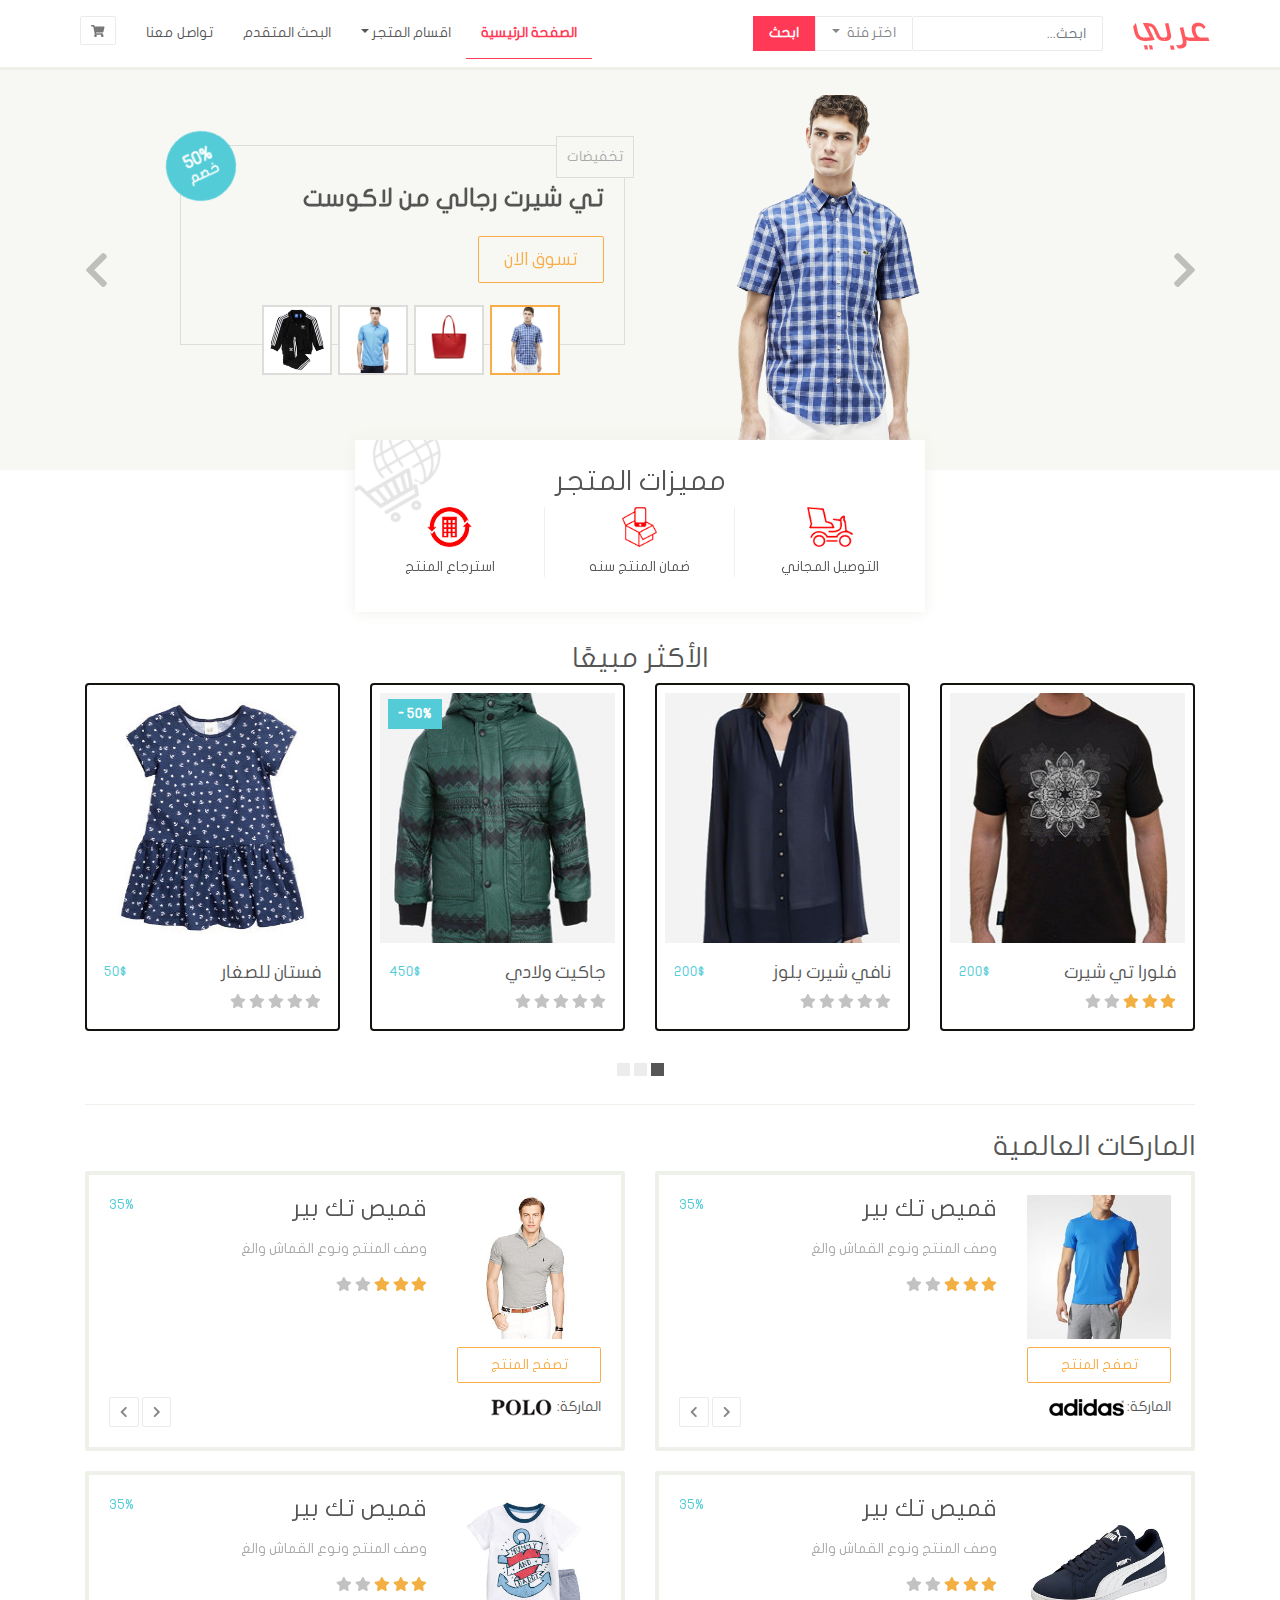
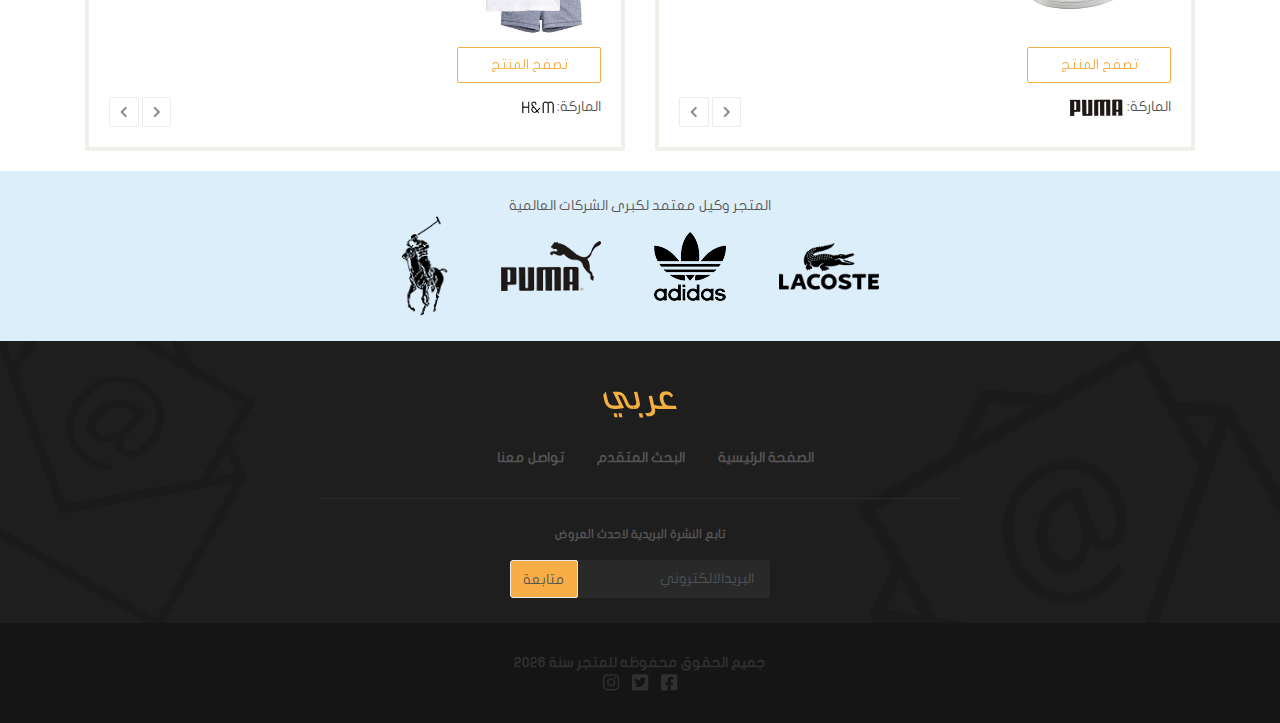
<file: index.html>
<!DOCTYPE html>
<html lang="ar"  dir="rtl">
<head>
    <meta charset="UTF-8">
    <meta http-equiv="X-UA-Compatible" content="IE=edge">
    <meta name="viewport" content="width=device-width, initial-scale=1.0">
    <title>متجر عربي</title>
    <script type="text/html" src="{require('./index.js')}"></script>
<script defer src="main.js"></script><link href="css/style.css" rel="stylesheet"></head>
<body>
    <div class="container-fluid">
        <!-- قائمة التنقل -->
        <div class="row">
            <nav class="navbar custom-navbar navbar-expand-lg"><!--custom-navbar is our own class-->
                <div class="container">
                    <div class="navbar-header"><!--our own class-->
                        <button class="navbar-toggler btn btn-icon collapsed"  data-toggle="collapse" data-target="#navbar-collapse-menu">
                            <i class="fas fa-bars"></i>
                        </button>
                        <a href="./checkout.html" class="navbar-toggler  btn btn-icon ">
                            <i class="fas fa-shopping-cart"></i>
                        </a>
                        <a href="." class="navbar-brand" >
                            <img src="images/logo.png" alt="متجر عربي">
                        </a>
                    </div>
                    <form class="form-inline">
                        <input type="search" class="form-control custom-form-control" placeholder="ابحث...">
                        <div class="dropdown categories">
                            <a href="#" class="nav-link dropdown-toggle custom-btn" role="button" id="navbarDropdown" data-toggle="dropdown" aria-expanded="false">
                                اختر فئة
                            </a>
                            <ul class="dropdown-menu dropdown-menu-right custom-dropdown-menu">
                                <li>
                                    <div class="checkbox"><!--our own class-->
                                        <label>
                                            <input type="checkbox" name="search-category" value="men">
                                            رجالي
                                        </label>
                                    </div>
                                </li>
                                <li>
                                    <div class="checkbox">
                                        <label>
                                            <input type="checkbox" name="search-category" value="women">
                                            نسائي
                                        </label>
                                    </div>
                                </li>
                                <li>
                                    <div class="checkbox">    
                                        <label>
                                            <input type="checkbox" name="search-category" value="kids">
                                            اطفال
                                        </label>
                                    </div>
                                </li>
                            </ul>
                        </div>
                        <button class="btn search-btn" type="submit">
                            ابحث
                        </button>
                    </form>
                    <div class="collapse navbar-collapse" id="navbar-collapse-menu">
                        <ul class="navbar-nav mr-auto">
                            <li class="nav-item active">
                                <a href="#" class="nav-link">الصفحة الرئيسية</a>
                            </li>
                            <li class="nav-item dropdown dropdown-menu-right">
                                <a href="#" aria-expanded="false" data-toggle="dropdown" role="button" class="nav-link dropdown-toggle" id="navbarDropdown">اقسام المتجر</a>
                                <ul class="dropdown-menu custom-dropdown-menu">
                                    <li>
                                        <a href="#" class="dropdown-item">رجالي</a>
                                    </li>
                                    <li>
                                        <a href="#" class="dropdown-item">نسائي</a>
                                    </li>
                                    <li>
                                        <a href="#" class="dropdown-item">اطفال</a>
                                    </li>
                                </ul>
                            </li>
                            <li class="nav-item">
                                <a href="search.html" class="nav-link">البحث المتقدم</a>
                            </li>
                            <li class="nav-item">
                                <a href="contact.html" class="nav-link"> تواصل معنا</a>
                            </li>
                            <li class="d-none d-lg-block"><!-- d-none d-lg-block لاخفاءها في جميع الشاشات واظهارها بالشاشات الكبيرة والكبيرةجدا -->
                                <a href="checkout.html" id="btn-shoppingcart" title="عربة الشراء" 
                                data-toggle="tooltip" data-placement="bottom" class="btn custom-btn btn-icon">
                                    <i class="fas fa-shopping-cart"></i>
                                </a>
                            </li>
                        </ul>
                    </div>
                </div>
            </nav>
        </div>
        <!-- قسم المنتجات المميزة -->
        <div class="row carousel-row">
            <div class="col-12">
                <div id="carousel-featured" class="carousel slide" data-ride="carousel">
                    <!-- معرض الصورة -->
                    <div class="carousel-inner">
                        <div class="carousel-item active">
                            <div class="container">
                                <div class="row">
                                    <div class="col-12 col-md-4 offset-lg-2 text-center">
                                        <img src="images/lacoste_1.png" alt="تي شيرت رجالي من لاكوست">
                                    </div>
                                    <div class="col-12 col-lg-5 col-md-8">
                                        <div class="product-details">
                                            <div class="sale large  ">
                                               50%
                                               <span>خصم</span>
                                            </div>
                                            <div class="product-category">
                                                تخفيضات
                                            </div>
                                            <h1>تي شيرت رجالي من لاكوست</h1>
                                            <a href="product.html" class="btn btn-lg custom-btn custom-btn-primary">تسوق الان</a>
                                        </div>
                                    </div>
                                </div>
                            </div>
                        </div>
                        <div class="carousel-item">
                            <div class="container">
                                <div class="row">
                                    <div class="col-12 col-md-4 offset-lg-2 text-center">
                                        <img src="images/lacoste_2.png" alt="حقيبة شانتكو نسائية">
                                    </div>
                                    <div class="col-12 col-lg-5 col-md-8">
                                        <div class="product-details">
                                            <div class="product-category">
                                                تخفيضات
                                            </div>
                                            <h1>حقيبة شانتكو نسائية</h1>
                                            <a href="product.html" class="btn btn-lg custom-btn custom-btn-primary">تسوق الان</a>
                                        </div>
                                    </div>
                                </div>
                            </div>
                        </div>
                        <div class="carousel-item">
                            <div class="container">
                                <div class="row">
                                    <div class="col-12 col-md-4 offset-lg-2 text-center">
                                        <img src="images/lacoste_3.png" alt="تي شيرت يولو">
                                    </div>
                                    <div class="col-12 col-lg-5 col-md-8">
                                        <div class="product-details">
                                            <div class="product-category">
                                                تخفيضات
                                            </div>
                                            <h1>تي شيرت يولو</h1>
                                            <a href="product.html" class="btn btn-lg custom-btn custom-btn-primary">تسوق الان</a>
                                        </div>
                                    </div>
                                </div>
                            </div>
                        </div>
                        <div class="carousel-item">
                            <div class="container">
                                <div class="row">
                                    <div class="col-12 col-md-4 offset-lg-2 text-center">
                                        <img src="images/adidas_3.png" alt="بدلة فايريرد الرياضة">
                                    </div>
                                    <div class="col-12 col-lg-5 col-md-8">
                                        <div class="product-details">
                                            <div class="product-category">
                                                تخفيضات
                                            </div>
                                            <h1>بدلة فايريرد الرياضة</h1>
                                            <a href="product.html" class="btn btn-lg custom-btn custom-btn-primary">تسوق الان</a>
                                        </div>
                                    </div>
                                </div>
                            </div>
                        </div>
                    </div>
                    <!-- الصور المصغرة -->
                    <div class="carousel-indicators custom-carousel-indicators-primary d-none d-md-block">
                        <img src="images/lacoste_1.png" alt="تي شيرت رجالي من لاكوست" class="active" data-target="#carousel-featured" data-slide-to="0" >
                        <img src="images/lacoste_2.png" alt="حقيبة شانتكو نسائية" data-target="#carousel-featured" data-slide-to="1" >
                        <img src="images/lacoste_3.png" alt="تي شيرت يولو" data-target="#carousel-featured" data-slide-to="2" >
                        <img src="images/adidas_3.png" alt="بدلة فايريرد الرياضة" data-target="#carousel-featured" data-slide-to="3" >
                    </div>
                    <!-- اسهم التنقل -->
                    <a href="#carousel-featured" class="carousel-control-prev" role="button" data-slide="prev">
                        <i class="fas fa-chevron-right fa-2x"></i>
                    </a>
                    <a href="#carousel-featured" class="carousel-control-next" role="button" data-slide="next">
                        <i class="fas fa-chevron-left fa-2x"></i>
                    </a>
                </div>
            </div>
        </div>
        <!-- قسم مميزات المتجر -->
        <div class="container">
            <div class="row">
                <div id="store-features" class="col-12 col-md-8 offset-md-2 col-lg-6 offset-lg-3"><!-- ازاحة 3 اعمدة حتى يكون  بالمنتصف -->
                    <h3 class="text-center custom-heading">
                        مميزات المتجر
                    </h3>
                    <div class="row">
                        <div class="col-4 text-center feature">
                            <img src="images/feature_1.png" alt="التوصيل المجاني">
                            <div>التوصيل المجاني</div>
                        </div>
                        <div class="col-4 text-center feature">
                            <img src="images/feature_2.png" alt="ضمان المنتج سنه">
                            <div>ضمان المنتج سنه</div>
                        </div>
                        <div class="col-4 text-center feature">
                            <img src="images/feature_3.png" alt="استرجاع المنتج ">
                            <div>استرجاع المنتج </div>
                        </div>
                    </div>
                </div>
            </div>
        </div>
        <!-- المنتجات الأكثر مبيعًا -->
        <div class="row">
            <div class="container">
                <h3 class="custom-heading text-center">
                    الأكثر مبيعًا
                </h3>
                <div id="carousel-most-sold" class="carousel slide d-none d-md-block" data-ride="carousel">
                    <div class="carousel-inner">
                        <div class="carousel-item active">
                            <div class="row">
                                <div class="col-lg-3 col-md-4 ">
                                    <div class="card custom-thumbnail">
                                        <div class="overlay">
                                            <button class="btn btn-secondary custom-btn add-to-cart-btn">
                                                    اضافه للعربة
                                                <i class="fas fa-cart-plus"></i>
                                            </button>
                                        </div>
                                        <img src="images/most_sold_2.jpg" alt="فلورا تي شيرت">
                                        <div class="card-body">
                                            <div class="clearfix">
                                                <h4 class="float-right">فلورا تي شيرت</h4>
                                                <div class="price float-left">
                                                    200$
                                                </div>
                                            </div>
                                            <div class="rating">
                                                <i class="fas fa-star active"></i>
                                                <i class="fas fa-star active"></i>
                                                <i class="fas fa-star active"></i>
                                                <i class="fas fa-star"></i>
                                                <i class="fas fa-star"></i>
                                            </div>
                                            
                                            <div  class="clearfix">
                                                <button class="btn btn-secondary custom-btn add-to-cart-btn float-left d-block d-lg-none">
                                                    اضافة للعربة
                                                    <i class="fas fa-cart-plus"></i>
                                                </button>
                                            </div>
                                        </div>
                                    </div>
                                </div>
                                <div class="col-lg-3 col-md-4 ">
                                    <div class="card custom-thumbnail">
                                        <div class="overlay">
                                            <button class="btn btn-secondary custom-btn add-to-cart-btn">
                                                اضافة للعربة
                                                <i class="fas fa-cart-plus"></i>
                                            </button>
                                        </div>
                                        <img src="images/most_sold_1.jpg" alt="فلورا تي شيرت">
                                        <div class="card-body">
                                            <div class="clearfix">
                                                <h4 class="float-right">نافي شيرت بلوز</h4>
                                                <div class="price float-left">
                                                    200$
                                                </div>
                                            </div>
                                            <div class="rating">
                                                <i class="fas fa-star"></i>
                                                <i class="fas fa-star"></i>
                                                <i class="fas fa-star"></i>
                                                <i class="fas fa-star"></i>
                                                <i class="fas fa-star"></i>
                                            </div>
                                            
                                            <div  class="clearfix">
                                                <button class="btn btn-secondary custom-btn add-to-cart-btn float-left d-block d-lg-none">
                                                    اضافة للعربة
                                                    <i class="fas fa-cart-plus"></i>
                                                </button>
                                            </div>
                                        </div>
                                    </div>
                                </div>
                                <div class="col-lg-3 col-md-4 ">
                                    <div class="card custom-thumbnail">
                                        <div class="sale">
                                            50%
                                        </div>
                                        <div class="overlay">
                                            <button class="btn btn-secondary custom-btn add-to-cart-btn">
                                                اضافة للعربة
                                                <i class="fas fa-cart-plus"></i>
                                            </button>
                                        </div>
                                        <img src="images/most_sold_3.jpg" alt="فلورا تي شيرت">
                                        <div class="card-body">
                                            <div class="clearfix">
                                                <h4 class="float-right">  جاكيت ولادي</h4>
                                                <div class="price float-left">
                                                    450$
                                                </div>
                                            </div>
                                            <div class="rating">
                                                <i class="fas fa-star"></i>
                                                <i class="fas fa-star"></i>
                                                <i class="fas fa-star"></i>
                                                <i class="fas fa-star"></i>
                                                <i class="fas fa-star"></i>
                                            </div>
                                            
                                            <div  class="clearfix">
                                                <button class="btn btn-secondary custom-btn add-to-cart-btn float-left d-block d-lg-none">
                                                    اضافة للعربة
                                                    <i class="fas fa-cart-plus"></i>
                                                </button>
                                            </div>
                                        </div>
                                    </div>
                                </div>
                                <div class="col-lg-3 col-md-4 d-none d-lg-block ">
                                    <div class="card custom-thumbnail">
                                        <div class="overlay">
                                            <button class="btn btn-secondary custom-btn add-to-cart-btn">
                                                اضافة للعربة
                                                <i class="fas fa-cart-plus"></i>
                                            </button>
                                        </div>
                                        <img src="images/hm_2.jpg" alt="فلورا تي شيرت">
                                        <div class="card-body">
                                            <div class="clearfix">
                                                <h4 class="float-right">فستان للصغار</h4>
                                                <div class="price float-left">
                                                    50$
                                                </div>
                                            </div>
                                            <div class="rating">
                                                <i class="fas fa-star"></i>
                                                <i class="fas fa-star"></i>
                                                <i class="fas fa-star"></i>
                                                <i class="fas fa-star"></i>
                                                <i class="fas fa-star"></i>
                                            </div>
                                            <!-- زر ليظهر  بالشاشات  المتوسطة واقل بدلا من الطبقة  الزرقاء لعدم  توفر الضغطبالمواس عليها كونها  اجهزة  تاب-->
                                            <div  class="clearfix">
                                                <button class="btn btn-secondary custom-btn add-to-cart-btn float-left d-block d-lg-none">
                                                    اضافة للعربة
                                                    <i class="fas fa-cart-plus"></i>
                                                </button>
                                            </div>
                                        </div>
                                    </div>
                                </div>
                            </div>
                        </div>
                        <div class="carousel-item">
                            <div class="row">
                                <div class="col-lg-3 col-md-4 ">
                                    <div class="card custom-thumbnail">
                                        <div class="overlay">
                                            <button class="btn btn-secondary custom-btn add-to-cart-btn">
                                                اضافة للعربة
                                                <i class="fas fa-cart-plus"></i>
                                            </button>
                                        </div>
                                        <img src="images/most_sold_2.jpg" alt="فلورا تي شيرت">
                                        <div class="card-body">
                                            <div class="clearfix">
                                                <h4 class="float-right">فلورا تي شيرت</h4>
                                                <div class="price float-left">
                                                    200$
                                                </div>
                                            </div>
                                            <div class="rating">
                                                <i class="fas fa-star"></i>
                                                <i class="fas fa-star"></i>
                                                <i class="fas fa-star"></i>
                                                <i class="fas fa-star"></i>
                                                <i class="fas fa-star"></i>
                                            </div>
                                            <div  class="clearfix">
                                                <button class="btn btn-secondary custom-btn add-to-cart-btn float-left d-block d-lg-none">
                                                    اضافة للعربة
                                                    <i class="fas fa-cart-plus"></i>
                                                </button>
                                            </div>
                                        </div>
                                    </div>
                                </div>
                                <div class="col-lg-3 col-md-4 ">
                                    <div class="card custom-thumbnail">
                                        <div class="overlay">
                                            <button class="btn btn-secondary custom-btn add-to-cart-btn">
                                                اضافة للعربة
                                                <i class="fas fa-cart-plus"></i>
                                            </button>
                                        </div>
                                        <img src="images/adidas_2.jpg" alt="فلورا تي شيرت">
                                        <div class="card-body">
                                            <div class="clearfix">
                                                <h4 class="float-right">نافي شيرت بلوز</h4>
                                                <div class="price float-left">
                                                    200$
                                                </div>
                                            </div>
                                            <div class="rating">
                                                <i class="fas fa-star"></i>
                                                <i class="fas fa-star"></i>
                                                <i class="fas fa-star"></i>
                                                <i class="fas fa-star"></i>
                                                <i class="fas fa-star"></i>
                                            </div>
                                            
                                            <div  class="clearfix">
                                                <button class="btn btn-secondary custom-btn add-to-cart-btn float-left d-block d-lg-none">
                                                    اضافة للعربة
                                                    <i class="fas fa-cart-plus"></i>
                                                </button>
                                            </div>
                                        </div>
                                    </div>
                                </div>
                                <div class="col-lg-3 col-md-4 ">
                                    <div class="card custom-thumbnail">
                                        <div class="overlay">
                                            <button class="btn btn-secondary custom-btn add-to-cart-btn">
                                                اضافة للعربة
                                                <i class="fas fa-cart-plus"></i>
                                            </button>
                                        </div>
                                        <img src="images/most_sold_3.jpg" alt="فلورا تي شيرت">
                                        <div class="card-body">
                                            <div class="clearfix">
                                                <h4 class="float-right">  جاكيت ولادي</h4>
                                                <div class="price float-left">
                                                    450$
                                                </div>
                                            </div>
                                            <div class="rating">
                                                <i class="fas fa-star"></i>
                                                <i class="fas fa-star"></i>
                                                <i class="fas fa-star"></i>
                                                <i class="fas fa-star"></i>
                                                <i class="fas fa-star"></i>
                                            </div>
                                            
                                            <div  class="clearfix">
                                                <button class="btn btn-secondary custom-btn add-to-cart-btn float-left d-block d-lg-none">
                                                    اضافة للعربة
                                                    <i class="fas fa-cart-plus"></i>
                                                </button>
                                            </div>
                                        </div>
                                    </div>
                                </div>
                                <div class="col-lg-3 col-md-4 d-none d-lg-block">
                                    <div class="card custom-thumbnail">
                                        <div class="overlay">
                                            <button class="btn btn-secondary custom-btn add-to-cart-btn">
                                                اضافة للعربة
                                                <i class="fas fa-cart-plus"></i>
                                            </button>
                                        </div>
                                        <img src="images/adidas_4.jpg" alt="فلورا تي شيرت">
                                        <div class="card-body">
                                            <div class="clearfix">
                                                <h4 class="float-right">التمينت تي شيرت</h4>
                                                <div class="price float-left">
                                                    50$
                                                </div>
                                            </div>
                                            <div class="rating">
                                                <i class="fas fa-star"></i>
                                                <i class="fas fa-star"></i>
                                                <i class="fas fa-star"></i>
                                                <i class="fas fa-star"></i>
                                                <i class="fas fa-star"></i>
                                            </div>
                                            
                                            <div  class="clearfix">
                                                <button class="btn btn-secondary custom-btn add-to-cart-btn float-left d-block d-lg-none">
                                                    اضافة للعربة
                                                    <i class="fas fa-cart-plus"></i>
                                                </button>
                                            </div>
                                        </div>
                                    </div>
                                </div>
                            </div>
                        </div>
                        <div class="carousel-item">
                            <div class="row">
                                <div class="col-lg-3 col-md-4 ">
                                    <div class="card custom-thumbnail">
                                        <div class="overlay">
                                            <button class="btn btn-secondary custom-btn add-to-cart-btn">
                                                اضافة للعربة
                                                <i class="fas fa-cart-plus"></i>
                                            </button>
                                        </div>
                                        <img src="images/most_sold_2.jpg" alt="فلورا تي شيرت">
                                        <div class="card-body">
                                            <div class="clearfix">
                                                <h4 class="float-right">فلورا تي شيرت</h4>
                                                <div class="price float-left">
                                                    200$
                                                </div>
                                            </div>
                                            <div class="rating">
                                                <i class="fas fa-star"></i>
                                                <i class="fas fa-star"></i>
                                                <i class="fas fa-star"></i>
                                                <i class="fas fa-star"></i>
                                                <i class="fas fa-star"></i>
                                            </div>
                                            <div  class="clearfix">
                                                <button class="btn btn-secondary custom-btn add-to-cart-btn float-left d-block d-lg-none">
                                                    اضافة للعربة
                                                    <i class="fas fa-cart-plus"></i>
                                                </button>
                                            </div>
                                        </div>
                                    </div>
                                </div>
                                <div class="col-lg-3 col-md-4 ">
                                    <div class="card custom-thumbnail">
                                        <div class="overlay">
                                            <button class="btn btn-secondary custom-btn add-to-cart-btn">
                                                اضافة للعربة
                                                <i class="fas fa-cart-plus"></i>
                                            </button>
                                        </div>
                                        <img src="images/polo_2.jpg" alt="فلورا تي شيرت">
                                        <div class="card-body">
                                            <div class="clearfix">
                                                <h4 class="float-right">نافي شيرت بلوز</h4>
                                                <div class="price float-left">
                                                    200$
                                                </div>
                                            </div>
                                            <div class="rating">
                                                <i class="fas fa-star"></i>
                                                <i class="fas fa-star"></i>
                                                <i class="fas fa-star"></i>
                                                <i class="fas fa-star"></i>
                                                <i class="fas fa-star"></i>
                                            </div>
                                            
                                            <div  class="clearfix">
                                                <button class="btn btn-secondary custom-btn add-to-cart-btn float-left d-block d-lg-none">
                                                    اضافة للعربة
                                                    <i class="fas fa-cart-plus"></i>
                                                </button>
                                            </div>
                                        </div>
                                    </div>
                                </div>
                                <div class="col-lg-3 col-md-4 ">
                                    <div class="card custom-thumbnail">
                                        <div class="overlay">
                                            <button class="btn btn-secondary custom-btn add-to-cart-btn">
                                                اضافة للعربة
                                                <i class="fas fa-cart-plus"></i>
                                            </button>
                                        </div>
                                        <img src="images/most_sold_3.jpg" alt="فلورا تي شيرت">
                                        <div class="card-body">
                                            <div class="clearfix">
                                                <h4 class="float-right">  جاكيت ولادي</h4>
                                                <div class="price float-left">
                                                    450$
                                                </div>
                                            </div>
                                            <div class="rating">
                                                <i class="fas fa-star"></i>
                                                <i class="fas fa-star"></i>
                                                <i class="fas fa-star"></i>
                                                <i class="fas fa-star"></i>
                                                <i class="fas fa-star"></i>
                                            </div>
                                            
                                            <div  class="clearfix">
                                                <button class="btn btn-secondary custom-btn add-to-cart-btn float-left d-block d-lg-none">
                                                    اضافة للعربة
                                                    <i class="fas fa-cart-plus"></i>
                                                </button>
                                            </div>
                                        </div>
                                    </div>
                                </div>
                                <div class="col-lg-3 col-md-4 d-none d-lg-block">
                                    <div class="card custom-thumbnail">
                                        <div class="overlay">
                                            <button class="btn btn-secondary custom-btn add-to-cart-btn">
                                                اضافة للعربة
                                                <i class="fas fa-cart-plus"></i>
                                            </button>
                                        </div>
                                        <img src="images/adidas_3.png" alt="فلورا تي شيرت">
                                        <div class="card-body">
                                            <div class="clearfix">
                                                <h4 class="float-right">التمينت تي شيرت</h4>
                                                <div class="price float-left">
                                                    50$
                                                </div>
                                            </div>    
                                            <div class="rating">
                                                <i class="fas fa-star"></i>
                                                <i class="fas fa-star"></i>
                                                <i class="fas fa-star"></i>
                                                <i class="fas fa-star"></i>
                                                <i class="fas fa-star"></i>
                                            </div>
                                            
                                            <div  class="clearfix">
                                                <button class="btn btn-secondary custom-btn add-to-cart-btn float-left d-block d-lg-none">
                                                    اضافة للعربة
                                                    <i class="fas fa-cart-plus"></i>
                                                </button>
                                            </div>
                                        </div>
                                    </div>
                                </div>
                            </div>
                        </div>
                    </div>
                    <ol class="carousel-indicators custom-carousel-indicators">
                        <li data-target="#carousel-most-sold" data-slide-to="0" class="active"></li>
                        <li data-target="#carousel-most-sold" data-slide-to="1"></li>
                        <li data-target="#carousel-most-sold" data-slide-to="2"></li>
                    </ol>
                </div>
                <!-- carouselبديل  في الشاشات الصغيرة -->
                <div id="carousel-most-sold-alternative" class="carousel slide d-md-none" data-ride="carousel">
                    <div class="carousel-inner">
                        <!-- كل شريحة تحتوي منتج  واحد  -->
                        <div class="carousel-item active">
                            <div class="card custom-thumbnail">
                                <div class="overlay">
                                    <button class="btn btn-secondary custom-btn add-to-cart-btn">
                                            اضافه للعربة
                                        <i class="fas fa-cart-plus"></i>
                                    </button>
                                </div>
                                <img src="images/most_sold_2.jpg" alt="فلورا تي شيرت">
                                <div class="card-body">
                                    <div class="clearfix">
                                        <h4 class="float-right">فلورا تي شيرت</h4>
                                        <div class="price float-left">
                                            200$
                                        </div>
                                    </div>
                                    <div class="rating">
                                        <i class="fas fa-star active"></i>
                                        <i class="fas fa-star active"></i>
                                        <i class="fas fa-star active"></i>
                                        <i class="fas fa-star"></i>
                                        <i class="fas fa-star"></i>
                                    </div>
                                    
                                    <div  class="clearfix">
                                        <button class="btn btn-secondary custom-btn add-to-cart-btn float-left d-block d-lg-none">
                                            اضافة للعربة
                                            <i class="fas fa-cart-plus"></i>
                                        </button>
                                    </div>
                                </div>
                            </div>
                        </div>
                        <div class="carousel-item">
                            <div class="card custom-thumbnail">
                                <div class="overlay">
                                    <button class="btn btn-secondary custom-btn add-to-cart-btn">
                                        اضافة للعربة
                                        <i class="fas fa-cart-plus"></i>
                                    </button>
                                </div>
                                <img src="images/most_sold_1.jpg" alt="فلورا تي شيرت">
                                <div class="card-body">
                                    <div class="clearfix">
                                        <h4 class="float-right">نافي شيرت بلوز</h4>
                                        <div class="price float-left">
                                            200$
                                        </div>
                                    </div>
                                    <div class="rating">
                                        <i class="fas fa-star"></i>
                                        <i class="fas fa-star"></i>
                                        <i class="fas fa-star"></i>
                                        <i class="fas fa-star"></i>
                                        <i class="fas fa-star"></i>
                                    </div>
                                    
                                    <div  class="clearfix">
                                        <button class="btn btn-secondary custom-btn add-to-cart-btn float-left d-block d-lg-none">
                                            اضافة للعربة
                                            <i class="fas fa-cart-plus"></i>
                                        </button>
                                    </div>
                                </div>
                            </div>
                        </div>
                        <div class="carousel-item">
                            <div class="card custom-thumbnail">
                                <div class="sale">
                                    50%
                                </div>
                                <div class="overlay">
                                    <button class="btn btn-secondary custom-btn add-to-cart-btn">
                                        اضافة للعربة
                                        <i class="fas fa-cart-plus"></i>
                                    </button>
                                </div>
                                <img src="images/most_sold_3.jpg" alt="فلورا تي شيرت">
                                <div class="card-body">
                                    <div class="clearfix">
                                        <h4 class="float-right">  جاكيت ولادي</h4>
                                        <div class="price float-left">
                                            450$
                                        </div>
                                    </div>
                                    <div class="rating">
                                        <i class="fas fa-star"></i>
                                        <i class="fas fa-star"></i>
                                        <i class="fas fa-star"></i>
                                        <i class="fas fa-star"></i>
                                        <i class="fas fa-star"></i>
                                    </div>
                                    
                                    <div  class="clearfix">
                                        <button class="btn btn-secondary custom-btn add-to-cart-btn float-left d-block d-lg-none">
                                            اضافة للعربة
                                            <i class="fas fa-cart-plus"></i>
                                        </button>
                                    </div>
                                </div>
                            </div>
                        </div>
                        <div class="carousel-item">
                            <div class="card custom-thumbnail">
                                <div class="overlay">
                                    <button class="btn btn-secondary custom-btn add-to-cart-btn">
                                        اضافة للعربة
                                        <i class="fas fa-cart-plus"></i>
                                    </button>
                                </div>
                                <img src="images/hm_2.jpg" alt="فلورا تي شيرت">
                                <div class="card-body">
                                    <div class="clearfix">
                                        <h4 class="float-right">فستان للصغار</h4>
                                        <div class="price float-left">
                                            50$
                                        </div>
                                    </div>
                                    <div class="rating">
                                        <i class="fas fa-star"></i>
                                        <i class="fas fa-star"></i>
                                        <i class="fas fa-star"></i>
                                        <i class="fas fa-star"></i>
                                        <i class="fas fa-star"></i>
                                    </div>
                                    <!-- زر ليظهر  بالشاشات  المتوسطة واقل بدلا من الطبقة  الزرقاء لعدم  توفر الضغطبالمواس عليها كونها  اجهزة  تاب-->
                                    <div  class="clearfix">
                                        <button class="btn btn-secondary custom-btn add-to-cart-btn float-left d-block d-lg-none">
                                            اضافة للعربة
                                            <i class="fas fa-cart-plus"></i>
                                        </button>
                                    </div>
                                </div>
                            </div>
                        </div>
                        <div class="carousel-item">
                            <div class="card custom-thumbnail">
                                <div class="sale">
                                    50%
                                </div>
                                <div class="overlay">
                                    <button class="btn btn-secondary custom-btn add-to-cart-btn">
                                        اضافة للعربة
                                        <i class="fas fa-cart-plus"></i>
                                    </button>
                                </div>
                                <img src="images/most_sold_3.jpg" alt="فلورا تي شيرت">
                                <div class="card-body">
                                    <div class="clearfix">
                                        <h4 class="float-right">  جاكيت ولادي</h4>
                                        <div class="price float-left">
                                            450$
                                        </div>
                                    </div>
                                    <div class="rating">
                                        <i class="fas fa-star"></i>
                                        <i class="fas fa-star"></i>
                                        <i class="fas fa-star"></i>
                                        <i class="fas fa-star"></i>
                                        <i class="fas fa-star"></i>
                                    </div>
                                    
                                    <div  class="clearfix">
                                        <button class="btn btn-secondary custom-btn add-to-cart-btn float-left d-block d-lg-none">
                                            اضافة للعربة
                                            <i class="fas fa-cart-plus"></i>
                                        </button>
                                    </div>
                                </div>
                            </div>
                        </div>
                        <div class="carousel-item">
                            <div class="card custom-thumbnail">
                                <div class="sale">
                                    50%
                                </div>
                                <div class="overlay">
                                    <button class="btn btn-secondary custom-btn add-to-cart-btn">
                                        اضافة للعربة
                                        <i class="fas fa-cart-plus"></i>
                                    </button>
                                </div>
                                <img src="images/most_sold_3.jpg" alt="فلورا تي شيرت">
                                <div class="card-body">
                                    <div class="clearfix">
                                        <h4 class="float-right">  جاكيت ولادي</h4>
                                        <div class="price float-left">
                                            450$
                                        </div>
                                    </div>
                                    <div class="rating">
                                        <i class="fas fa-star"></i>
                                        <i class="fas fa-star"></i>
                                        <i class="fas fa-star"></i>
                                        <i class="fas fa-star"></i>
                                        <i class="fas fa-star"></i>
                                    </div>
                                    
                                    <div  class="clearfix">
                                        <button class="btn btn-secondary custom-btn add-to-cart-btn float-left d-block d-lg-none">
                                            اضافة للعربة
                                            <i class="fas fa-cart-plus"></i>
                                        </button>
                                    </div>
                                </div>
                            </div>
                        </div>
                        <div class="carousel-item">
                            <div class="card custom-thumbnail">
                                <div class="overlay">
                                    <button class="btn btn-secondary custom-btn add-to-cart-btn">
                                        اضافة للعربة
                                        <i class="fas fa-cart-plus"></i>
                                    </button>
                                </div>
                                <img src="images/most_sold_1.jpg" alt="فلورا تي شيرت">
                                <div class="card-body">
                                    <div class="clearfix">
                                        <h4 class="float-right">نافي شيرت بلوز</h4>
                                        <div class="price float-left">
                                            200$
                                        </div>
                                    </div>
                                    <div class="rating">
                                        <i class="fas fa-star"></i>
                                        <i class="fas fa-star"></i>
                                        <i class="fas fa-star"></i>
                                        <i class="fas fa-star"></i>
                                        <i class="fas fa-star"></i>
                                    </div>
                                    
                                    <div  class="clearfix">
                                        <button class="btn btn-secondary custom-btn add-to-cart-btn float-left d-block d-lg-none">
                                            اضافة للعربة
                                            <i class="fas fa-cart-plus"></i>
                                        </button>
                                    </div>
                                </div>
                            </div>
                        </div>
                        <div class="carousel-item">
                            <div class="card custom-thumbnail">
                                <div class="sale">
                                    50%
                                </div>
                                <div class="overlay">
                                    <button class="btn btn-secondary custom-btn add-to-cart-btn">
                                        اضافة للعربة
                                        <i class="fas fa-cart-plus"></i>
                                    </button>
                                </div>
                                <img src="images/most_sold_3.jpg" alt="فلورا تي شيرت">
                                <div class="card-body">
                                    <div class="clearfix">
                                        <h4 class="float-right">  جاكيت ولادي</h4>
                                        <div class="price float-left">
                                            450$
                                        </div>
                                    </div>
                                    <div class="rating">
                                        <i class="fas fa-star"></i>
                                        <i class="fas fa-star"></i>
                                        <i class="fas fa-star"></i>
                                        <i class="fas fa-star"></i>
                                        <i class="fas fa-star"></i>
                                    </div>
                                    
                                    <div  class="clearfix">
                                        <button class="btn btn-secondary custom-btn add-to-cart-btn float-left d-block d-lg-none">
                                            اضافة للعربة
                                            <i class="fas fa-cart-plus"></i>
                                        </button>
                                    </div>
                                </div>
                            </div>
                        </div>
                        <div class="carousel-item">
                            <div class="card custom-thumbnail">
                                <div class="overlay">
                                    <button class="btn btn-secondary custom-btn add-to-cart-btn">
                                        اضافة للعربة
                                        <i class="fas fa-cart-plus"></i>
                                    </button>
                                </div>
                                <img src="images/hm_2.jpg" alt="فلورا تي شيرت">
                                <div class="card-body">
                                    <div class="clearfix">
                                        <h4 class="float-right">فستان للصغار</h4>
                                        <div class="price float-left">
                                            50$
                                        </div>
                                    </div>
                                    <div class="rating">
                                        <i class="fas fa-star"></i>
                                        <i class="fas fa-star"></i>
                                        <i class="fas fa-star"></i>
                                        <i class="fas fa-star"></i>
                                        <i class="fas fa-star"></i>
                                    </div>
                                    <!-- زر ليظهر  بالشاشات  المتوسطة واقل بدلا من الطبقة  الزرقاء لعدم  توفر الضغطبالمواس عليها كونها  اجهزة  تاب-->
                                    <div  class="clearfix">
                                        <button class="btn btn-secondary custom-btn add-to-cart-btn float-left d-block d-lg-none">
                                            اضافة للعربة
                                            <i class="fas fa-cart-plus"></i>
                                        </button>
                                    </div>
                                </div>
                            </div>
                        </div>
                        <div class="carousel-item">
                            <div class="card custom-thumbnail">
                                <div class="sale">
                                    50%
                                </div>
                                <div class="overlay">
                                    <button class="btn btn-secondary custom-btn add-to-cart-btn">
                                        اضافة للعربة
                                        <i class="fas fa-cart-plus"></i>
                                    </button>
                                </div>
                                <img src="images/most_sold_3.jpg" alt="فلورا تي شيرت">
                                <div class="card-body">
                                    <div class="clearfix">
                                        <h4 class="float-right">  جاكيت ولادي</h4>
                                        <div class="price float-left">
                                            450$
                                        </div>
                                    </div>
                                    <div class="rating">
                                        <i class="fas fa-star"></i>
                                        <i class="fas fa-star"></i>
                                        <i class="fas fa-star"></i>
                                        <i class="fas fa-star"></i>
                                        <i class="fas fa-star"></i>
                                    </div>
                                    
                                    <div  class="clearfix">
                                        <button class="btn btn-secondary custom-btn add-to-cart-btn float-left d-block d-lg-none">
                                            اضافة للعربة
                                            <i class="fas fa-cart-plus"></i>
                                        </button>
                                    </div>
                                </div>
                            </div>
                        </div>
                        <div class="carousel-item">
                            <div class="card custom-thumbnail">
                                <div class="sale">
                                    50%
                                </div>
                                <div class="overlay">
                                    <button class="btn btn-secondary custom-btn add-to-cart-btn">
                                        اضافة للعربة
                                        <i class="fas fa-cart-plus"></i>
                                    </button>
                                </div>
                                <img src="images/most_sold_3.jpg" alt="فلورا تي شيرت">
                                <div class="card-body">
                                    <div class="clearfix">
                                        <h4 class="float-right">  جاكيت ولادي</h4>
                                        <div class="price float-left">
                                            450$
                                        </div>
                                    </div>
                                    <div class="rating">
                                        <i class="fas fa-star"></i>
                                        <i class="fas fa-star"></i>
                                        <i class="fas fa-star"></i>
                                        <i class="fas fa-star"></i>
                                        <i class="fas fa-star"></i>
                                    </div>
                                    
                                    <div  class="clearfix">
                                        <button class="btn btn-secondary custom-btn add-to-cart-btn float-left d-block d-lg-none">
                                            اضافة للعربة
                                            <i class="fas fa-cart-plus"></i>
                                        </button>
                                    </div>
                                </div>
                            </div>
                        </div>
                    </div>
                </div>
                <!-- الاسهم للمعرض  البديل -->
                <div class="col-12 d-md-none text-center">
                    <button class="btn custom-arrow-btn" data-target="#carousel-most-sold-alternative" data-slide="prev">
                        <i class="fas fa-chevron-right"></i>
                    </button>
                    <button class="btn custom-arrow-btn" data-target="#carousel-most-sold-alternative" data-slide="next">
                        <i class="fas fa-chevron-left"></i>
                    </button>
                    
                </div>
            </div>
        </div>
        <!-- الماركات العالمية -->
        <div id="row-brands">
            <div class="container">
                <h3 class="custom-heading">
                    الماركات العالمية 
                </h3>
                <div class="row">
                    <div class="col-12 col-md-6 brand-products">
                        <div class="custom-pane">
                            <div id="carousel-brand-adidas" class="carousel slide" data-ride="carousel">
                                <div class="carousel-inner">
                                    <div class="carousel-item active">
                                        <div class="row">
                                            <div class="col-lg-4">
                                                <img src="images/adidas_1.jpg" alt="قميص" class="product-image">
                                                <a href="product.html" class="btn custom-btn btn-block custom-btn-primary d-none d-lg-block">
                                                    تصفح المنتج
                                                </a><!--btn-block للسماخ للعنصر بالامتداد على مساحه  تناسب مكوناته -->
                                            </div>
                                            <div class="col-lg-8 product-details">
                                                <div class="clearfix">
                                                    <div class="float-right">
                                                        <h4>قميص تك بير</h4>
                                                    </div>
                                                    <div class="float-left price">
                                                        35%
                                                    </div>
                                                </div>
                                                <p class="custom-text-muted">
                                                    وصف المنتج ونوع القماش والغ  
                                                </p>
                                                <div class="rating">
                                                    <i class="fas fa-star active"></i>
                                                    <i class="fas fa-star active"></i>
                                                    <i class="fas fa-star active"></i>
                                                    <i class="fas fa-star"></i>
                                                    <i class="fas fa-star"></i>
                                                </div>
                                                <div class="col-12 d-lg-none">
                                                    <a href="product.html" class="btn custom-btn btn-block custom-btn-primary">
                                                        تصفح المنتج
                                                    </a>
                                                </div>
                                            </div>
                                        </div>
                                    </div>
                                    <div class="carousel-item">
                                        <div class="row">
                                            <div class="col-lg-4">
                                                <img src="images/adidas_2.jpg" alt="قميص" class="product-image">
                                                <a href="product.html" class="btn custom-btn btn-block custom-btn-primary d-none d-lg-block">
                                                    تصفح المنتج
                                                </a><!--btn-block للسماخ للعنصر بالامتداد على مساحه  تناسب مكوناته -->
                                            </div>
                                            <div class="col-lg-8 product-details">
                                                <div class="clearfix">
                                                    <div class="float-right">
                                                        <h4>قميص تك بير</h4>
                                                    </div>
                                                    <div class="float-left price">
                                                        35%
                                                    </div>
                                                </div>
                                                <p class="custom-text-muted">
                                                    وصف المنتج ونوع القماش والغ  
                                                </p>
                                                <div class="rating">
                                                    <i class="fas fa-star active"></i>
                                                    <i class="fas fa-star active"></i>
                                                    <i class="fas fa-star active"></i>
                                                    <i class="fas fa-star"></i>
                                                    <i class="fas fa-star"></i>
                                                </div>
                                                <div class="col-12 d-lg-none">
                                                    <a href="product.html" class="btn custom-btn btn-block custom-btn-primary">
                                                        تصفح المنتج
                                                    </a>
                                                </div>
                                            </div>
                                        </div>
                                    </div>
                                </div>
                                <div class="brand-nav">
                                    <div class="clearfix">
                                        <div class="float-right">
                                            <div class="brand-text">
                                                الماركة:
                                            </div>
                                            <img src="images/adidas_small.png" alt="adidas">
                                        </div>
                                        <div class="float-left">
                                            <button class="btn custom-arrow-btn" data-target="#carousel-brand-adidas" data-slide="prev">
                                                <i class="fas fa-chevron-right"></i>
                                            </button>
                                            <button class="btn custom-arrow-btn" data-target="#carousel-brand-adidas" data-slide="next">
                                                <i class="fas fa-chevron-left"></i>
                                            </button>
                                        </div>
                                    </div>
                                </div>
                            </div>
                        </div>
                    </div>
                    <div class="col-12 col-md-6 brand-products">
                        <div class="custom-pane">
                            <div id="carousel-brand-polo" class="carousel slide" data-ride="carousel">
                                <div class="carousel-inner">
                                    <div class="carousel-item active">
                                        <div class="row">
                                            <div class="col-lg-4">
                                                <img src="images/polo_1.jpg" alt="قميص" class="product-image">
                                                <a href="product.html" class="btn custom-btn btn-block custom-btn-primary d-none d-lg-block">
                                                    تصفح المنتج
                                                </a><!--btn-block للسماخ للعنصر بالامتداد على مساحه  تناسب مكوناته -->
                                            </div>
                                            <div class="col-lg-8 product-details">
                                                <div class="clearfix">
                                                    <div class="float-right">
                                                        <h4>قميص تك بير</h4>
                                                    </div>
                                                    <div class="float-left price">
                                                        35%
                                                    </div>
                                                </div>
                                                <p class="custom-text-muted">
                                                    وصف المنتج ونوع القماش والغ  
                                                </p>
                                                <div class="rating">
                                                    <i class="fas fa-star active"></i>
                                                    <i class="fas fa-star active"></i>
                                                    <i class="fas fa-star active"></i>
                                                    <i class="fas fa-star"></i>
                                                    <i class="fas fa-star"></i>
                                                </div>
                                                <div class="col-12 d-lg-none">
                                                    <a href="product.html" class="btn custom-btn btn-block custom-btn-primary">
                                                        تصفح المنتج
                                                    </a>
                                                </div>
                                            </div>
                                        </div>
                                    </div>
                                    <div class="carousel-item">
                                        <div class="row">
                                            <div class="col-lg-4">
                                                <img src="images/adidas_2.jpg" alt="قميص" class="product-image">
                                                <a href="product.html" class="btn custom-btn btn-block custom-btn-primary d-none d-lg-block">
                                                    تصفح المنتج
                                                </a><!--btn-block للسماخ للعنصر بالامتداد على مساحه  تناسب مكوناته -->
                                            </div>
                                            <div class="col-lg-8 product-details">
                                                <div class="clearfix">
                                                    <div class="float-right">
                                                        <h4>قميص تك بير</h4>
                                                    </div>
                                                    <div class="float-left price">
                                                        35%
                                                    </div>
                                                </div>
                                                <p class="custom-text-muted">
                                                    وصف المنتج ونوع القماش والغ  
                                                </p>
                                                <div class="rating">
                                                    <i class="fas fa-star active"></i>
                                                    <i class="fas fa-star active"></i>
                                                    <i class="fas fa-star active"></i>
                                                    <i class="fas fa-star"></i>
                                                    <i class="fas fa-star"></i>
                                                </div>
                                                <div class="col-12 d-lg-none">
                                                    <a href="product.html" class="btn custom-btn btn-block custom-btn-primary">
                                                        تصفح المنتج
                                                    </a>
                                                </div>
                                            </div>
                                        </div>
                                    </div>
                                </div>
                                <div class="brand-nav">
                                    <div class="clearfix">
                                        <div class="float-right">
                                            <div class="brand-text">
                                                الماركة:
                                            </div>
                                            <img src="images/polo_small.png" alt="adidas">
                                        </div>
                                        <div class="float-left">
                                            <button class="btn custom-arrow-btn" data-target="#carousel-brand-polo" data-slide="prev">
                                                <i class="fas fa-chevron-right"></i>
                                            </button>
                                            <button class="btn custom-arrow-btn" data-target="#carousel-brand-polo" data-slide="next">
                                                <i class="fas fa-chevron-left"></i>
                                            </button>
                                        </div>
                                    </div>
                                </div>
                            </div>
                        </div>
                    </div>
                    <div class="col-12 col-md-6 brand-products">
                        <div class="custom-pane">
                            <div id="carousel-brand-puma" class="carousel slide" data-ride="carousel">
                                <div class="carousel-inner">
                                    <div class="carousel-item active">
                                        <div class="row">
                                            <div class="col-lg-4">
                                                <img src="images/puma_2.jpg" alt="قميص" class="product-image">
                                                <a href="product.html" class="btn custom-btn btn-block custom-btn-primary d-none d-lg-block">
                                                    تصفح المنتج
                                                </a><!--btn-block للسماخ للعنصر بالامتداد على مساحه  تناسب مكوناته -->
                                            </div>
                                            <div class="col-lg-8 product-details">
                                                <div class="clearfix">
                                                    <div class="float-right">
                                                        <h4>قميص تك بير</h4>
                                                    </div>
                                                    <div class="float-left price">
                                                        35%
                                                    </div>
                                                </div>
                                                <p class="custom-text-muted">
                                                    وصف المنتج ونوع القماش والغ  
                                                </p>
                                                <div class="rating">
                                                    <i class="fas fa-star active"></i>
                                                    <i class="fas fa-star active"></i>
                                                    <i class="fas fa-star active"></i>
                                                    <i class="fas fa-star"></i>
                                                    <i class="fas fa-star"></i>
                                                </div>
                                                <div class="col-12 d-lg-none">
                                                    <a href="product.html" class="btn custom-btn btn-block custom-btn-primary">
                                                        تصفح المنتج
                                                    </a>
                                                </div>
                                            </div>
                                        </div>
                                    </div>
                                    <div class="carousel-item">
                                        <div class="row">
                                            <div class="col-lg-4">
                                                <img src="images/adidas_2.jpg" alt="قميص" class="product-image">
                                                <a href="product.html" class="btn custom-btn btn-block custom-btn-primary d-none d-lg-block">
                                                    تصفح المنتج
                                                </a><!--btn-block للسماخ للعنصر بالامتداد على مساحه  تناسب مكوناته -->
                                            </div>
                                            <div class="col-lg-8 product-details">
                                                <div class="clearfix">
                                                    <div class="float-right">
                                                        <h4>قميص تك بير</h4>
                                                    </div>
                                                    <div class="float-left price">
                                                        35%
                                                    </div>
                                                </div>
                                                <p class="custom-text-muted">
                                                    وصف المنتج ونوع القماش والغ  
                                                </p>
                                                <div class="rating">
                                                    <i class="fas fa-star active"></i>
                                                    <i class="fas fa-star active"></i>
                                                    <i class="fas fa-star active"></i>
                                                    <i class="fas fa-star"></i>
                                                    <i class="fas fa-star"></i>
                                                </div>
                                                <div class="col-12 d-lg-none">
                                                    <a href="product.html" class="btn custom-btn btn-block custom-btn-primary">
                                                        تصفح المنتج
                                                    </a>
                                                </div>
                                            </div>
                                        </div>
                                    </div>
                                </div>
                                <div class="brand-nav">
                                    <div class="clearfix">
                                        <div class="float-right">
                                            <div class="brand-text">
                                                الماركة:
                                            </div>
                                            <img src="images/puma_small.png" alt="adidas">
                                        </div>
                                        <div class="float-left">
                                            <button class="btn custom-arrow-btn" data-target="#carousel-brand-puma" data-slide="prev">
                                                <i class="fas fa-chevron-right"></i>
                                            </button>
                                            <button class="btn custom-arrow-btn" data-target="#carousel-brand-puma" data-slide="next">
                                                <i class="fas fa-chevron-left"></i>
                                            </button>
                                        </div>
                                    </div>
                                </div>
                            </div>
                        </div>
                    </div>
                    <div class="col-12 col-md-6 brand-products">
                        <div class="custom-pane">
                            <div id="carousel-brand-hm" class="carousel slide" data-ride="carousel">
                                <div class="carousel-inner">
                                    <div class="carousel-item active">
                                        <div class="row">
                                            <div class="col-lg-4">
                                                <img src="images/hm_3.jpg" alt="قميص" class="product-image">
                                                <a href="product.html" class="btn custom-btn btn-block custom-btn-primary d-none d-lg-block">
                                                    تصفح المنتج
                                                </a><!--btn-block للسماخ للعنصر بالامتداد على مساحه  تناسب مكوناته -->
                                            </div>
                                            <div class="col-lg-8 product-details">
                                                <div class="clearfix">
                                                    <div class="float-right">
                                                        <h4>قميص تك بير</h4>
                                                    </div>
                                                    <div class="float-left price">
                                                        35%
                                                    </div>
                                                </div>
                                                <p class="custom-text-muted">
                                                    وصف المنتج ونوع القماش والغ  
                                                </p>
                                                <div class="rating">
                                                    <i class="fas fa-star active"></i>
                                                    <i class="fas fa-star active"></i>
                                                    <i class="fas fa-star active"></i>
                                                    <i class="fas fa-star"></i>
                                                    <i class="fas fa-star"></i>
                                                </div>
                                                <div class="col-12 d-lg-none">
                                                    <a href="product.html" class="btn custom-btn btn-block custom-btn-primary">
                                                        تصفح المنتج
                                                    </a>
                                                </div>
                                            </div>
                                        </div>
                                    </div>
                                    <div class="carousel-item">
                                        <div class="row">
                                            <div class="col-lg-4">
                                                <img src="images/adidas_2.jpg" alt="قميص" class="product-image">
                                                <a href="product.html" class="btn custom-btn btn-block custom-btn-primary d-none d-lg-block">
                                                    تصفح المنتج
                                                </a><!--btn-block للسماخ للعنصر بالامتداد على مساحه  تناسب مكوناته -->
                                            </div>
                                            <div class="col-lg-8 product-details">
                                                <div class="clearfix">
                                                    <div class="float-right">
                                                        <h4>قميص تك بير</h4>
                                                    </div>
                                                    <div class="float-left price">
                                                        35%
                                                    </div>
                                                </div>
                                                <p class="custom-text-muted">
                                                    وصف المنتج ونوع القماش والغ  
                                                </p>
                                                <div class="rating">
                                                    <i class="fas fa-star active"></i>
                                                    <i class="fas fa-star active"></i>
                                                    <i class="fas fa-star active"></i>
                                                    <i class="fas fa-star"></i>
                                                    <i class="fas fa-star"></i>
                                                </div>
                                                <div class="col-12 d-lg-none">
                                                    <a href="product.html" class="btn custom-btn btn-block custom-btn-primary">
                                                        تصفح المنتج
                                                    </a>
                                                </div>
                                            </div>
                                        </div>
                                    </div>
                                </div>
                                <div class="brand-nav">
                                    <div class="clearfix">
                                        <div class="float-right">
                                            <div class="brand-text">
                                                الماركة:
                                            </div>
                                            <img src="images/hm_small.png" alt="adidas">
                                        </div>
                                        <div class="float-left">
                                            <button class="btn custom-arrow-btn" data-target="#carousel-brand-hm" data-slide="prev">
                                                <i class="fas fa-chevron-right"></i>
                                            </button>
                                            <button class="btn custom-arrow-btn" data-target="#carousel-brand-hm" data-slide="next">
                                                <i class="fas fa-chevron-left"></i>
                                            </button>
                                        </div>
                                    </div>
                                </div>
                            </div>
                        </div>
                    </div>
                </div>
            </div>
        </div>
        <!-- تذييل الصفحة -->
        <div id="footer" class="row">
            <div id="brand-logos" class="col-12 text-center">
                <span>المتجر وكيل معتمد لكبرى الشركات العالمية</span><!-- داخل الوسم سبان لان خطه صغير -->
                <div class="img-container">
                    <img src="images/lacoste.png" alt="lacoste">
                    <img src="images/adidas.png" alt="adidas">
                    <img src="images/puma.png" alt="puma">
                    <img src="images/polo.png" alt="polo">
                </div>
            </div>
            <div id="footer-nav" class="col-12 text-center">
                <div class="footer-logo">
                    <a href="./">
                        <img src="images/logo_footer.png" alt="عربي">
                    </a>
                </div>
                <div id="footer-nav-links" class="col-12 d-none d-md-block">
                    <a href=".">الصفحة الرئيسية</a>
                    <a href="search.html">البحث المتقدم</a>
                    <a href="contact.html">تواصل معنا</a>
                </div>
                <div id="newsletter" class="col-md-6 offset-md-3">
                    <form>
                        <label for="footer-email">
                            تابع النشرة البريدية لاحدث العروض
                        </label>
                        <br>
                        <div class="input-group">
                            <input type="email" name="email" placeholder="البريدالالكتروني" required class="form-control custom-form-control">                        
                            <button type="submit" class="btn custom-btn btn-primary">
                                متابعة
                            </button>
                        </div>
                    </form>
                </div>
                <div id="footer-copyright-social" class="col-12">
                    <div class="container">
                        <div class="clearfix">
                            <div id="copyright float-right">
                                جميع الحقوق  محفوظه للمتجر سنة 
                                <span id="copyright-year">2020</span>   
                            </div>
                            <div id="social-icons float-left ">
                                <a href="https://www.facebook.com">
                                    <i class="fab fa-facebook-square fa-lg"></i>
                                </a>
                                <a href="https://www.twitter.com">
                                    <i class="fab fa-twitter-square fa-lg"></i>
                                </a>
                                <a href="https://www.instagram.com">
                                    <i class="fab fa-instagram fa-lg"></i>
                                </a>
                            </div>
                        </div>
                    </div>
                </div>
            </div>
        </div>

    </div>
</body>
</html>
<!--
    start: npm init -y
    npm install --save-dev webpack -> npm i -D webpack
    npm i -D webpack-cli : command line interface التى تمكنامن تنفيذ 
    اعدادات ويب باك التى سنكتبها
-->
</file>
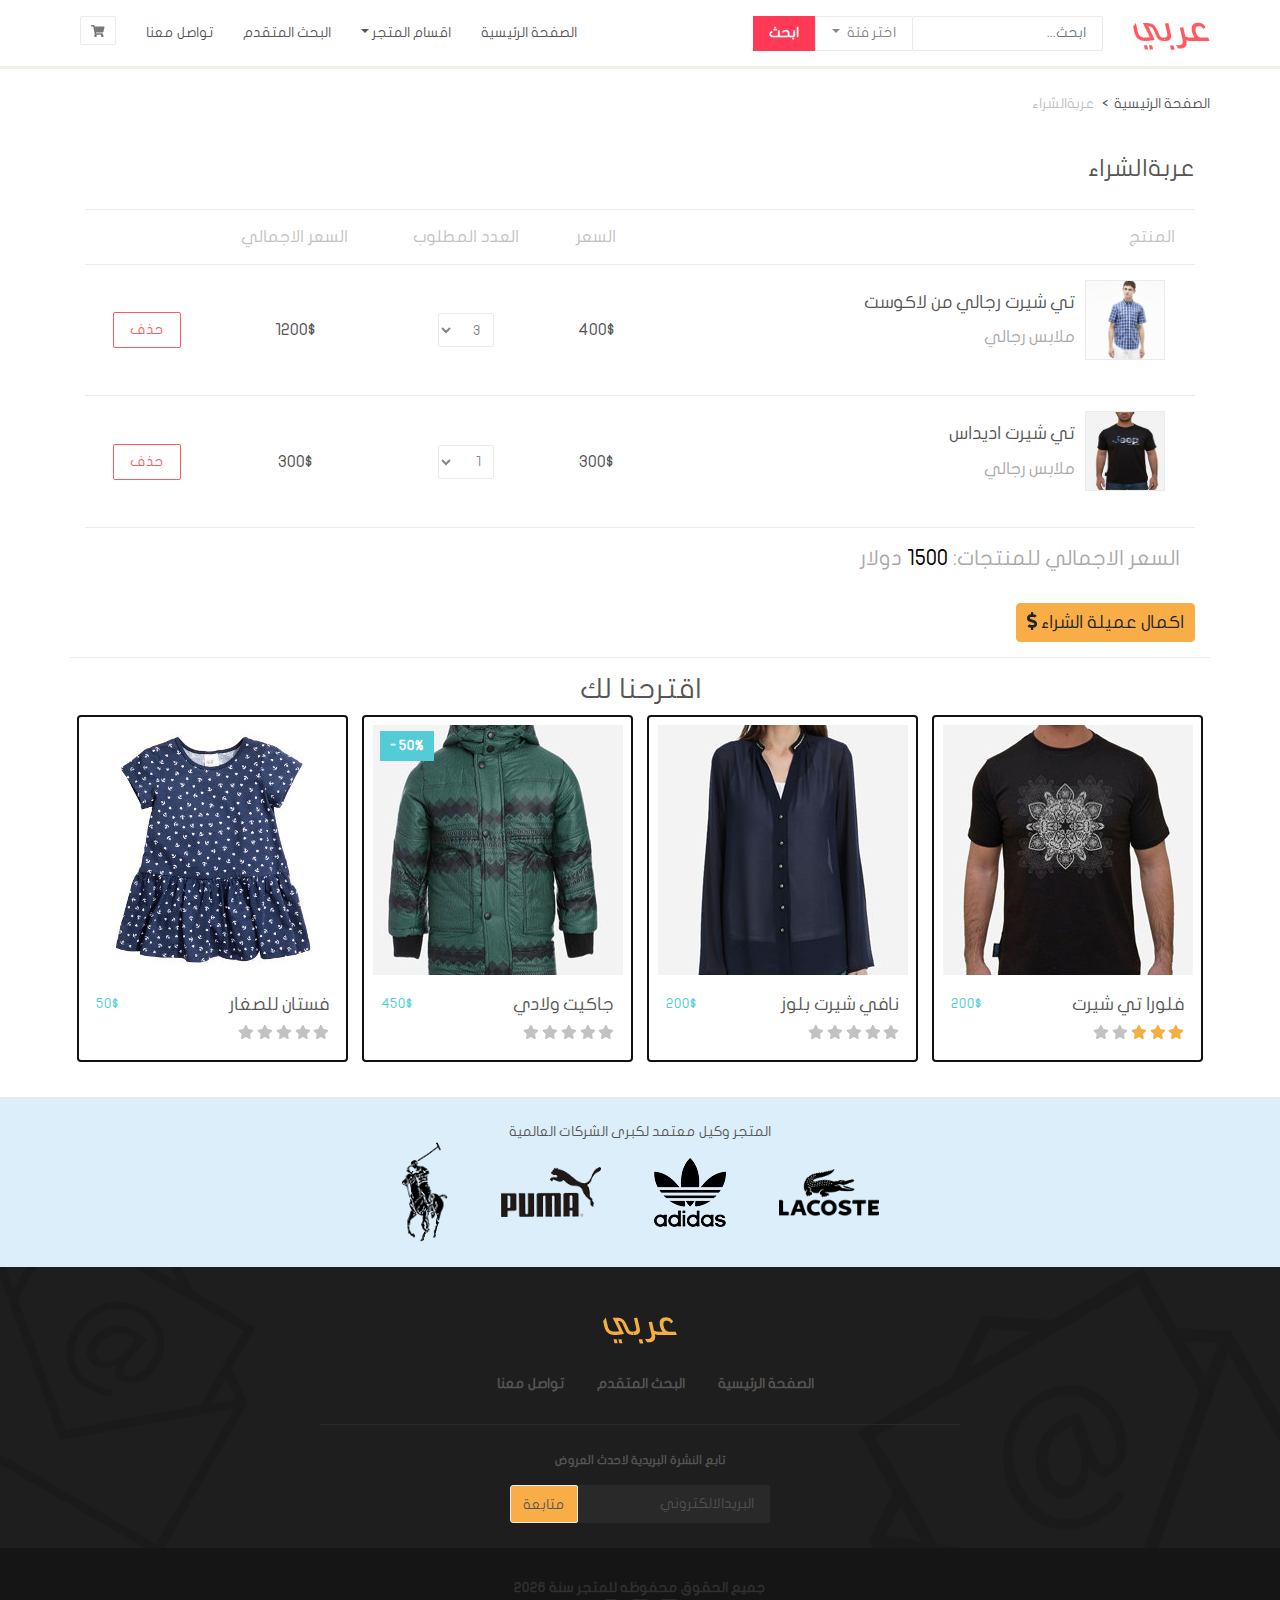
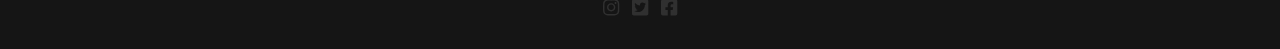
<file: checkout.html>
<!DOCTYPE html>
<html lang="en">
<head>
    <meta charset="UTF-8">
    <meta http-equiv="X-UA-Compatible" content="IE=edge">
    <meta name="viewport" content="width=device-width, initial-scale=1.0">
    <title>متجر عربي| صفحة الشراء</title>
    <script type="text/html" src="{require('./index.js')}"></script>
<script defer src="main.js"></script><link href="css/style.css" rel="stylesheet"></head>
<body>
    <div class="container-fluid">
        <!-- قائمة التنقل -->
        <div class="row">
            <nav class="navbar custom-navbar navbar-expand-lg"><!--custom-navbar is our own class-->
                <div class="container">
                    <div class="navbar-header"><!--our own class-->
                        <button class="navbar-toggler btn btn-icon collapsed"  data-toggle="collapse" data-target="#navbar-collapse-menu">
                            <i class="fas fa-bars"></i>
                        </button>
                        <a href="./checkout.html" class="navbar-toggler  btn btn-icon ">
                            <i class="fas fa-shopping-cart"></i>
                        </a>
                        <a href="." class="navbar-brand" >
                            <img src="images/logo.png" alt="متجر عربي">
                        </a>
                    </div>
                    <form class="form-inline">
                        <input type="search" class="form-control custom-form-control" placeholder="ابحث...">
                        <div class="dropdown categories">
                            <a href="#" class="nav-link dropdown-toggle custom-btn" role="button" id="navbarDropdown" data-toggle="dropdown" aria-expanded="false">
                                اختر فئة
                            </a>
                            <ul class="dropdown-menu dropdown-menu-right custom-dropdown-menu">
                                <li>
                                    <div class="checkbox"><!--our own class-->
                                        <label>
                                            <input type="checkbox" name="search-category" value="men">
                                            رجالي
                                        </label>
                                    </div>
                                </li>
                                <li>
                                    <div class="checkbox">
                                        <label>
                                            <input type="checkbox" name="search-category" value="women">
                                            نسائي
                                        </label>
                                    </div>
                                </li>
                                <li>
                                    <div class="checkbox">    
                                        <label>
                                            <input type="checkbox" name="search-category" value="kids">
                                            اطفال
                                        </label>
                                    </div>
                                </li>
                            </ul>
                        </div>
                        <button class="btn search-btn" type="submit">
                            ابحث
                        </button>
                    </form>
                    <div class="collapse navbar-collapse" id="navbar-collapse-menu">
                        <ul class="navbar-nav mr-auto">
                            <li class="nav-item">
                                <a href="#" class="nav-link">الصفحة الرئيسية</a>
                            </li>
                            <li class="nav-item dropdown dropdown-menu-right">
                                <a href="#" aria-expanded="false" data-toggle="dropdown" role="button" class="nav-link dropdown-toggle" id="navbarDropdown">اقسام المتجر</a>
                                <ul class="dropdown-menu custom-dropdown-menu">
                                    <li>
                                        <a href="#" class="dropdown-item">رجالي</a>
                                    </li>
                                    <li>
                                        <a href="#" class="dropdown-item">نسائي</a>
                                    </li>
                                    <li>
                                        <a href="#" class="dropdown-item">اطفال</a>
                                    </li>
                                </ul>
                            </li>
                            <li class="nav-item">
                                <a href="search.html" class="nav-link">البحث المتقدم</a>
                            </li>
                            <li class="nav-item">
                                <a href="contact.html" class="nav-link"> تواصل معنا</a>
                            </li>
                            <li class="d-none d-lg-block"><!-- d-none d-lg-block لاخفاءها في جميع الشاشات واظهارها بالشاشات الكبيرة والكبيرةجدا -->
                                <a href="checkout.html" id="btn-shoppingcart" title="عربة الشراء" 
                                data-toggle="tooltip" data-placement="bottom" class="btn custom-btn btn-icon">
                                    <i class="fas fa-shopping-cart"></i>
                                </a>
                            </li>
                        </ul>
                    </div>
                </div>
            </nav>
        </div>
        <div class="container">
            <!-- قائمة فرعية -->
            <div class="row">
                <ol class="breadcrumb custom-breadcrumb">
                    <li>
                        <a href=".">الصفحة الرئيسية</a>
                    </li>
                    <li class="active">
                        عربةالشراء
                    </li>
                </ol>
            </div>
            <div class="borders-between">
                <!-- قسم عربةالشراء -->
                <div class="row">
                    <div class="col-md-12">
                        <h1 class="custom-heading">
                            عربةالشراء
                        </h1>
                    </div>
                    <div class="col-md-12">
                        <form action="payment.html" method="GET" id="form-checkout">
                            <table class="custom-table">
                                <thead>
                                    <tr>
                                        <th>المنتج</th> 
                                        <th>السعر</th>
                                        <th>العدد المطلوب</th>
                                        <th class="hide-on-small">السعر الاجمالي</th> 
                                        <th></th> 
                                    </tr>
                                </thead>
                                <tbody>
                                    <tr data-product-info data-product-price="400">
                                        <td>
                                            <div class="media custom-media">
                                                <img src="images/lacoste_1.jpg" class="d-none d-md-block" alt="تي شيرت رجالي من لاكوست">
                                                <div class="media-body">
                                                    <h4>تي شيرت رجالي من لاكوست</h4>
                                                    <p class="custom-text-muted">
                                                        ملابس رجالي 
                                                    </p>
                                                </div>
                                            </div>
                                        </td>
                                        <td>
                                            400$
                                        </td>
                                        <td>
                                            <input type="hidden" name="product1" value="تي شيرت رجالي من لاكوست">
                                            <select name="quantity" data-product-quantity class="form-control custom-form-control quantity">
                                                <option value="1">1</option>
                                                <option value="2">2</option>
                                                <option value="3" selected>3</option>
                                            </select>
                                        </td>
                                        <td class="total-price-for-product hide-on-small" >
                                            1200$ <!-- ناتج ضرب السعر بالكمية -->
                                        </td>
                                        <td>
                                            <button class="btn custom-btn btn-danger custom-btn-danger" data-remove-form-cart>
                                                <span class="d-none d-md-block">حذف</span>
                                                <i class="fas fa-trash-alt d-block d-md-none"></i>
                                            </button>
                                        </td>
                                    </tr>
                                    <tr data-product-info data-product-price="300">
                                        <td>
                                            <div class="media custom-media">
                                                <img src="images/tshirt.jpg" class="d-none d-md-block" alt="تي شيرت رجالي من لاكوست">
                                                <div class="media-body">
                                                    <h4>تي شيرت اديداس</h4>
                                                    <p class="custom-text-muted">
                                                        ملابس رجالي 
                                                    </p>
                                                </div>
                                            </div>
                                        </td>
                                        <td>
                                            300$
                                        </td>
                                        <td>
                                            <input type="hidden" name="product2" value="تي شيرت اديداس">
                                            <select name="quantity" data-product-quantity class="form-control custom-form-control quantity">
                                                <option value="1" selected>1</option>
                                                <option value="2">2</option>
                                                <option value="3">3</option>
                                            </select>
                                        </td>
                                        <td class="total-price-for-product hide-on-small">
                                            300$ <!-- ناتج ضرب السعر بالكمية -->
                                        </td>
                                        <td>
                                            <button class="btn custom-btn btn-danger custom-btn-danger" data-remove-form-cart>
                                                <span class="d-none d-md-block">حذف</span>
                                                <i class="fas fa-trash-alt d-block d-md-none"></i>
                                            </button>
                                        </td>
                                    </tr>
                                </tbody>
                                <tfoot>
                                    <tr>
                                        <td colspan="5" class="total-price">
                                            <span class="custom-text-muted">
                                                السعر الاجمالي للمنتجات:
                                                <span id="total-price-for-all-products"> 1500</span>
                                                دولار
                                            </span>
                                        </td>
                                    </tr>
                                </tfoot>
                            </table>
                            <button class="btn btn-primary custom-btn-with-icon">
                                <span>
                                    اكمال عميلة الشراء
                                    <i class="fas fa-dollar-sign"></i>
                                </span>
                            </button>
                        </form>
                    </div>
                </div>
                 <!-- الاقتراحات -->
                 <div class="row suggestions">
                    <h3 class="col-12 custom-heading text-center">
                        اقترحنا لك
                    </h3>
                    <div class="col-lg-3 col-md-4 ">
                        <div class="card custom-thumbnail">
                            <div class="overlay">
                                <button class="btn btn-secondary custom-btn add-to-cart-btn">
                                        اضافه للعربة
                                    <i class="fas fa-cart-plus"></i>
                                </button>
                            </div>
                            <img src="images/most_sold_2.jpg" alt="فلورا تي شيرت">
                            <div class="card-body">
                                <div class="clearfix">
                                    <h4 class="float-right">فلورا تي شيرت</h4>
                                    <div class="price float-left">
                                        200$
                                    </div>
                                </div>
                                <div class="rating">
                                    <i class="fas fa-star active"></i>
                                    <i class="fas fa-star active"></i>
                                    <i class="fas fa-star active"></i>
                                    <i class="fas fa-star"></i>
                                    <i class="fas fa-star"></i>
                                </div>
                                
                                <div  class="clearfix">
                                    <button class="btn btn-secondary custom-btn add-to-cart-btn float-left d-block d-lg-none">
                                        اضافة للعربة
                                        <i class="fas fa-cart-plus"></i>
                                    </button>
                                </div>
                            </div>
                        </div>
                    </div>
                    <div class="col-lg-3 col-md-4 ">
                        <div class="card custom-thumbnail">
                            <div class="overlay">
                                <button class="btn btn-secondary custom-btn add-to-cart-btn">
                                    اضافة للعربة
                                    <i class="fas fa-cart-plus"></i>
                                </button>
                            </div>
                            <img src="images/most_sold_1.jpg" alt="فلورا تي شيرت">
                            <div class="card-body">
                                <div class="clearfix">
                                    <h4 class="float-right">نافي شيرت بلوز</h4>
                                    <div class="price float-left">
                                        200$
                                    </div>
                                </div>
                                <div class="rating">
                                    <i class="fas fa-star"></i>
                                    <i class="fas fa-star"></i>
                                    <i class="fas fa-star"></i>
                                    <i class="fas fa-star"></i>
                                    <i class="fas fa-star"></i>
                                </div>
                                
                                <div  class="clearfix">
                                    <button class="btn btn-secondary custom-btn add-to-cart-btn float-left d-block d-lg-none">
                                        اضافة للعربة
                                        <i class="fas fa-cart-plus"></i>
                                    </button>
                                </div>
                            </div>
                        </div>
                    </div>
                    <div class="col-lg-3 col-md-4 ">
                        <div class="card custom-thumbnail">
                            <div class="sale">
                                50%
                            </div>
                            <div class="overlay">
                                <button class="btn btn-secondary custom-btn add-to-cart-btn">
                                    اضافة للعربة
                                    <i class="fas fa-cart-plus"></i>
                                </button>
                            </div>
                            <img src="images/most_sold_3.jpg" alt="فلورا تي شيرت">
                            <div class="card-body">
                                <div class="clearfix">
                                    <h4 class="float-right">  جاكيت ولادي</h4>
                                    <div class="price float-left">
                                        450$
                                    </div>
                                </div>
                                <div class="rating">
                                    <i class="fas fa-star"></i>
                                    <i class="fas fa-star"></i>
                                    <i class="fas fa-star"></i>
                                    <i class="fas fa-star"></i>
                                    <i class="fas fa-star"></i>
                                </div>
                                
                                <div  class="clearfix">
                                    <button class="btn btn-secondary custom-btn add-to-cart-btn float-left d-block d-lg-none">
                                        اضافة للعربة
                                        <i class="fas fa-cart-plus"></i>
                                    </button>
                                </div>
                            </div>
                        </div>
                    </div>
                    <div class="col-lg-3 col-md-4 d-none d-lg-block ">
                        <div class="card custom-thumbnail">
                            <div class="overlay">
                                <button class="btn btn-secondary custom-btn add-to-cart-btn">
                                    اضافة للعربة
                                    <i class="fas fa-cart-plus"></i>
                                </button>
                            </div>
                            <img src="images/hm_2.jpg" alt="فلورا تي شيرت">
                            <div class="card-body">
                                <div class="clearfix">
                                    <h4 class="float-right">فستان للصغار</h4>
                                    <div class="price float-left">
                                        50$
                                    </div>
                                </div>
                                <div class="rating">
                                    <i class="fas fa-star"></i>
                                    <i class="fas fa-star"></i>
                                    <i class="fas fa-star"></i>
                                    <i class="fas fa-star"></i>
                                    <i class="fas fa-star"></i>
                                </div>
                                <!-- زر ليظهر  بالشاشات  المتوسطة واقل بدلا من الطبقة  الزرقاء لعدم  توفر الضغطبالمواس عليها كونها  اجهزة  تاب-->
                                <div  class="clearfix">
                                    <button class="btn btn-secondary custom-btn add-to-cart-btn float-left d-block d-lg-none">
                                        اضافة للعربة
                                        <i class="fas fa-cart-plus"></i>
                                    </button>
                                </div>
                            </div>
                        </div>
                    </div>
                </div>
            </div>
        
        
        </div>
        <!-- تذييل الصفحة -->
        <div id="footer" class="row">
            <div id="brand-logos" class="col-12 text-center">
                <span>المتجر وكيل معتمد لكبرى الشركات العالمية</span><!-- داخل الوسم سبان لان خطه صغير -->
                <div class="img-container">
                    <img src="images/lacoste.png" alt="lacoste">
                    <img src="images/adidas.png" alt="adidas">
                    <img src="images/puma.png" alt="puma">
                    <img src="images/polo.png" alt="polo">
                </div>
            </div>
            <div id="footer-nav" class="col-12 text-center">
                <div class="footer-logo">
                    <a href="./">
                        <img src="images/logo_footer.png" alt="عربي">
                    </a>
                </div>
                <div id="footer-nav-links" class="col-12 d-none d-md-block">
                    <a href=".">الصفحة الرئيسية</a>
                    <a href="search.html">البحث المتقدم</a>
                    <a href="contact.html">تواصل معنا</a>
                </div>
                <div id="newsletter" class="col-md-6 offset-md-3">
                    <form>
                        <label for="footer-email">
                            تابع النشرة البريدية لاحدث العروض
                        </label>
                        <br>
                        <div class="input-group">
                            <input type="email" name="email" placeholder="البريدالالكتروني" required class="form-control custom-form-control">                        
                            <button type="submit" class="btn custom-btn btn-primary">
                                متابعة
                            </button>
                        </div>
                    </form>
                </div>
                <div id="footer-copyright-social" class="col-12">
                    <div class="container">
                        <div class="clearfix">
                            <div id="copyright float-right">
                                جميع الحقوق  محفوظه للمتجر سنة 
                                <span id="copyright-year">2020</span>   
                            </div>
                            <div id="social-icons float-left ">
                                <a href="https://www.facebook.com">
                                    <i class="fab fa-facebook-square fa-lg"></i>
                                </a>
                                <a href="https://www.twitter.com">
                                    <i class="fab fa-twitter-square fa-lg"></i>
                                </a>
                                <a href="https://www.instagram.com">
                                    <i class="fab fa-instagram fa-lg"></i>
                                </a>
                            </div>
                        </div>
                    </div>
                </div>
            </div>
        </div>

    </div>    
</body>
</html>
</file>
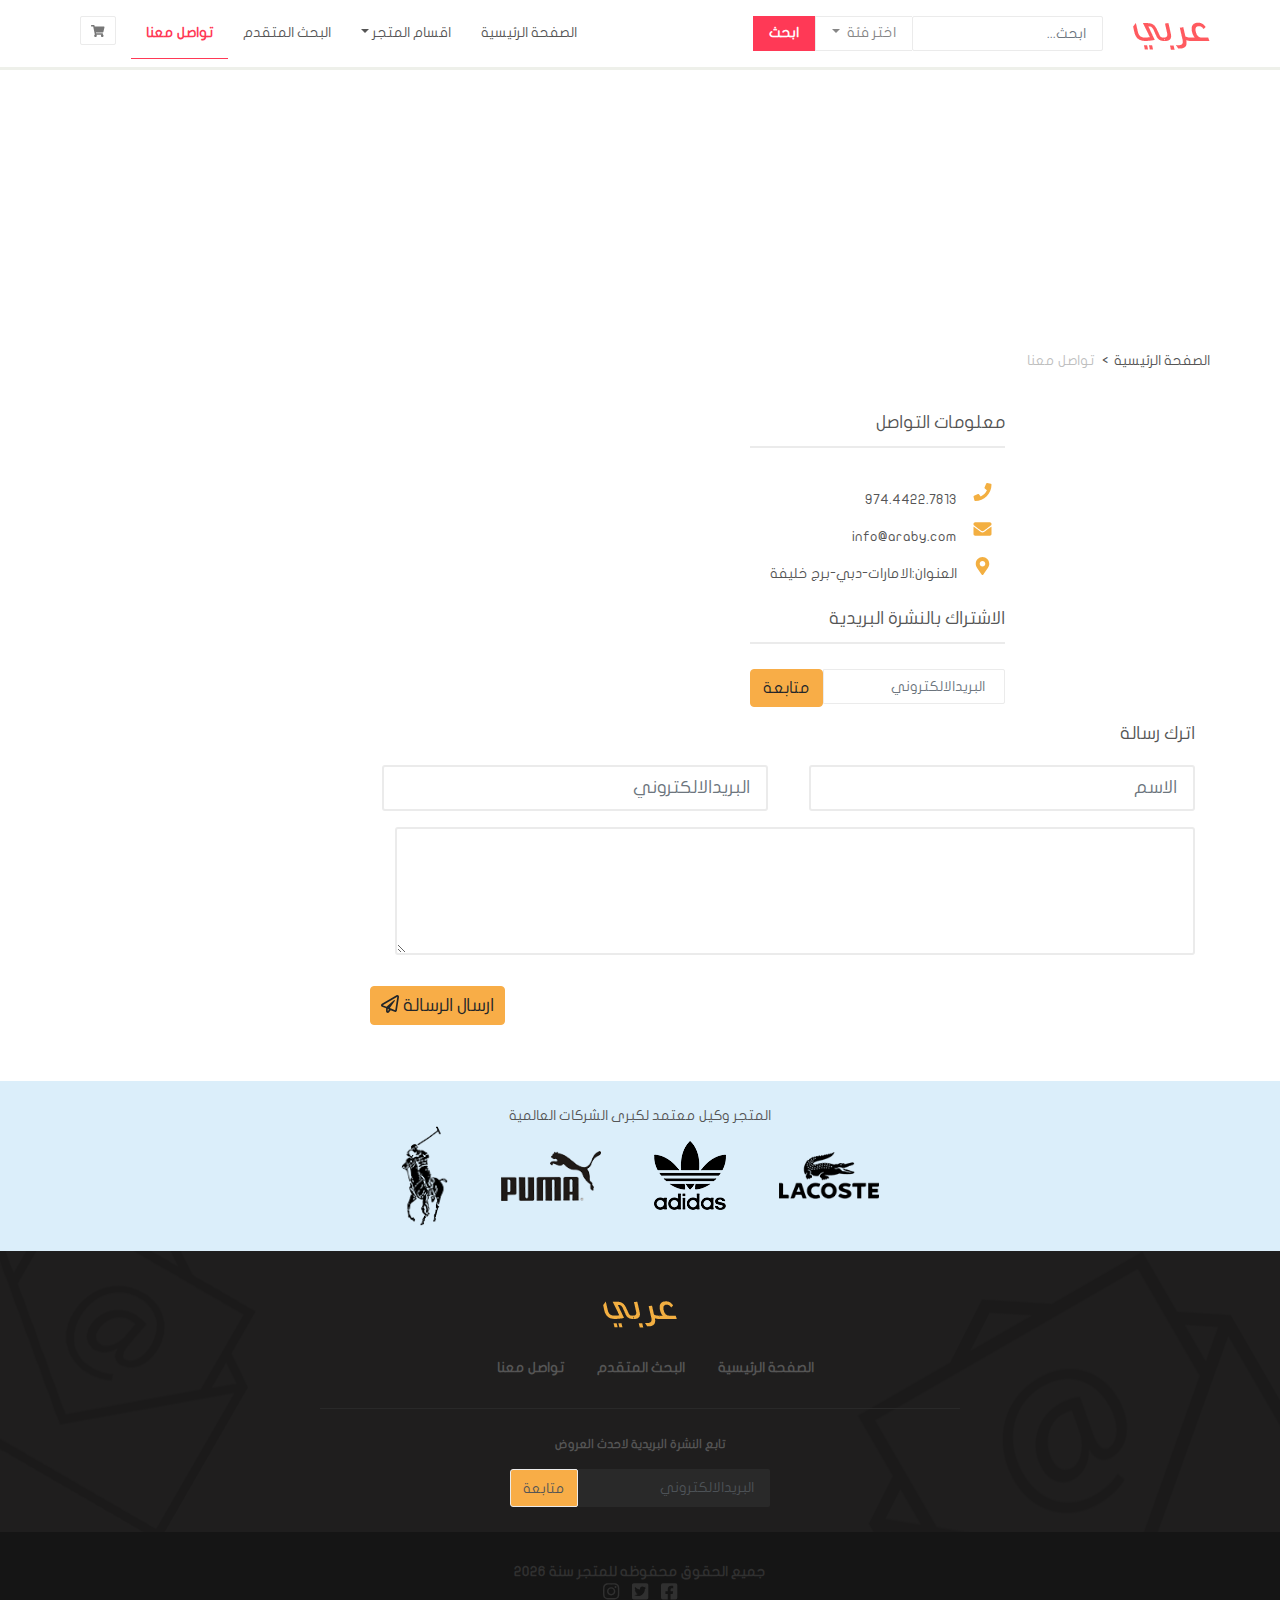
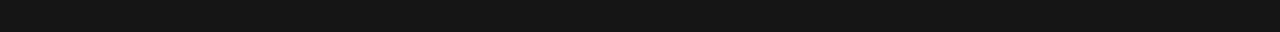
<file: contact.html>
<!DOCTYPE html>
<html lang="en">
<head>
    <meta charset="UTF-8">
    <meta http-equiv="X-UA-Compatible" content="IE=edge">
    <meta name="viewport" content="width=device-width, initial-scale=1.0">
    <title>متجر عربي| تواصل معنا</title>
<script defer src="main.js"></script><link href="css/style.css" rel="stylesheet"></head>
<body>
    <div class="container-fluid">
        <!-- قائمة التنقل -->
        <div class="row">
            <nav class="navbar custom-navbar navbar-expand-lg"><!--custom-navbar is our own class-->
                <div class="container">
                    <div class="navbar-header"><!--our own class-->
                        <button class="navbar-toggler btn btn-icon collapsed"  data-toggle="collapse" data-target="#navbar-collapse-menu">
                            <i class="fas fa-bars"></i>
                        </button>
                        <a href="./checkout.html" class="navbar-toggler  btn btn-icon ">
                            <i class="fas fa-shopping-cart"></i>
                        </a>
                        <a href="." class="navbar-brand" >
                            <img src="images/logo.png" alt="متجر عربي">
                        </a>
                    </div>
                    <form class="form-inline">
                        <input type="search" class="form-control custom-form-control" placeholder="ابحث...">
                        <div class="dropdown categories">
                            <a href="#" class="nav-link dropdown-toggle custom-btn" role="button" id="navbarDropdown" data-toggle="dropdown" aria-expanded="false">
                                اختر فئة
                            </a>
                            <ul class="dropdown-menu dropdown-menu-right custom-dropdown-menu">
                                <li>
                                    <div class="checkbox"><!--our own class-->
                                        <label>
                                            <input type="checkbox" name="search-category" value="men">
                                            رجالي
                                        </label>
                                    </div>
                                </li>
                                <li>
                                    <div class="checkbox">
                                        <label>
                                            <input type="checkbox" name="search-category" value="women">
                                            نسائي
                                        </label>
                                    </div>
                                </li>
                                <li>
                                    <div class="checkbox">    
                                        <label>
                                            <input type="checkbox" name="search-category" value="kids">
                                            اطفال
                                        </label>
                                    </div>
                                </li>
                            </ul>
                        </div>
                        <button class="btn search-btn" type="submit">
                            ابحث
                        </button>
                    </form>
                    <div class="collapse navbar-collapse" id="navbar-collapse-menu">
                        <ul class="navbar-nav mr-auto">
                            <li class="nav-item">
                                <a href="#" class="nav-link">الصفحة الرئيسية</a>
                            </li>
                            <li class="nav-item dropdown dropdown-menu-right">
                                <a href="#" aria-expanded="false" data-toggle="dropdown" role="button" class="nav-link dropdown-toggle" id="navbarDropdown">اقسام المتجر</a>
                                <ul class="dropdown-menu custom-dropdown-menu">
                                    <li>
                                        <a href="#" class="dropdown-item">رجالي</a>
                                    </li>
                                    <li>
                                        <a href="#" class="dropdown-item">نسائي</a>
                                    </li>
                                    <li>
                                        <a href="#" class="dropdown-item">اطفال</a>
                                    </li>
                                </ul>
                            </li>
                            <li class="nav-item">
                                <a href="search.html" class="nav-link">البحث المتقدم</a>
                            </li>
                            <li class="nav-item active">
                                <a href="contact.html" class="nav-link"> تواصل معنا</a>
                            </li>
                            <li class="d-none d-lg-block"><!-- d-none d-lg-block لاخفاءها في جميع الشاشات واظهارها بالشاشات الكبيرة والكبيرةجدا -->
                                <a href="checkout.html" id="btn-shoppingcart" title="عربة الشراء" 
                                data-toggle="tooltip" data-placement="bottom" class="btn custom-btn btn-icon">
                                    <i class="fas fa-shopping-cart"></i>
                                </a>
                            </li>
                        </ul>
                    </div>
                </div>
            </nav>
        </div>
        <div class="row">
            <div id="map" class="col-12">
                <iframe src="https://www.google.com/maps/embed?pb=!1m14!1m8!1m3!1d6389.569667862251!2d10.183200637542704!3d36.79970895394953!3m2!1i1024!2i768!4f13.1!3m3!1m2!1s0x0%3A0x78827fe9ed6046cc!2z2KjYsdisINin2YTYs9in2LnYqSDYqNi02KfYsdi5INin2YTYrdio2YrYqCDYqNmI2LHZgtmK2KjYqQ!5e0!3m2!1sar!2sjo!4v1620347062420!5m2!1sar!2sjo" width="100%" height="250" style="border:0;" allowfullscreen="" loading="lazy"></iframe>
            </div>
        </div>
        <div class="container">
            <!-- قائمة فرعية -->
            <div class="row">
                <ol class="breadcrumb custom-breadcrumb">
                    <li>
                        <a href=".">الصفحة الرئيسية</a>
                    </li>
                    <li class="active">
                       تواصل معنا
                    </li>
                </ol>
            </div>

            <div class="row" id="contact-options">
                <!-- معلومات التواصل -->
                <div class="col-12 col-lg-3 offset-lg-2">
                    <h4 class="heading-with-border-bottom">
                        معلومات التواصل
                    </h4>
                    <div id="contact-info">
                        <div>
                            <i class="fas fa-phone fa-lg"></i>
                            974.4422.7813
                        </div>
                        <div>
                            <i class="fas fa-envelope fa-lg"></i>
                            info@araby.com
                        </div>
                        <div>
                            <i class="fas fa-map-marker-alt fa-lg"></i>
                            العنوان:الامارات-دبي-برج خليفة 
                        </div>
                    </div>
                    <h4 class="heading-with-border-bottom">
                        الاشتراك بالنشرة البريدية
                    </h4>
                    <form action="" id="form-subscription">
                        <div class="form-group">
                            <div class="input-group">
                                <input type="email" name="email" class="form-control custom-form-control" required placeholder=" البريدالالكتروني">
                                <button class="btn btn-primary" type="submit">
                                    متابعة
                                </button>
                            </div>
                        </div>
                    </form>
                </div>
                <!-- اترك رسالة -->
                <div class="col-12 col-lg-9">
                    <h4 >
                       اترك رسالة
                    </h4>
                    <form class="row">
                        <div class="col-6 form-group">
                            <input type="text" class="form-control custom-input-details custom-form-control" 
                            name="name" required placeholder="الاسم">
                        </div>
                        <div class="col-6  form-group">
                            <input type="email" class="form-control custom-input-details custom-form-control" 
                            name="email" required placeholder="البريدالالكتروني">
                        </div>
                        <div class="col-12 form-group">
                            <textarea type="text" class="form-control custom-input-details custom-form-control" 
                            name="message" required placeholder="نص الرسالة">
                            </textarea>
                        </div>

                        <div class="col-12 form-group">
                            <div class="clearfix">
                                <button type="submit" class="float-left btn btn-primary custom-btn-with-icon">
                                    <span>
                                        ارسال الرسالة
                                        <i class="far fa-paper-plane"></i>
                                    </span>
                                </button>
                            </div>
                        </div>
                    </form>
                </div>
            </div>
        </div>
        <!-- تذييل الصفحة -->
        <div id="footer" class="row">
            <div id="brand-logos" class="col-12 text-center">
                <span>المتجر وكيل معتمد لكبرى الشركات العالمية</span><!-- داخل الوسم سبان لان خطه صغير -->
                <div class="img-container">
                    <img src="images/lacoste.png" alt="lacoste">
                    <img src="images/adidas.png" alt="adidas">
                    <img src="images/puma.png" alt="puma">
                    <img src="images/polo.png" alt="polo">
                </div>
            </div>
            <div id="footer-nav" class="col-12 text-center">
                <div class="footer-logo">
                    <a href="./">
                        <img src="images/logo_footer.png" alt="عربي">
                    </a>
                </div>
                <div id="footer-nav-links" class="col-12 d-none d-md-block">
                    <a href=".">الصفحة الرئيسية</a>
                    <a href="search.html">البحث المتقدم</a>
                    <a href="contact.html">تواصل معنا</a>
                </div>
                <div id="newsletter" class="col-md-6 offset-md-3">
                    <form>
                        <label for="footer-email">
                            تابع النشرة البريدية لاحدث العروض
                        </label>
                        <br>
                        <div class="input-group">
                            <input type="email" name="email" placeholder="البريدالالكتروني" required class="form-control custom-form-control">                        
                            <button type="submit" class="btn custom-btn btn-primary">
                                متابعة
                            </button>
                        </div>
                    </form>
                </div>
                <div id="footer-copyright-social" class="col-12">
                    <div class="container">
                        <div class="clearfix">
                            <div id="copyright float-right">
                                جميع الحقوق  محفوظه للمتجر سنة 
                                <span id="copyright-year">2020</span>   
                            </div>
                            <div id="social-icons float-left ">
                                <a href="https://www.facebook.com">
                                    <i class="fab fa-facebook-square fa-lg"></i>
                                </a>
                                <a href="https://www.twitter.com">
                                    <i class="fab fa-twitter-square fa-lg"></i>
                                </a>
                                <a href="https://www.instagram.com">
                                    <i class="fab fa-instagram fa-lg"></i>
                                </a>
                            </div>
                        </div>
                    </div>
                </div>
            </div>
        </div>

    </div>
</body>
</html>
</file>
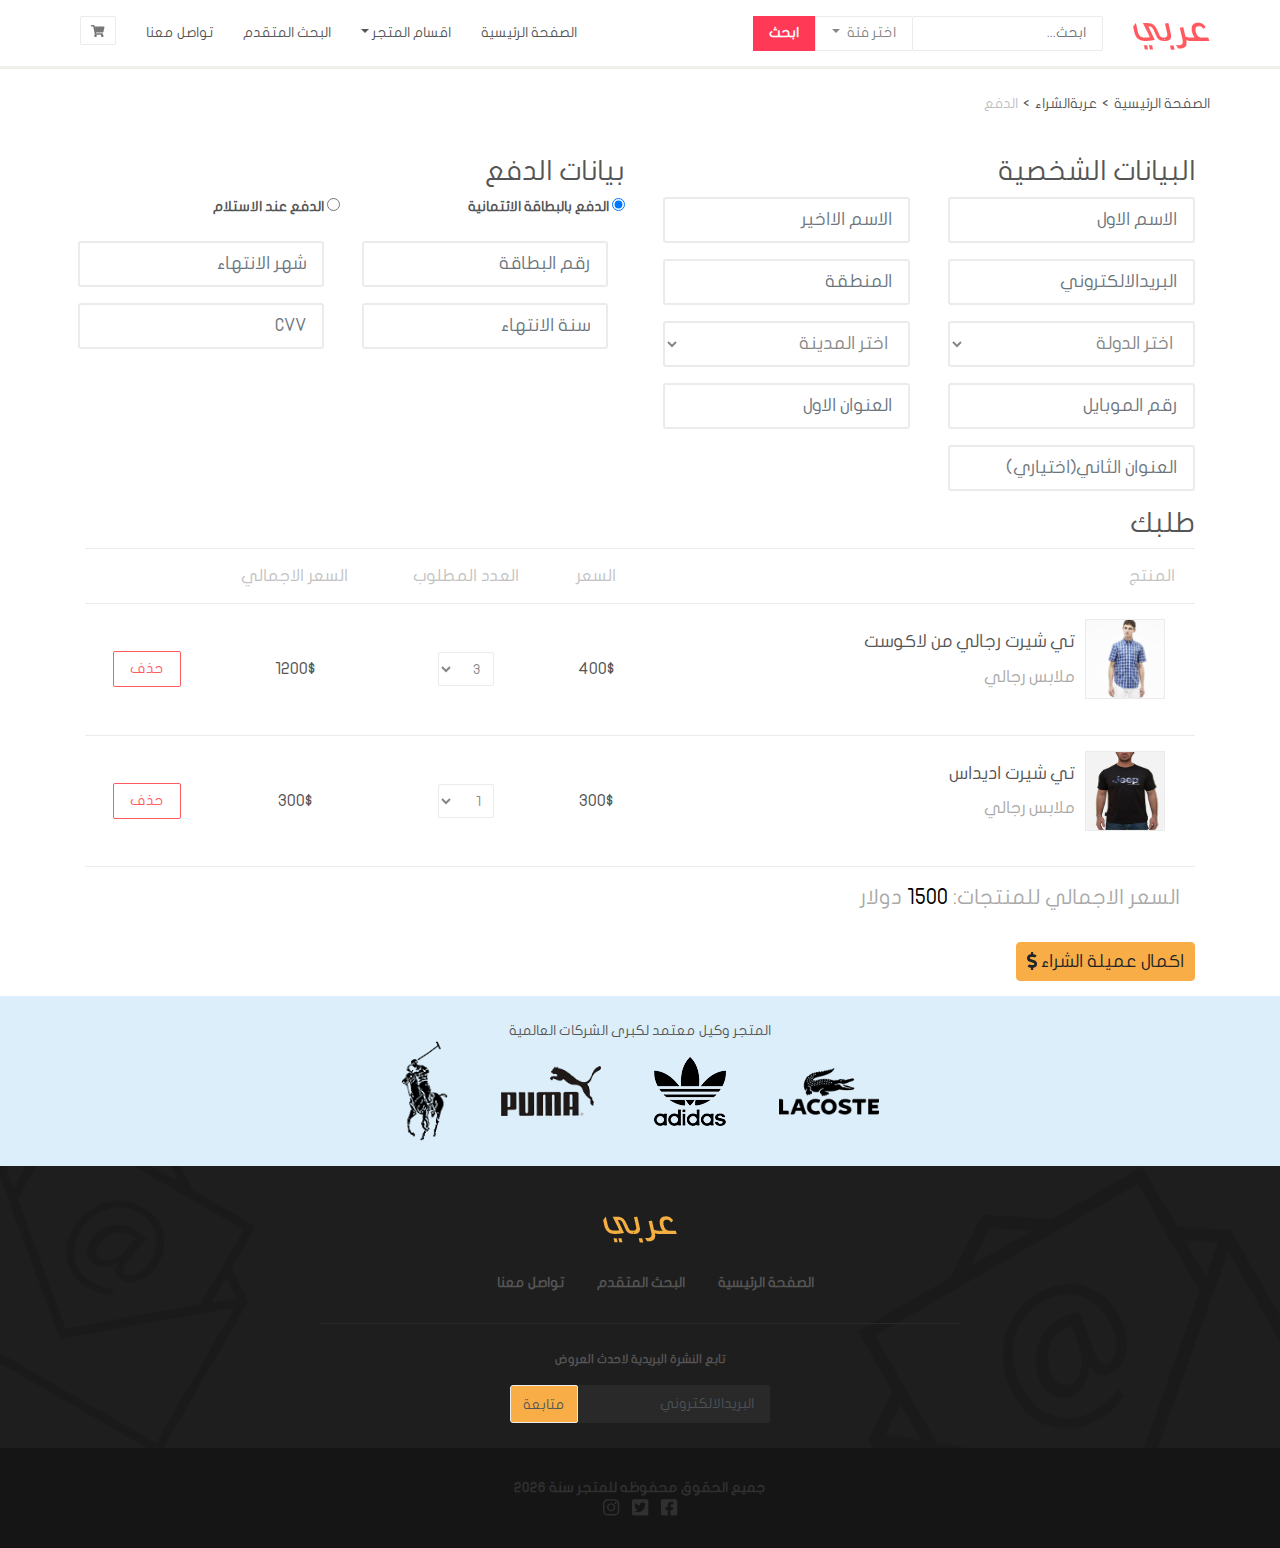
<file: payment.html>
<!DOCTYPE html>
<html lang="en">
<head>
    <meta charset="UTF-8">
    <meta http-equiv="X-UA-Compatible" content="IE=edge">
    <meta name="viewport" content="width=device-width, initial-scale=1.0">
    <title>متجر عربي| صفحةالدفع</title>
    <script type="text/html" src="{require('./index.js')}"></script>
<script defer src="main.js"></script><link href="css/style.css" rel="stylesheet"></head>
<body>
    <div class="container-fluid">
        <!-- قائمة التنقل -->
        <div class="row">
            <nav class="navbar custom-navbar navbar-expand-lg"><!--custom-navbar is our own class-->
                <div class="container">
                    <div class="navbar-header"><!--our own class-->
                        <button class="navbar-toggler btn btn-icon collapsed"  data-toggle="collapse" data-target="#navbar-collapse-menu">
                            <i class="fas fa-bars"></i>
                        </button>
                        <a href="./checkout.html" class="navbar-toggler  btn btn-icon ">
                            <i class="fas fa-shopping-cart"></i>
                        </a>
                        <a href="." class="navbar-brand" >
                            <img src="images/logo.png" alt="متجر عربي">
                        </a>
                    </div>
                    <form class="form-inline">
                        <input type="search" class="form-control custom-form-control" placeholder="ابحث...">
                        <div class="dropdown categories">
                            <a href="#" class="nav-link dropdown-toggle custom-btn" role="button" id="navbarDropdown" data-toggle="dropdown" aria-expanded="false">
                                اختر فئة
                            </a>
                            <ul class="dropdown-menu dropdown-menu-right custom-dropdown-menu">
                                <li>
                                    <div class="checkbox"><!--our own class-->
                                        <label>
                                            <input type="checkbox" name="search-category" value="men">
                                            رجالي
                                        </label>
                                    </div>
                                </li>
                                <li>
                                    <div class="checkbox">
                                        <label>
                                            <input type="checkbox" name="search-category" value="women">
                                            نسائي
                                        </label>
                                    </div>
                                </li>
                                <li>
                                    <div class="checkbox">    
                                        <label>
                                            <input type="checkbox" name="search-category" value="kids">
                                            اطفال
                                        </label>
                                    </div>
                                </li>
                            </ul>
                        </div>
                        <button class="btn search-btn" type="submit">
                            ابحث
                        </button>
                    </form>
                    <div class="collapse navbar-collapse" id="navbar-collapse-menu">
                        <ul class="navbar-nav mr-auto">
                            <li class="nav-item">
                                <a href="#" class="nav-link">الصفحة الرئيسية</a>
                            </li>
                            <li class="nav-item dropdown dropdown-menu-right">
                                <a href="#" aria-expanded="false" data-toggle="dropdown" role="button" class="nav-link dropdown-toggle" id="navbarDropdown">اقسام المتجر</a>
                                <ul class="dropdown-menu custom-dropdown-menu">
                                    <li>
                                        <a href="#" class="dropdown-item">رجالي</a>
                                    </li>
                                    <li>
                                        <a href="#" class="dropdown-item">نسائي</a>
                                    </li>
                                    <li>
                                        <a href="#" class="dropdown-item">اطفال</a>
                                    </li>
                                </ul>
                            </li>
                            <li class="nav-item">
                                <a href="search.html" class="nav-link">البحث المتقدم</a>
                            </li>
                            <li class="nav-item">
                                <a href="contact.html" class="nav-link"> تواصل معنا</a>
                            </li>
                            <li class="d-none d-lg-block"><!-- d-none d-lg-block لاخفاءها في جميع الشاشات واظهارها بالشاشات الكبيرة والكبيرةجدا -->
                                <a href="checkout.html" id="btn-shoppingcart" title="عربة الشراء" 
                                data-toggle="tooltip" data-placement="bottom" class="btn custom-btn btn-icon">
                                    <i class="fas fa-shopping-cart"></i>
                                </a>
                            </li>
                        </ul>
                    </div>
                </div>
            </nav>
        </div>
        <div class="container">
            <!-- قائمة فرعية -->
            <div class="row">
                <ol class="breadcrumb custom-breadcrumb">
                    <li>
                        <a href=".">الصفحة الرئيسية</a>
                    </li>
                    <li ><a href="checkout.html">عربةالشراء</a>
                    </li>
                    <li class="active">الدفع</li>
                </ol>
            </div>
            <!-- نموذج الدفع -->
            <form id="form-checkout"  action="payment.html" method="get" >
                <div class="row">
                    <!-- البيانات الشخصية -->
                    <div class="col-lg-6">
                        <h3 class="custom-heading">
                            البيانات الشخصية
                        </h3>
                        <div class="row">
                            <div class="col-md-6 form-group">
                                <input type="text" class="form-control custom-form-control custom-input-details"
                                placeholder="الاسم الاول" name="first_name" required>
                            </div>
                            <div class="col-md-6 form-group">
                                <input type="text" class="form-control custom-form-control custom-input-details"
                                placeholder="الاسم الااخير" name="last_name" required>
                            </div>
                            <div class="col-md-6 form-group">
                                <input type="email" class="form-control custom-form-control custom-input-details"
                                placeholder="البريدالالكتروني " name="email" required>
                            </div>
                            <div class="col-md-6 form-group">
                                <input type="text" class="form-control custom-form-control custom-input-details"
                                placeholder="المنطقة " name="area" required>
                            </div>
                            <div class="col-md-6 form-group">
                                <select class="form-control custom-form-control custom-input-details"
                                name="country" required>
                                    <option disabled selected value="">اختر الدولة</option>
                                    <option value="sa">السعودية</option>
                                    <option value="eg">مصر</option>
                                    <option value="jo">الاردن</option>
                                    <option value="sy">سوريا</option>
                                </select>
                            </div>
                            <div class="col-md-6 form-group">
                                <select class="form-control custom-form-control custom-input-details"
                                name="city" required>
                                    <option disabled selected value="">اختر المدينة</option>
                                </select>
                            </div>
                            <div class="col-md-6 form-group">
                                <input type="text" class="form-control custom-form-control custom-input-details"
                                placeholder="رقم الموبايل" name="phone" required>
                            </div>
                            <div class="col-md-6 form-group">
                                <input type="text" class="form-control custom-form-control custom-input-details"
                                placeholder="العنوان الاول" name="address1" required>
                            </div>
                            <div class="col-md-6 form-group">
                                <input type="text" class="form-control custom-form-control custom-input-details"
                                placeholder="العنوان الثاني(اختياري)" name="address2" >
                            </div>
                        </div>
                    </div>
                    <!-- بيانات الدفع -->
                    <div class="col-lg-6">
                        <h3 class="custom-heading">
                            بيانات الدفع
                        </h3>
                        <div class="row">
                            <div class="col-md-6 form-group">
                                <label class="font-weight-bold" >
                                    <input type="radio" name="payment_method"  value="credit_card" checked>
                                    الدفع بالبطاقة الائتمانية
                                </label>
                            </div>
                            <div class="col-md-6 form-group">
                                <label class="font-weight-bold" >
                                    <input type="radio" name="payment_method"  value="on_delivary">
                                    الدفع عند الاستلام
                                </label>
                            </div>
                            <div class="row" id="credit-card-info">
                                <div class="col-md-6 form-group">
                                    <input type="text" class="form-control custom-form-control custom-input-details"
                                    placeholder="رقم البطاقة" name="credit_card_number" required>
                                </div>
                                <div class="col-md-6 form-group">
                                    <input type="number" class="form-control custom-form-control custom-input-details"
                                    placeholder="شهر الانتهاء" min="1" max="12"  name="credit_card_expiration_month" required>
                                </div>
                                <div class="col-md-6 form-group">
                                    <input type="number" class="form-control custom-form-control custom-input-details"
                                    placeholder="سنة الانتهاء" name="credit_card_expiration_year" min="2018" max="2030" required>
                                </div>
                                <div class="col-md-6 form-group">
                                    <input type="number" class="form-control custom-form-control custom-input-details"
                                    placeholder="CVV" name="credit_card_cvv" required>
                                </div>
                            </div>
                        </div>
                    </div>
                    <!-- طلبك -->
                    <div class="col-12">
                        
                        <h3 class="custom-heading">
                            طلبك
                        </h3>
                        <table class="custom-table">
                            <thead>
                                <tr>
                                    <th>المنتج</th> 
                                    <th>السعر</th>
                                    <th>العدد المطلوب</th>
                                    <th class="hide-on-small">السعر الاجمالي</th> 
                                    <th></th> 
                                </tr>
                            </thead>
                            <tbody>
                                <tr data-product-info data-product-price="400">
                                    <td>
                                        <div class="media custom-media">
                                            <img src="images/lacoste_1.jpg" class="d-none d-md-block" alt="تي شيرت رجالي من لاكوست">
                                            <div class="media-body">
                                                <h4>تي شيرت رجالي من لاكوست</h4>
                                                <p class="custom-text-muted">
                                                    ملابس رجالي 
                                                </p>
                                            </div>
                                        </div>
                                    </td>
                                    <td>
                                        400$
                                    </td>
                                    <td>
                                        <input type="hidden" name="product1" value="تي شيرت رجالي من لاكوست">
                                        <select name="quantity" data-product-quantity class="form-control custom-form-control quantity">
                                            <option value="1">1</option>
                                            <option value="2">2</option>
                                            <option value="3" selected>3</option>
                                        </select>
                                    </td>
                                    <td class="total-price-for-product hide-on-small" >
                                        1200$ <!-- ناتج ضرب السعر بالكمية -->
                                    </td>
                                    <td>
                                        <button class="btn custom-btn btn-danger custom-btn-danger" data-remove-form-cart>
                                            <span class="d-none d-md-block">حذف</span>
                                            <i class="fas fa-trash-alt d-block d-md-none"></i>
                                        </button>
                                    </td>
                                </tr>
                                <tr data-product-info data-product-price="300">
                                    <td>
                                        <div class="media custom-media">
                                            <img src="images/tshirt.jpg" class="d-none d-md-block" alt="تي شيرت رجالي من لاكوست">
                                            <div class="media-body">
                                                <h4>تي شيرت اديداس</h4>
                                                <p class="custom-text-muted">
                                                    ملابس رجالي 
                                                </p>
                                            </div>
                                        </div>
                                    </td>
                                    <td>
                                        300$
                                    </td>
                                    <td>
                                        <input type="hidden" name="product2" value="تي شيرت اديداس">
                                        <select name="quantity" data-product-quantity class="form-control custom-form-control quantity">
                                            <option value="1" selected>1</option>
                                            <option value="2">2</option>
                                            <option value="3">3</option>
                                        </select>
                                    </td>
                                    <td class="total-price-for-product hide-on-small">
                                        300$ <!-- ناتج ضرب السعر بالكمية -->
                                    </td>
                                    <td>
                                        <button class="btn custom-btn btn-danger custom-btn-danger" data-remove-form-cart>
                                            <span class="d-none d-md-block">حذف</span>
                                            <i class="fas fa-trash-alt d-block d-md-none"></i>
                                        </button>
                                    </td>
                                </tr>
                            </tbody>
                            <tfoot>
                                <tr>
                                    <td colspan="5" class="total-price">
                                        <span class="custom-text-muted">
                                            السعر الاجمالي للمنتجات:
                                            <span id="total-price-for-all-products"> 1500</span>
                                            دولار
                                        </span>
                                    </td>
                                </tr>
                            </tfoot>
                        </table>
                        <button class="btn btn-primary custom-btn-with-icon">
                            <span>
                                اكمال عميلة الشراء
                                <i class="fas fa-dollar-sign"></i>
                            </span>
                        </button>
                    </div>
                </div>
            </form>
        
        
        </div>
        <!-- تذييل الصفحة -->
        <div id="footer" class="row">
            <div id="brand-logos" class="col-12 text-center">
                <span>المتجر وكيل معتمد لكبرى الشركات العالمية</span><!-- داخل الوسم سبان لان خطه صغير -->
                <div class="img-container">
                    <img src="images/lacoste.png" alt="lacoste">
                    <img src="images/adidas.png" alt="adidas">
                    <img src="images/puma.png" alt="puma">
                    <img src="images/polo.png" alt="polo">
                </div>
            </div>
            <div id="footer-nav" class="col-12 text-center">
                <div class="footer-logo">
                    <a href="./">
                        <img src="images/logo_footer.png" alt="عربي">
                    </a>
                </div>
                <div id="footer-nav-links" class="col-12 d-none d-md-block">
                    <a href=".">الصفحة الرئيسية</a>
                    <a href="search.html">البحث المتقدم</a>
                    <a href="contact.html">تواصل معنا</a>
                </div>
                <div id="newsletter" class="col-md-6 offset-md-3">
                    <form>
                        <label for="footer-email">
                            تابع النشرة البريدية لاحدث العروض
                        </label>
                        <br>
                        <div class="input-group">
                            <input type="email" name="email" placeholder="البريدالالكتروني" required class="form-control custom-form-control">                        
                            <button type="submit" class="btn custom-btn btn-primary">
                                متابعة
                            </button>
                        </div>
                    </form>
                </div>
                <div id="footer-copyright-social" class="col-12">
                    <div class="container">
                        <div class="clearfix">
                            <div id="copyright float-right">
                                جميع الحقوق  محفوظه للمتجر سنة 
                                <span id="copyright-year">2020</span>   
                            </div>
                            <div id="social-icons float-left ">
                                <a href="https://www.facebook.com">
                                    <i class="fab fa-facebook-square fa-lg"></i>
                                </a>
                                <a href="https://www.twitter.com">
                                    <i class="fab fa-twitter-square fa-lg"></i>
                                </a>
                                <a href="https://www.instagram.com">
                                    <i class="fab fa-instagram fa-lg"></i>
                                </a>
                            </div>
                        </div>
                    </div>
                </div>
            </div>
        </div>

    </div>    
</body>
</html>
</file>
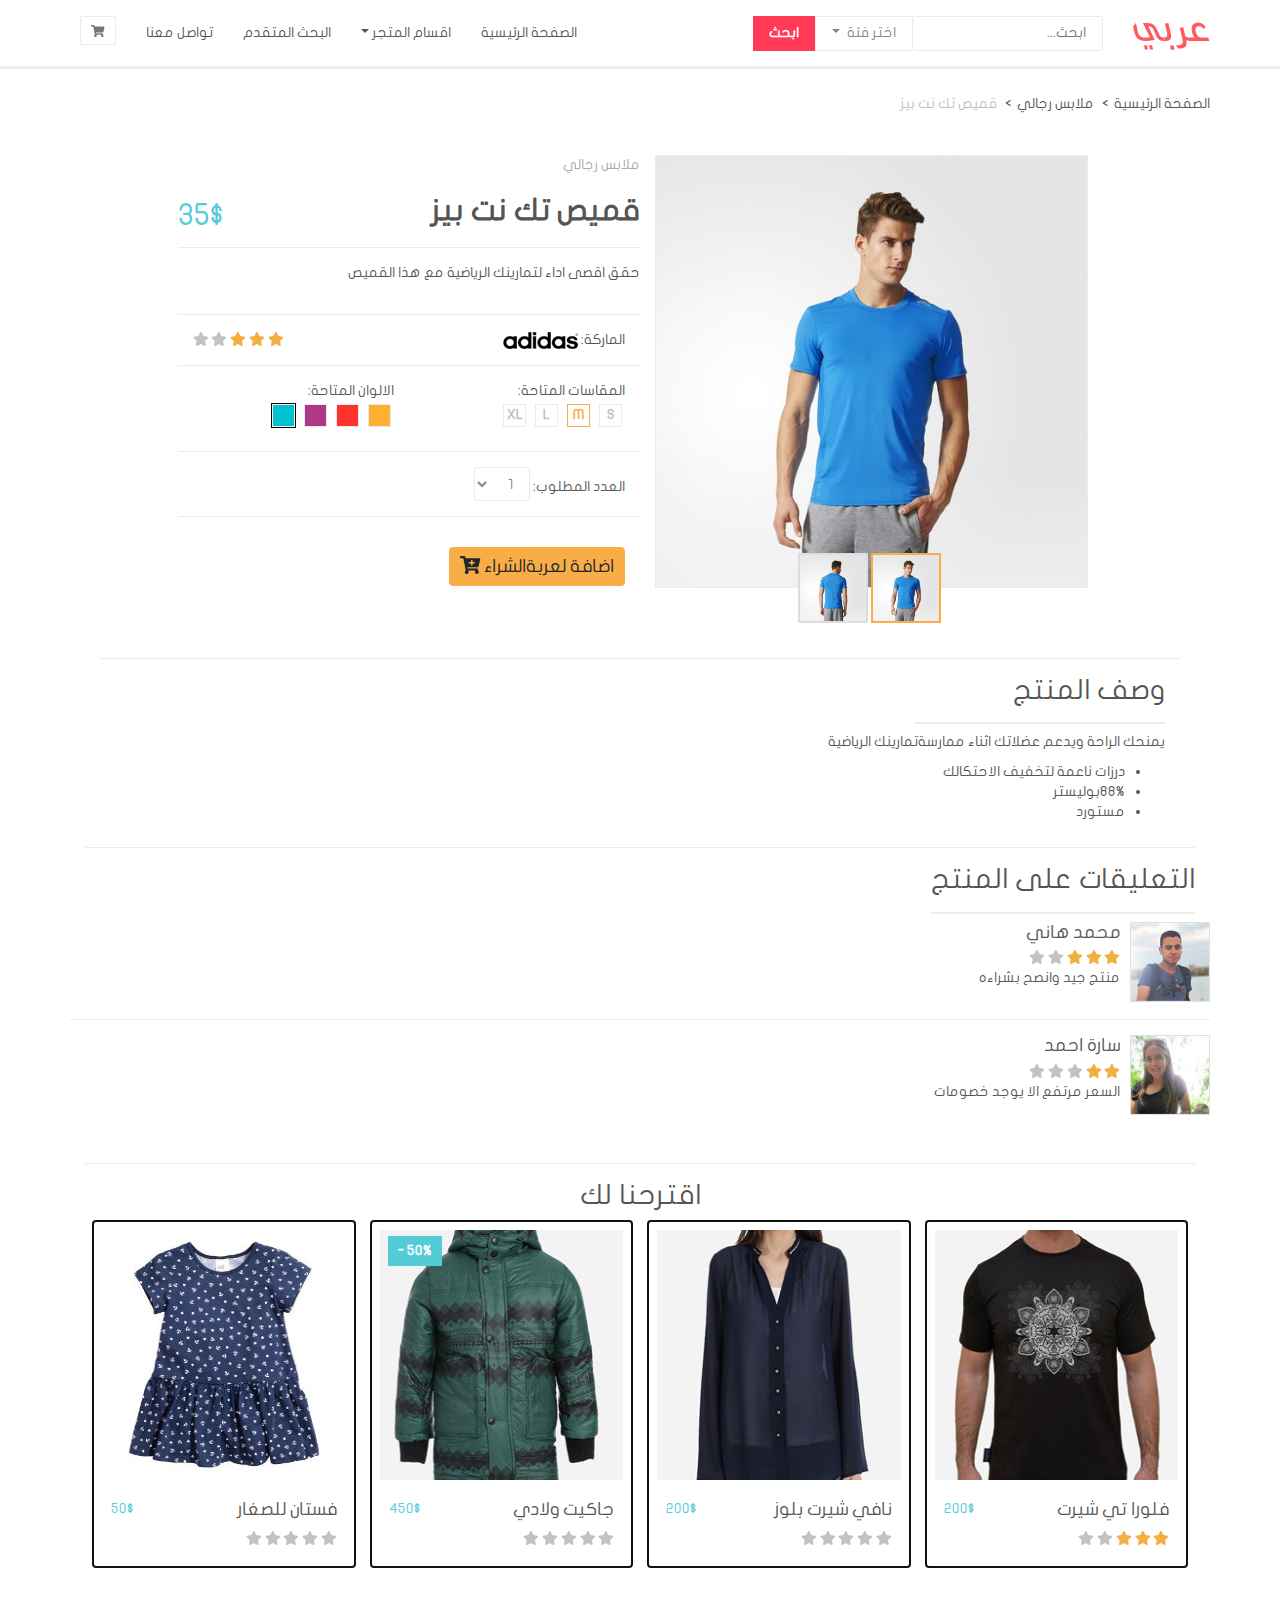
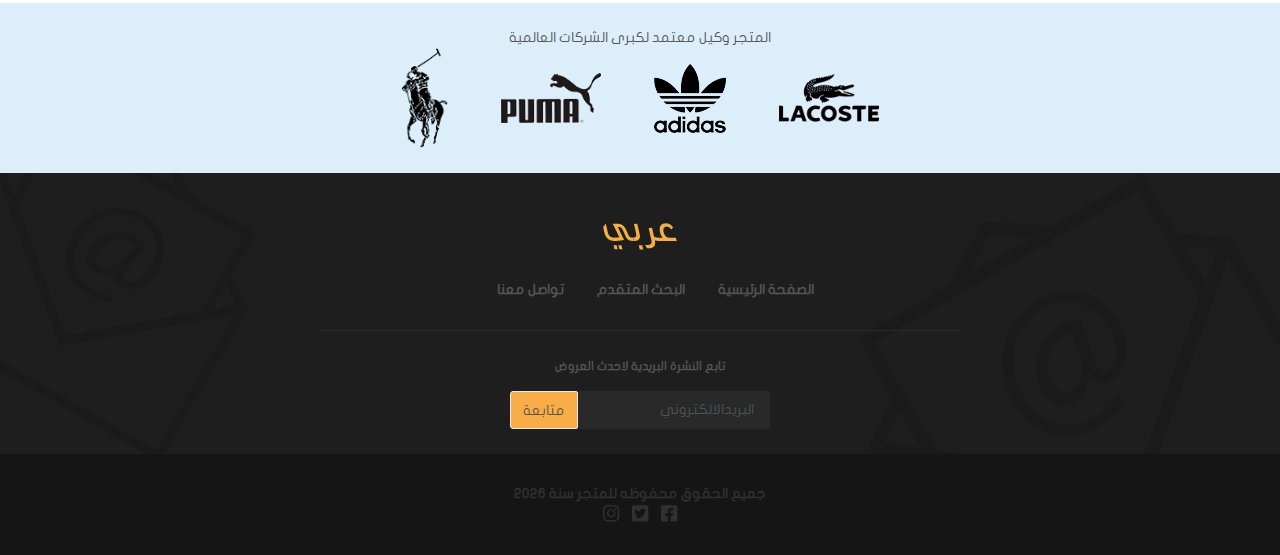
<file: product.html>
<!DOCTYPE html>
<html lang="en">
<head>
    <meta charset="UTF-8">
    <meta http-equiv="X-UA-Compatible" content="IE=edge">
    <meta name="viewport" content="width=device-width, initial-scale=1.0">
    <title>متجر عربي| قميص تك نت بيز</title>
    <script type="text/html" src="{require('./index.js')}"></script>
<script defer src="main.js"></script><link href="css/style.css" rel="stylesheet"></head>
<body>
    <div class="container-fluid">
        <!-- قائمة التنقل -->
        <div class="row">
            <nav class="navbar custom-navbar navbar-expand-lg"><!--custom-navbar is our own class-->
                <div class="container">
                    <div class="navbar-header"><!--our own class-->
                        <button class="navbar-toggler btn btn-icon collapsed"  data-toggle="collapse" data-target="#navbar-collapse-menu">
                            <i class="fas fa-bars"></i>
                        </button>
                        <a href="./checkout.html" class="navbar-toggler  btn btn-icon ">
                            <i class="fas fa-shopping-cart"></i>
                        </a>
                        <a href="." class="navbar-brand" >
                            <img src="images/logo.png" alt="متجر عربي">
                        </a>
                    </div>
                    <form class="form-inline">
                        <input type="search" class="form-control custom-form-control" placeholder="ابحث...">
                        <div class="dropdown categories">
                            <a href="#" class="nav-link dropdown-toggle custom-btn" role="button" id="navbarDropdown" data-toggle="dropdown" aria-expanded="false">
                                اختر فئة
                            </a>
                            <ul class="dropdown-menu dropdown-menu-right custom-dropdown-menu">
                                <li>
                                    <div class="checkbox"><!--our own class-->
                                        <label>
                                            <input type="checkbox" name="search-category" value="men">
                                            رجالي
                                        </label>
                                    </div>
                                </li>
                                <li>
                                    <div class="checkbox">
                                        <label>
                                            <input type="checkbox" name="search-category" value="women">
                                            نسائي
                                        </label>
                                    </div>
                                </li>
                                <li>
                                    <div class="checkbox">    
                                        <label>
                                            <input type="checkbox" name="search-category" value="kids">
                                            اطفال
                                        </label>
                                    </div>
                                </li>
                            </ul>
                        </div>
                        <button class="btn search-btn" type="submit">
                            ابحث
                        </button>
                    </form>
                    <div class="collapse navbar-collapse" id="navbar-collapse-menu">
                        <ul class="navbar-nav mr-auto">
                            <li class="nav-item">
                                <a href="#" class="nav-link">الصفحة الرئيسية</a>
                            </li>
                            <li class="nav-item dropdown dropdown-menu-right">
                                <a href="#" aria-expanded="false" data-toggle="dropdown" role="button" class="nav-link dropdown-toggle" id="navbarDropdown">اقسام المتجر</a>
                                <ul class="dropdown-menu custom-dropdown-menu">
                                    <li>
                                        <a href="#" class="dropdown-item">رجالي</a>
                                    </li>
                                    <li>
                                        <a href="#" class="dropdown-item">نسائي</a>
                                    </li>
                                    <li>
                                        <a href="#" class="dropdown-item">اطفال</a>
                                    </li>
                                </ul>
                            </li>
                            <li class="nav-item">
                                <a href="search.html" class="nav-link">البحث المتقدم</a>
                            </li>
                            <li class="nav-item">
                                <a href="contact.html" class="nav-link"> تواصل معنا</a>
                            </li>
                            <li class="d-none d-lg-block"><!-- d-none d-lg-block لاخفاءها في جميع الشاشات واظهارها بالشاشات الكبيرة والكبيرةجدا -->
                                <a href="checkout.html" id="btn-shoppingcart" title="عربة الشراء" 
                                data-toggle="tooltip" data-placement="bottom" class="btn custom-btn btn-icon">
                                    <i class="fas fa-shopping-cart"></i>
                                </a>
                            </li>
                        </ul>
                    </div>
                </div>
            </nav>
        </div>
        
        <div class="container">
            <!-- قائمة فرعية -->
            <div class="row">
                <ol class="breadcrumb custom-breadcrumb">
                    <li>
                        <a href=".">الصفحة الرئيسية</a>
                    </li>
                    <li>
                        <a href="#">ملابس رجالي</a>
                    </li>
                    <li class="active">
                        قميص تك نت بيز
                    </li>
                </ol>
            </div>
        
            <!-- إضافة تفاصيل المنتج -->
            <div class="col-12 borders-between">
                <div class="row">
                    <!-- صور المنتج -->
                    <div class="col-lg-5 offset-lg-1 col-md-9 offset-md-2">
                        <div class="carousel slide" id="carousel-product-images" data-ride="carousel">
                            <div class="carousel-inner">
                                <div class="carousel-item active">
                                    <img src="images/product_1.jpg" alt="صورةامامية للقميص">
                                </div>
                                <div class="carousel-item">
                                    <img src="images/product_2.jpg" alt="صورةامامية للقميص">
                                </div>
                            </div>
                            <div class="carousel-indicators custom-carousel-indicators-primary">
                                <img src="images/product_1.jpg" data-slide-to='0' alt="صورةامامية " data-target="#carousel-product-images" class="active">
                                <img src="images/product_2.jpg" data-slide-to='1' alt="صورةامامية " data-target="#carousel-product-images" >
                            </div>
                        </div>
                    </div>
                    <!-- تفاصيل المنتج -->
                    <div class="col-lg-5">
                        <form  id="form-product-selection" class="borders-between">
                            <!-- الفئة والسعر والعنوان -->
                            <div class="row">
                                <div class="product-category block-100">
                                    ملابس رجالي
                                </div>
                                <div class="clearfix block-100">
                                    <h2 class="float-right">
                                        قميص تك نت بيز
                                    </h2>
                                    <div class="float-left large price">
                                        35$
                                    </div>
                                </div>
                            </div>
                            <!-- وصف  المنتج -->
                            <div class="row">
                                <p class="product-description">
                                    حقق اقصى اداء لتمارينك الرياضية مع هذا القميص
                                </p>
                            </div>
                            <!-- الماركةوالتقييم -->
                            <div class="row brand-and-rating">
                                <div class="col-6">
                                    <div class="brand">
                                        الماركة:
                                        <img src="images/adidas_small.png" alt="adidas">
                                    </div>
                                </div>
                                <div class="col-6">
                                    <div class="clearfix">
                                        <div class="rating float-left">
                                            <i class="fas fa-star active"></i>
                                                    <i class="fas fa-star active"></i>
                                                    <i class="fas fa-star active"></i>
                                                    <i class="fas fa-star"></i>
                                                    <i class="fas fa-star"></i>
                                        </div>
                                    </div>
                                </div>
                            </div>
                            <!-- اختيار المقاس والالوان -->
                            <div class="row size-and-color">
                                <!-- المقاسات -->
                                <div class="col-md-6">
                                    المقاسات المتاحة: 
                                    <br>
                                    <div        class="product-option">
                                        <label>
                                            S
                                            <input type="radio" name="size" value="sm">
                                        </label>
                                    </div>
                                    <div        class="product-option active">
                                        <label>
                                            M
                                            <input type="radio" name="size" value="m" checked>
                                        </label>
                                    </div> 
                                    <div        class="product-option">
                                        <label>
                                            L
                                            <input type="radio" name="size" value="L">
                                        </label>
                                    </div> 
                                    <div        class="product-option">
                                        <label>
                                            XL
                                            <input type="radio" name="size" value="xl">
                                        </label>
                                    </div>
                                </div>
                                <!-- اختيار الالوان -->
                                <div class="col-md-6">
                                    الالوان المتاحة:
                                    <br>
                                    <div        class="product-option color-option" style="background-color: #ffaf32;">
                                        <label>
                                            &nbsp;
                                            <input type="radio" name="color" value="orange">
                                        </label>
                                    </div>
                                    <div        class="product-option color-option" style="background-color: #ff322c;">
                                        <label>
                                            &nbsp;
                                            <input type="radio" name="color" value="red">
                                        </label>
                                    </div>
                                    <div        class="product-option color-option" style="background-color: #ac3886;">
                                        <label>
                                            &nbsp;
                                            <input type="radio" name="color" value="purple">
                                        </label>
                                    </div>
                                    <div        class="product-option   color-option active" style="background-color: #00c1ce;">
                                        <label>
                                            &nbsp;<!-- رمز المسافة البيضاء  -->
                                            <input type="radio" name="color" value="blue">
                                        </label>
                                    </div>
                                </div>
                            </div>
                            <!-- العدد المطلوب -->
                            <div class="row product-quantity">
                                <div class="col-12">
                                    <div class="clearfix">
                                        <div class="float-right label">
                                            العدد المطلوب:
                                        </div>
                                        <div class="float-right">
                                            <select class="form-control  custom-form-control">
                                                <option value="1">1</option>
                                                <option value="2">2</option>
                                                <option value="3">3</option>
                                            </select>
                                        </div>
                                    </div>
                                </div>
                            </div>
                            <!-- زرالاضافة  -->
                            <div class="row">
                                <div class="col-12">
                                    <button type="submit" class="btn btn-primary custom-btn-with-icon">
                                        <span>
                                            اضافة لعربةالشراء
                                            <i class="fas fa-cart-plus"></i>
                                        </span>
                                    </button>
                                </div>
                            </div>
                        </form>
                    </div>
                </div>
                <!-- الوصف التفصيلي للمنتج -->
                <div class="more-description">
                    <div class="col-12">
                        <h3 class="custom-heading heading-with-border-bottom heading-inline">
                            وصف المنتج
                        </h3>
                        <p>
                            يمنحك الراحة ويدعم عضلاتك اثناء ممارسةتمارينك الرياضية
                        </p>
                        <ul>
                            <li>درزات ناعمة لتخفيف الاحتكالك</li>
                            <li>88%بوليستر</li>
                            <li>مستورد</li>
                        </ul>
                    </div>
                </div>
                <!-- التعليقات على المنتج -->
                <div class="row">
                    <div class="comments block-100">
                        <h3 class="custom-heading heading-with-border-bottom heading-inline">
                            التعليقات على المنتج
                        </h3>
                        <div class="borders-between">
                            <div class="row">
                                <div class="media">
                                    <img src="images/reviewer_1.jpg" alt="محمد هاني">
                                    <div class="media-body">
                                        <h4 class="media-heading"><!-- custom -->
                                            محمد هاني
                                        </h4>
                                        <div class="rating">
                                            <span class="fas fa-star active"></span>
                                            <span class="fas fa-star active"></span>
                                            <span class="fas fa-star active"></span>
                                            <span class="fas fa-star "></span>
                                            <span class="fas fa-star "></span>
                                        </div>
                                        <p>
                                            منتج جيد وانصح بشراءه
                                        </p>
                                    </div>
                                </div>
                            </div>
                            <div class="row">
                                <div class="media">
                                    <img src="images/reviewer_2.jpg" alt="محمد هاني">
                                    <div class="media-body">
                                        <h4 class="media-heading"><!-- custom -->
                                            سارة احمد
                                        </h4>
                                        <div class="rating">
                                            <span class="fas fa-star active"></span>
                                            <span class="fas fa-star active"></span>
                                            <span class="fas fa-star "></span>
                                            <span class="fas fa-star "></span>
                                            <span class="fas fa-star "></span>
                                        </div>
                                        <p>
                                            السعر مرتفع الا يوجد خصومات
                                        </p>
                                    </div>
                                </div>
                            </div>
                        </div>
                    </div>
                </div>
                <!-- الاقتراحات -->
                <div class="row suggestions">
                    <h3 class="col-12 custom-heading text-center">
                        اقترحنا لك
                    </h3>
                    <div class="col-lg-3 col-md-4 ">
                        <div class="card custom-thumbnail">
                            <div class="overlay">
                                <button class="btn btn-secondary custom-btn add-to-cart-btn">
                                        اضافه للعربة
                                    <i class="fas fa-cart-plus"></i>
                                </button>
                            </div>
                            <img src="images/most_sold_2.jpg" alt="فلورا تي شيرت">
                            <div class="card-body">
                                <div class="clearfix">
                                    <h4 class="float-right">فلورا تي شيرت</h4>
                                    <div class="price float-left">
                                        200$
                                    </div>
                                </div>
                                <div class="rating">
                                    <i class="fas fa-star active"></i>
                                    <i class="fas fa-star active"></i>
                                    <i class="fas fa-star active"></i>
                                    <i class="fas fa-star"></i>
                                    <i class="fas fa-star"></i>
                                </div>
                                
                                <div  class="clearfix">
                                    <button class="btn btn-secondary custom-btn add-to-cart-btn float-left d-block d-lg-none">
                                        اضافة للعربة
                                        <i class="fas fa-cart-plus"></i>
                                    </button>
                                </div>
                            </div>
                        </div>
                    </div>
                    <div class="col-lg-3 col-md-4 ">
                        <div class="card custom-thumbnail">
                            <div class="overlay">
                                <button class="btn btn-secondary custom-btn add-to-cart-btn">
                                    اضافة للعربة
                                    <i class="fas fa-cart-plus"></i>
                                </button>
                            </div>
                            <img src="images/most_sold_1.jpg" alt="فلورا تي شيرت">
                            <div class="card-body">
                                <div class="clearfix">
                                    <h4 class="float-right">نافي شيرت بلوز</h4>
                                    <div class="price float-left">
                                        200$
                                    </div>
                                </div>
                                <div class="rating">
                                    <i class="fas fa-star"></i>
                                    <i class="fas fa-star"></i>
                                    <i class="fas fa-star"></i>
                                    <i class="fas fa-star"></i>
                                    <i class="fas fa-star"></i>
                                </div>
                                
                                <div  class="clearfix">
                                    <button class="btn btn-secondary custom-btn add-to-cart-btn float-left d-block d-lg-none">
                                        اضافة للعربة
                                        <i class="fas fa-cart-plus"></i>
                                    </button>
                                </div>
                            </div>
                        </div>
                    </div>
                    <div class="col-lg-3 col-md-4 ">
                        <div class="card custom-thumbnail">
                            <div class="sale">
                                50%
                            </div>
                            <div class="overlay">
                                <button class="btn btn-secondary custom-btn add-to-cart-btn">
                                    اضافة للعربة
                                    <i class="fas fa-cart-plus"></i>
                                </button>
                            </div>
                            <img src="images/most_sold_3.jpg" alt="فلورا تي شيرت">
                            <div class="card-body">
                                <div class="clearfix">
                                    <h4 class="float-right">  جاكيت ولادي</h4>
                                    <div class="price float-left">
                                        450$
                                    </div>
                                </div>
                                <div class="rating">
                                    <i class="fas fa-star"></i>
                                    <i class="fas fa-star"></i>
                                    <i class="fas fa-star"></i>
                                    <i class="fas fa-star"></i>
                                    <i class="fas fa-star"></i>
                                </div>
                                
                                <div  class="clearfix">
                                    <button class="btn btn-secondary custom-btn add-to-cart-btn float-left d-block d-lg-none">
                                        اضافة للعربة
                                        <i class="fas fa-cart-plus"></i>
                                    </button>
                                </div>
                            </div>
                        </div>
                    </div>
                    <div class="col-lg-3 col-md-4 d-none d-lg-block ">
                        <div class="card custom-thumbnail">
                            <div class="overlay">
                                <button class="btn btn-secondary custom-btn add-to-cart-btn">
                                    اضافة للعربة
                                    <i class="fas fa-cart-plus"></i>
                                </button>
                            </div>
                            <img src="images/hm_2.jpg" alt="فلورا تي شيرت">
                            <div class="card-body">
                                <div class="clearfix">
                                    <h4 class="float-right">فستان للصغار</h4>
                                    <div class="price float-left">
                                        50$
                                    </div>
                                </div>
                                <div class="rating">
                                    <i class="fas fa-star"></i>
                                    <i class="fas fa-star"></i>
                                    <i class="fas fa-star"></i>
                                    <i class="fas fa-star"></i>
                                    <i class="fas fa-star"></i>
                                </div>
                                <!-- زر ليظهر  بالشاشات  المتوسطة واقل بدلا من الطبقة  الزرقاء لعدم  توفر الضغطبالمواس عليها كونها  اجهزة  تاب-->
                                <div  class="clearfix">
                                    <button class="btn btn-secondary custom-btn add-to-cart-btn float-left d-block d-lg-none">
                                        اضافة للعربة
                                        <i class="fas fa-cart-plus"></i>
                                    </button>
                                </div>
                            </div>
                        </div>
                    </div>
                </div>
            </div>
        </div>
        <!-- تذييل الصفحة -->
        <div id="footer" class="row">
            <div id="brand-logos" class="col-12 text-center">
                <span>المتجر وكيل معتمد لكبرى الشركات العالمية</span><!-- داخل الوسم سبان لان خطه صغير -->
                <div class="img-container">
                    <img src="images/lacoste.png" alt="lacoste">
                    <img src="images/adidas.png" alt="adidas">
                    <img src="images/puma.png" alt="puma">
                    <img src="images/polo.png" alt="polo">
                </div>
            </div>
            <div id="footer-nav" class="col-12 text-center">
                <div class="footer-logo">
                    <a href="./">
                        <img src="images/logo_footer.png" alt="عربي">
                    </a>
                </div>
                <div id="footer-nav-links" class="col-12 d-none d-md-block">
                    <a href=".">الصفحة الرئيسية</a>
                    <a href="search.html">البحث المتقدم</a>
                    <a href="contact.html">تواصل معنا</a>
                </div>
                <div id="newsletter" class="col-md-6 offset-md-3">
                    <form>
                        <label for="footer-email">
                            تابع النشرة البريدية لاحدث العروض
                        </label>
                        <br>
                        <div class="input-group">
                            <input type="email" name="email" placeholder="البريدالالكتروني" required class="form-control custom-form-control">                        
                            <button type="submit" class="btn custom-btn btn-primary">
                                متابعة
                            </button>
                        </div>
                    </form>
                </div>
                <div id="footer-copyright-social" class="col-12">
                    <div class="container">
                        <div class="clearfix">
                            <div id="copyright float-right">
                                جميع الحقوق  محفوظه للمتجر سنة 
                                <span id="copyright-year">2020</span>   
                            </div>
                            <div id="social-icons float-left ">
                                <a href="https://www.facebook.com">
                                    <i class="fab fa-facebook-square fa-lg"></i>
                                </a>
                                <a href="https://www.twitter.com">
                                    <i class="fab fa-twitter-square fa-lg"></i>
                                </a>
                                <a href="https://www.instagram.com">
                                    <i class="fab fa-instagram fa-lg"></i>
                                </a>
                            </div>
                        </div>
                    </div>
                </div>
            </div>
        </div>
    </div>
</body>
</html>
</file>
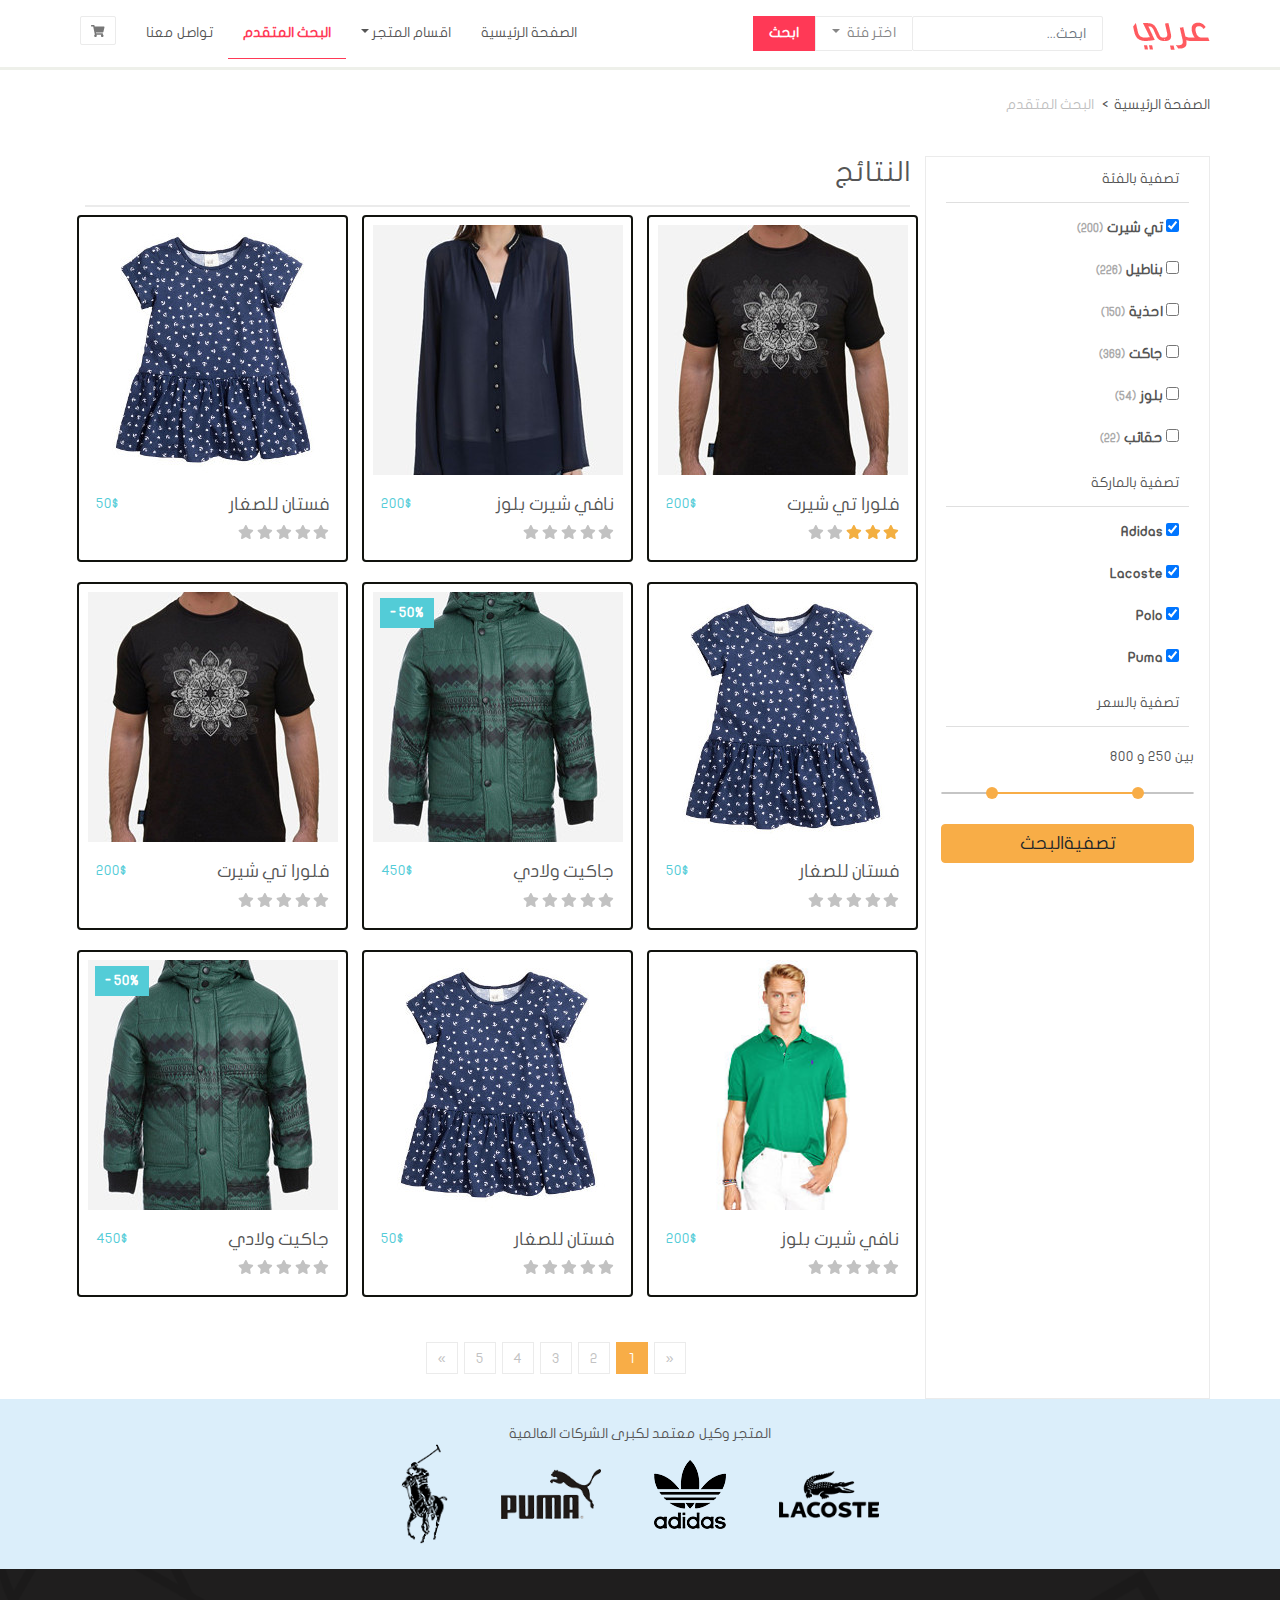
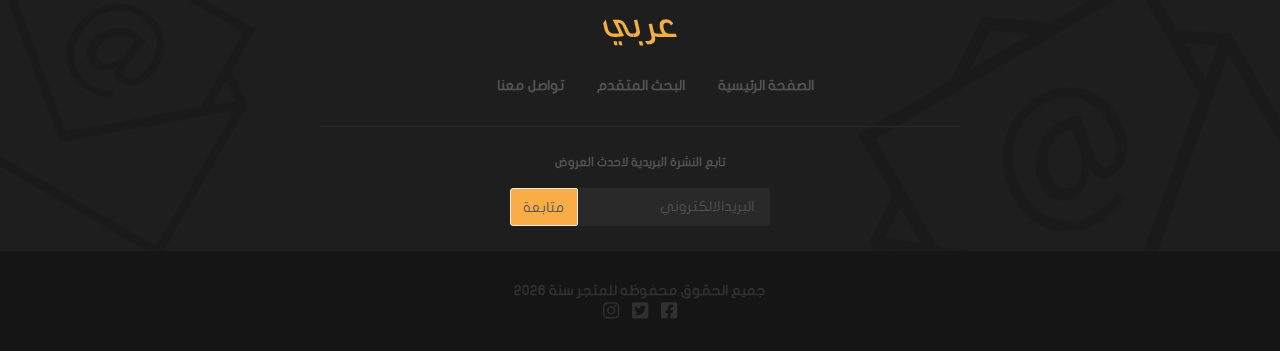
<file: search.html>
<!DOCTYPE html>
<html lang="en">
<head>
    <meta charset="UTF-8">
    <meta http-equiv="X-UA-Compatible" content="IE=edge">
    <meta name="viewport" content="width=device-width, initial-scale=1.0">
    <title>متجر عربي| البحث المتقدم</title>
    <script type="text/html" src="{require('./index.js')}"></script>
<script defer src="main.js"></script><link href="css/style.css" rel="stylesheet"></head>
<body>
    <div class="container-fluid">
        <!-- قائمة التنقل -->
        <div class="row">
            <nav class="navbar custom-navbar navbar-expand-lg"><!--custom-navbar is our own class-->
                <div class="container">
                    <div class="navbar-header"><!--our own class-->
                        <button class="navbar-toggler btn btn-icon collapsed"  data-toggle="collapse" data-target="#navbar-collapse-menu">
                            <i class="fas fa-bars"></i>
                        </button>
                        <a href="./checkout.html" class="navbar-toggler  btn btn-icon ">
                            <i class="fas fa-shopping-cart"></i>
                        </a>
                        <a href="." class="navbar-brand" >
                            <img src="images/logo.png" alt="متجر عربي">
                        </a>
                    </div>
                    <form class="form-inline">
                        <input type="search" class="form-control custom-form-control" placeholder="ابحث...">
                        <div class="dropdown categories">
                            <a href="#" class="nav-link dropdown-toggle custom-btn" role="button" id="navbarDropdown" data-toggle="dropdown" aria-expanded="false">
                                اختر فئة
                            </a>
                            <ul class="dropdown-menu dropdown-menu-right custom-dropdown-menu">
                                <li>
                                    <div class="checkbox"><!--our own class-->
                                        <label>
                                            <input type="checkbox" name="search-category" value="men">
                                            رجالي
                                        </label>
                                    </div>
                                </li>
                                <li>
                                    <div class="checkbox">
                                        <label>
                                            <input type="checkbox" name="search-category" value="women">
                                            نسائي
                                        </label>
                                    </div>
                                </li>
                                <li>
                                    <div class="checkbox">    
                                        <label>
                                            <input type="checkbox" name="search-category" value="kids">
                                            اطفال
                                        </label>
                                    </div>
                                </li>
                            </ul>
                        </div>
                        <button class="btn search-btn" type="submit">
                            ابحث
                        </button>
                    </form>
                    <div class="collapse navbar-collapse" id="navbar-collapse-menu">
                        <ul class="navbar-nav mr-auto">
                            <li class="nav-item">
                                <a href="#" class="nav-link">الصفحة الرئيسية</a>
                            </li>
                            <li class="nav-item dropdown dropdown-menu-right">
                                <a href="#" aria-expanded="false" data-toggle="dropdown" role="button" class="nav-link dropdown-toggle" id="navbarDropdown">اقسام المتجر</a>
                                <ul class="dropdown-menu custom-dropdown-menu">
                                    <li>
                                        <a href="#" class="dropdown-item">رجالي</a>
                                    </li>
                                    <li>
                                        <a href="#" class="dropdown-item">نسائي</a>
                                    </li>
                                    <li>
                                        <a href="#" class="dropdown-item">اطفال</a>
                                    </li>
                                </ul>
                            </li>
                            <li class="nav-item active">
                                <a href="search.html" class="nav-link">البحث المتقدم</a>
                            </li>
                            <li class="nav-item">
                                <a href="contact.html" class="nav-link"> تواصل معنا</a>
                            </li>
                            <li class="d-none d-lg-block"><!-- d-none d-lg-block لاخفاءها في جميع الشاشات واظهارها بالشاشات الكبيرة والكبيرةجدا -->
                                <a href="checkout.html" id="btn-shoppingcart" title="عربة الشراء" 
                                data-toggle="tooltip" data-placement="bottom" class="btn custom-btn btn-icon">
                                    <i class="fas fa-shopping-cart"></i>
                                </a>
                            </li>
                        </ul>
                    </div>
                </div>
            </nav>
        </div>
        <div class="container">
            <!-- قائمة فرعية -->
            <div class="row">
                <ol class="breadcrumb custom-breadcrumb">
                    <li>
                        <a href=".">الصفحة الرئيسية</a>
                    </li>
                    <li class="active">
                        البحث المتقدم
                    </li>
                </ol>
            </div>
            <div class="row">
                <!-- عمود خيارات البحث  -->
                <form action="" id="form-advanced-search" class="col-12 col-lg-3">
                    <div class="row">
                        <!-- التصفية حسب الفئة -->
                        <div class="col-lg-12 col-md-4 col-6">
                            <div id="search-by-category" class="card custom-pane">
                                <div class="card-header">
                                    تصفية بالفئة
                                </div>
                                <!-- الفئات -->
                                <div class="list-group custom-list-group">
                                    <!-- فئة1 -->
                                    <div class="list-group-item">
                                        <input type="checkbox" name="category_tshirt" id="category_tshirt" checked>
                                        <label for="category_tshirt">تي شيرت</label>
                                        <small class="custom-text-muted font-weight-bold">(200)</small>
                                    </div>
                                    <!-- فئة1 -->
                                    <div class="list-group-item">
                                        <input type="checkbox" name="category_pants" id="category_pants">
                                        <label for="category_pants">بناطيل</label>
                                        <small class="custom-text-muted font-weight-bold">(226)</small>
                                    </div>
                                    <!-- فئة1 -->
                                    <div class="list-group-item">
                                        <input type="checkbox" name="category_shoes" id="category_shoes" >
                                        <label for="category_shoes">احذية</label>
                                        <small class="custom-text-muted font-weight-bold">(150)</small>
                                    </div>
                                    <!-- فئة1 -->
                                    <div class="list-group-item">
                                        <input type="checkbox" name="category_jacket" id="category_jacket">
                                        <label for="category_jacket">جاكت</label>
                                        <small class="custom-text-muted font-weight-bold">(369)</small>
                                    </div>
                                    <!-- فئة1 -->
                                    <div class="list-group-item">
                                        <input type="checkbox" name="category_blouse" id="category_blouse">
                                        <label for="category_blouse">بلوز</label>
                                        <small class="custom-text-muted font-weight-bold">(54)</small>
                                    </div>
                                    <!-- فئة1 -->
                                    <div class="list-group-item">
                                        <input type="checkbox" name="category_bags" id="category_bags">
                                        <label for="category_bags">حقائب</label>
                                        <small class="custom-text-muted font-weight-bold">(22)</small>
                                    </div>
                                </div>
                            </div>
                        </div>
                        <!-- التصفية بالماركة -->
                        <div class="col-lg-12 col-md-4 col-6">
                            <div id="search-by-category" class="card custom-pane">
                                <div class="card-header">
                                    تصفية بالماركة
                                </div>
                                <!-- الفئات -->
                                <div class="list-group custom-list-group">
                                    <!-- ماركة -->
                                    <div class="list-group-item">
                                        <label class="font-weight-bold">
                                            <input type="checkbox" name="brand_adidas" checked>
                                            Adidas
                                        </label>
                                    </div>
                                    <!-- ماركة -->
                                    <div class="list-group-item">
                                        <label class="font-weight-bold">
                                            <input type="checkbox" name="brand_lacoste" checked>
                                            Lacoste
                                        </label>
                                    </div>
                                     <!-- ماركة -->
                                     <div class="list-group-item">
                                        <label class="font-weight-bold">
                                            <input type="checkbox" name="brand_polo" checked>
                                            Polo
                                        </label>
                                    </div>
                                     <!-- ماركة -->
                                     <div class="list-group-item">
                                        <label class="font-weight-bold">
                                            <input type="checkbox" name="brand_puma" checked>
                                            Puma
                                        </label>
                                    </div>
                                </div>
                            </div>
                        </div>
                        <!-- تصفيةحسب السعر -->
                        <div class="col-lg-12 col-md-4">
                            <div class="card custom-pane">
                                <div class="card-header">تصفية بالسعر</div>
                            </div>
                            <div>
                                بين
                                <span id="price-min">250</span>
                                و
                                <span id="price-max">800</span>
                                <br>
                                <div id="price-range"></div>
                            </div>
                        </div>
                        <!-- زر ارسال النموذج -->
                        <div class="col-12">
                            <button type="submit" class="btn btn-primary btn-block custom-btn-with-icon">
                                تصفيةالبحث 
                                <!-- btn-block حتى يمتد الزرعلىطول الحاوية الاب 
                                custom-btn-with-icon حتى نضيف  حاشية-->
                            </button>
                        </div>
                    </div>
                </form>
                <!--عمود النتائج  -->
                <div id="search-results" class="col-12 col-lg-9">
                    <h3 class="custom-heading heading-with-border-bottom">
                        النتائج
                    </h3>
                    <div class="row">
                        <div class="col-md-4">
                            <div class="card custom-thumbnail">
                                <div class="overlay">
                                    <button class="btn btn-secondary custom-btn add-to-cart-btn">
                                            اضافه للعربة
                                        <i class="fas fa-cart-plus"></i>
                                    </button>
                                </div>
                                <img src="images/most_sold_2.jpg" alt="فلورا تي شيرت">
                                <div class="card-body">
                                    <div class="clearfix">
                                        <h4 class="float-right">فلورا تي شيرت</h4>
                                        <div class="price float-left">
                                            200$
                                        </div>
                                    </div>
                                    <div class="rating">
                                        <i class="fas fa-star active"></i>
                                        <i class="fas fa-star active"></i>
                                        <i class="fas fa-star active"></i>
                                        <i class="fas fa-star"></i>
                                        <i class="fas fa-star"></i>
                                    </div>
                                    
                                    <div  class="clearfix">
                                        <button class="btn btn-secondary custom-btn add-to-cart-btn float-left d-block d-lg-none">
                                            اضافة للعربة
                                            <i class="fas fa-cart-plus"></i>
                                        </button>
                                    </div>
                                </div>
                            </div>
                        </div>
                        <div class="col-md-4">
                            <div class="card custom-thumbnail">
                                <div class="overlay">
                                    <button class="btn btn-secondary custom-btn add-to-cart-btn">
                                        اضافة للعربة
                                        <i class="fas fa-cart-plus"></i>
                                    </button>
                                </div>
                                <img src="images/most_sold_1.jpg" alt="فلورا تي شيرت">
                                <div class="card-body">
                                    <div class="clearfix">
                                        <h4 class="float-right">نافي شيرت بلوز</h4>
                                        <div class="price float-left">
                                            200$
                                        </div>
                                    </div>
                                    <div class="rating">
                                        <i class="fas fa-star"></i>
                                        <i class="fas fa-star"></i>
                                        <i class="fas fa-star"></i>
                                        <i class="fas fa-star"></i>
                                        <i class="fas fa-star"></i>
                                    </div>
                                    
                                    <div  class="clearfix">
                                        <button class="btn btn-secondary custom-btn add-to-cart-btn float-left d-block d-lg-none">
                                            اضافة للعربة
                                            <i class="fas fa-cart-plus"></i>
                                        </button>
                                    </div>
                                </div>
                            </div>
                        </div>
                        <div class="col-md-4">
                            <div class="card custom-thumbnail">
                                <div class="overlay">
                                    <button class="btn btn-secondary custom-btn add-to-cart-btn">
                                        اضافة للعربة
                                        <i class="fas fa-cart-plus"></i>
                                    </button>
                                </div>
                                <img src="images/hm_2.jpg" alt="فلورا تي شيرت">
                                <div class="card-body">
                                    <div class="clearfix">
                                        <h4 class="float-right">فستان للصغار</h4>
                                        <div class="price float-left">
                                            50$
                                        </div>
                                    </div>
                                    <div class="rating">
                                        <i class="fas fa-star"></i>
                                        <i class="fas fa-star"></i>
                                        <i class="fas fa-star"></i>
                                        <i class="fas fa-star"></i>
                                        <i class="fas fa-star"></i>
                                    </div>
                                    <!-- زر ليظهر  بالشاشات  المتوسطة واقل بدلا من الطبقة  الزرقاء لعدم  توفر الضغطبالمواس عليها كونها  اجهزة  تاب-->
                                    <div  class="clearfix">
                                        <button class="btn btn-secondary custom-btn add-to-cart-btn float-left d-block d-lg-none">
                                            اضافة للعربة
                                            <i class="fas fa-cart-plus"></i>
                                        </button>
                                    </div>
                                </div>
                            </div>
                        </div>
                        <div class="col-md-4">
                            <div class="card custom-thumbnail">
                                <div class="overlay">
                                    <button class="btn btn-secondary custom-btn add-to-cart-btn">
                                        اضافة للعربة
                                        <i class="fas fa-cart-plus"></i>
                                    </button>
                                </div>
                                <img src="images/hm_2.jpg" alt="فلورا تي شيرت">
                                <div class="card-body">
                                    <div class="clearfix">
                                        <h4 class="float-right">فستان للصغار</h4>
                                        <div class="price float-left">
                                            50$
                                        </div>
                                    </div>
                                    <div class="rating">
                                        <i class="fas fa-star"></i>
                                        <i class="fas fa-star"></i>
                                        <i class="fas fa-star"></i>
                                        <i class="fas fa-star"></i>
                                        <i class="fas fa-star"></i>
                                    </div>
                                    <!-- زر ليظهر  بالشاشات  المتوسطة واقل بدلا من الطبقة  الزرقاء لعدم  توفر الضغطبالمواس عليها كونها  اجهزة  تاب-->
                                    <div  class="clearfix">
                                        <button class="btn btn-secondary custom-btn add-to-cart-btn float-left d-block d-lg-none">
                                            اضافة للعربة
                                            <i class="fas fa-cart-plus"></i>
                                        </button>
                                    </div>
                                </div>
                            </div>
                        </div>
                        <div class="col-md-4">
                            <div class="card custom-thumbnail">
                                <div class="sale">
                                    50%
                                </div>
                                <div class="overlay">
                                    <button class="btn btn-secondary custom-btn add-to-cart-btn">
                                        اضافة للعربة
                                        <i class="fas fa-cart-plus"></i>
                                    </button>
                                </div>
                                <img src="images/most_sold_3.jpg" alt="فلورا تي شيرت">
                                <div class="card-body">
                                    <div class="clearfix">
                                        <h4 class="float-right">  جاكيت ولادي</h4>
                                        <div class="price float-left">
                                            450$
                                        </div>
                                    </div>
                                    <div class="rating">
                                        <i class="fas fa-star"></i>
                                        <i class="fas fa-star"></i>
                                        <i class="fas fa-star"></i>
                                        <i class="fas fa-star"></i>
                                        <i class="fas fa-star"></i>
                                    </div>
                                    
                                    <div  class="clearfix">
                                        <button class="btn btn-secondary custom-btn add-to-cart-btn float-left d-block d-lg-none">
                                            اضافة للعربة
                                            <i class="fas fa-cart-plus"></i>
                                        </button>
                                    </div>
                                </div>
                            </div>
                        </div>
                        <div class="col-md-4">
                            <div class="card custom-thumbnail">
                                <div class="overlay">
                                    <button class="btn btn-secondary custom-btn add-to-cart-btn">
                                        اضافة للعربة
                                        <i class="fas fa-cart-plus"></i>
                                    </button>
                                </div>
                                <img src="images/most_sold_2.jpg" alt="فلورا تي شيرت">
                                <div class="card-body">
                                    <div class="clearfix">
                                        <h4 class="float-right">فلورا تي شيرت</h4>
                                        <div class="price float-left">
                                            200$
                                        </div>
                                    </div>
                                    <div class="rating">
                                        <i class="fas fa-star"></i>
                                        <i class="fas fa-star"></i>
                                        <i class="fas fa-star"></i>
                                        <i class="fas fa-star"></i>
                                        <i class="fas fa-star"></i>
                                    </div>
                                    <div  class="clearfix">
                                        <button class="btn btn-secondary custom-btn add-to-cart-btn float-left d-block d-lg-none">
                                            اضافة للعربة
                                            <i class="fas fa-cart-plus"></i>
                                        </button>
                                    </div>
                                </div>
                            </div>
                        </div>
                        <div class="col-md-4">
                            <div class="card custom-thumbnail">
                                <div class="overlay">
                                    <button class="btn btn-secondary custom-btn add-to-cart-btn">
                                        اضافة للعربة
                                        <i class="fas fa-cart-plus"></i>
                                    </button>
                                </div>
                                <img src="images/polo_2.jpg" alt="فلورا تي شيرت">
                                <div class="card-body">
                                    <div class="clearfix">
                                        <h4 class="float-right">نافي شيرت بلوز</h4>
                                        <div class="price float-left">
                                            200$
                                        </div>
                                    </div>
                                    <div class="rating">
                                        <i class="fas fa-star"></i>
                                        <i class="fas fa-star"></i>
                                        <i class="fas fa-star"></i>
                                        <i class="fas fa-star"></i>
                                        <i class="fas fa-star"></i>
                                    </div>
                                    
                                    <div  class="clearfix">
                                        <button class="btn btn-secondary custom-btn add-to-cart-btn float-left d-block d-lg-none">
                                            اضافة للعربة
                                            <i class="fas fa-cart-plus"></i>
                                        </button>
                                    </div>
                                </div>
                            </div>
                        </div>
                        <div class="col-md-4">
                            <div class="card custom-thumbnail">
                                <div class="overlay">
                                    <button class="btn btn-secondary custom-btn add-to-cart-btn">
                                        اضافة للعربة
                                        <i class="fas fa-cart-plus"></i>
                                    </button>
                                </div>
                                <img src="images/hm_2.jpg" alt="فلورا تي شيرت">
                                <div class="card-body">
                                    <div class="clearfix">
                                        <h4 class="float-right">فستان للصغار</h4>
                                        <div class="price float-left">
                                            50$
                                        </div>
                                    </div>
                                    <div class="rating">
                                        <i class="fas fa-star"></i>
                                        <i class="fas fa-star"></i>
                                        <i class="fas fa-star"></i>
                                        <i class="fas fa-star"></i>
                                        <i class="fas fa-star"></i>
                                    </div>
                                    <!-- زر ليظهر  بالشاشات  المتوسطة واقل بدلا من الطبقة  الزرقاء لعدم  توفر الضغطبالمواس عليها كونها  اجهزة  تاب-->
                                    <div  class="clearfix">
                                        <button class="btn btn-secondary custom-btn add-to-cart-btn float-left d-block d-lg-none">
                                            اضافة للعربة
                                            <i class="fas fa-cart-plus"></i>
                                        </button>
                                    </div>
                                </div>
                            </div>
                        </div>
                        <div class="col-md-4">
                            <div class="card custom-thumbnail">
                                <div class="sale">
                                    50%
                                </div>
                                <div class="overlay">
                                    <button class="btn btn-secondary custom-btn add-to-cart-btn">
                                        اضافة للعربة
                                        <i class="fas fa-cart-plus"></i>
                                    </button>
                                </div>
                                <img src="images/most_sold_3.jpg" alt="فلورا تي شيرت">
                                <div class="card-body">
                                    <div class="clearfix">
                                        <h4 class="float-right">  جاكيت ولادي</h4>
                                        <div class="price float-left">
                                            450$
                                        </div>
                                    </div>
                                    <div class="rating">
                                        <i class="fas fa-star"></i>
                                        <i class="fas fa-star"></i>
                                        <i class="fas fa-star"></i>
                                        <i class="fas fa-star"></i>
                                        <i class="fas fa-star"></i>
                                    </div>
                                    
                                    <div  class="clearfix">
                                        <button class="btn btn-secondary custom-btn add-to-cart-btn float-left d-block d-lg-none">
                                            اضافة للعربة
                                            <i class="fas fa-cart-plus"></i>
                                        </button>
                                    </div>
                                </div>
                            </div>
                        </div>
                    </div>
                    <!-- ترقيم الصفحات -->
                    <div class="col-5 offset-sm-3">
                        <nav id="search-pagination">
                            <ul class="pagination custom-pagination">
                                <li><a href="#">&laquo;</a></li>
                                <li class="active"><a href="#">1</a></li>
                                <li><a href="#">2</a></li>
                                <li><a href="#">3</a></li>
                                <li><a href="#">4</a></li>
                                <li><a href="#">5</a></li>
                                <li><a href="#">&raquo;</a></li>
                            </ul>
                        </nav>
                    </div>
                </div>
            </div>
        </div>
        <!-- تذييل الصفحة -->
        <div id="footer" class="row">
            <div id="brand-logos" class="col-12 text-center">
                <span>المتجر وكيل معتمد لكبرى الشركات العالمية</span><!-- داخل الوسم سبان لان خطه صغير -->
                <div class="img-container">
                    <img src="images/lacoste.png" alt="lacoste">
                    <img src="images/adidas.png" alt="adidas">
                    <img src="images/puma.png" alt="puma">
                    <img src="images/polo.png" alt="polo">
                </div>
            </div>
            <div id="footer-nav" class="col-12 text-center">
                <div class="footer-logo">
                    <a href="./">
                        <img src="images/logo_footer.png" alt="عربي">
                    </a>
                </div>
                <div id="footer-nav-links" class="col-12 d-none d-md-block">
                    <a href=".">الصفحة الرئيسية</a>
                    <a href="search.html">البحث المتقدم</a>
                    <a href="contact.html">تواصل معنا</a>
                </div>
                <div id="newsletter" class="col-md-6 offset-md-3">
                    <form>
                        <label for="footer-email">
                            تابع النشرة البريدية لاحدث العروض
                        </label>
                        <br>
                        <div class="input-group">
                            <input type="email" name="email" placeholder="البريدالالكتروني" required class="form-control custom-form-control">                        
                            <button type="submit" class="btn custom-btn btn-primary">
                                متابعة
                            </button>
                        </div>
                    </form>
                </div>
                <div id="footer-copyright-social" class="col-12">
                    <div class="container">
                        <div class="clearfix">
                            <div id="copyright float-right">
                                جميع الحقوق  محفوظه للمتجر سنة 
                                <span id="copyright-year">2020</span>   
                            </div>
                            <div id="social-icons float-left ">
                                <a href="https://www.facebook.com">
                                    <i class="fab fa-facebook-square fa-lg"></i>
                                </a>
                                <a href="https://www.twitter.com">
                                    <i class="fab fa-twitter-square fa-lg"></i>
                                </a>
                                <a href="https://www.instagram.com">
                                    <i class="fab fa-instagram fa-lg"></i>
                                </a>
                            </div>
                        </div>
                    </div>
                </div>
            </div>
        </div>

    </div>
</body>
</html>
</file>
<file: css/style.css>
@charset "UTF-8";.custom-table td,.custom-table th{padding:15px;border-bottom:1px solid #ebebeb;border-top:1px solid #ebebeb;font-size:120%}.custom-table td:first-child,.custom-table th:first-child{width:50%}.custom-table td:not(:first-child),.custom-table th:not(:first-child){text-align:center}.custom-table th{color:#c2c2c2;font-weight:400}.custom-table th:first-child{padding-right:20px}.custom-table tfoot td{border-bottom:none;font-size:150%}.ui-slider{margin:25px 0 15px;height:2px!important}.ui-slider .ui-slider-handle{background-color:#f8ad47!important;border:none!important;border-radius:50%!important;height:12px!important;width:12px!important;top:-6px!important}.ui-slider .ui-slider-range{border:1px solid #f8ad47!important;top:-1px!important}@media (max-width:991px){.ui-slider .ui-slider-handle{height:20px!important;width:20px!important;top:-10px!important}}@media (max-width:575px){.ui-slider .ui-slider-handle{height:20px!important;width:20px!important;top:-10px!important}}.sale{color:#fff;background-color:#53ccd7;font-weight:700;position:absolute}#carousel-featured .product-details .sale.large{height:60px;width:60px;border-radius:50%;left:-15px;top:-15px;display:flex;justify-content:center;align-items:center;font-size:130%;padding:35px;line-height:90%;flex-direction:column;transform:rotate(-25deg)}#carousel-featured .product-details .sale.large span{font-size:14px}.custom-thumbnail .sale{padding:5px 10px;position:absolute;left:16px;top:14px}.custom-thumbnail .sale:after{content:"-"}

/*!
 * Bootstrap v4.6.0 (https://getbootstrap.com/)
 * Copyright 2011-2021 The Bootstrap Authors
 * Copyright 2011-2021 Twitter, Inc.
 * Licensed under MIT (https://github.com/twbs/bootstrap/blob/main/LICENSE)
 * RTL-ized by Arash Laylazi (https://github.com/PerseusTheGreat)
 * RTL rev. 1 (https://github.com/PerseusTheGreat/bootstrap-rtl)
 */:root{--blue:#007bff;--indigo:#6610f2;--purple:#6f42c1;--pink:#e83e8c;--red:#dc3545;--orange:#fd7e14;--yellow:#ffc107;--green:#28a745;--teal:#20c997;--cyan:#17a2b8;--white:#fff;--gray:#6c757d;--gray-dark:#343a40;--primary:#f8ad47;--secondary:#6c757d;--success:#28a745;--info:#17a2b8;--warning:#ffc107;--danger:#dc3545;--light:#f8f9fa;--dark:#343a40;--breakpoint-xs:0;--breakpoint-sm:576px;--breakpoint-md:768px;--breakpoint-lg:992px;--breakpoint-xl:1200px;--font-family-sans-serif:-apple-system,BlinkMacSystemFont,"Segoe UI",Roboto,"Helvetica Neue",Arial,"Noto Sans","Liberation Sans",sans-serif,"Apple Color Emoji","Segoe UI Emoji","Segoe UI Symbol","Noto Color Emoji";--font-family-monospace:SFMono-Regular,Menlo,Monaco,Consolas,"Liberation Mono","Courier New",monospace}*,:after,:before{box-sizing:border-box}html{font-family:sans-serif;line-height:1.15;-webkit-text-size-adjust:100%;-webkit-tap-highlight-color:rgba(0,0,0,0);direction:rtl}article,aside,figcaption,figure,footer,header,hgroup,main,nav,section{display:block}body{margin:0;font-family:-apple-system,BlinkMacSystemFont,Segoe UI,Roboto,Helvetica Neue,Arial,Noto Sans,Liberation Sans,sans-serif,Apple Color Emoji,Segoe UI Emoji,Segoe UI Symbol,Noto Color Emoji;font-size:1rem;font-weight:400;line-height:1.5;color:#212529;text-align:right;background-color:#fff}[tabindex="-1"]:focus:not(:focus-visible){outline:0!important}hr{box-sizing:content-box;height:0;overflow:visible}h1,h2,h3,h4,h5,h6{margin-top:0;margin-bottom:.5rem}p{margin-top:0;margin-bottom:1rem}abbr[data-original-title],abbr[title]{text-decoration:underline;text-decoration:underline dotted;cursor:help;border-bottom:0;text-decoration-skip-ink:none}address{font-style:normal;line-height:inherit}address,dl,ol,ul{margin-bottom:1rem}dl,ol,ul{margin-top:0}ol ol,ol ul,ul ol,ul ul{margin-bottom:0}dt{font-weight:700}dd{margin-right:0;margin-bottom:.5rem}blockquote{margin:0 0 1rem}b,strong{font-weight:bolder}small{font-size:80%}sub,sup{position:relative;font-size:75%;line-height:0;vertical-align:baseline}sub{bottom:-.25em}sup{top:-.5em}a{color:#f8ad47;text-decoration:none;background-color:transparent}a:hover{color:#ea8a09;text-decoration:underline}a:not([href]):not([class]),a:not([href]):not([class]):hover{color:inherit;text-decoration:none}code,kbd,pre,samp{font-family:SFMono-Regular,Menlo,Monaco,Consolas,Liberation Mono,Courier New,monospace;font-size:1em}pre{margin-top:0;margin-bottom:1rem;overflow:auto;-ms-overflow-style:scrollbar}figure{margin:0 0 1rem}img{border-style:none}img,svg{vertical-align:middle}svg{overflow:hidden}table{border-collapse:collapse}caption{padding-top:.75rem;padding-bottom:.75rem;color:#6c757d;text-align:right;caption-side:bottom}th{text-align:inherit;text-align:-webkit-match-parent}label{display:inline-block;margin-bottom:.5rem}button{border-radius:0}button:focus:not(:focus-visible){outline:0}button,input,optgroup,select,textarea{margin:0;font-family:inherit;font-size:inherit;line-height:inherit}button,input{overflow:visible}button,select{text-transform:none}[role=button]{cursor:pointer}select{word-wrap:normal}[type=button],[type=reset],[type=submit],button{-webkit-appearance:button}[type=button]:not(:disabled),[type=reset]:not(:disabled),[type=submit]:not(:disabled),button:not(:disabled){cursor:pointer}[type=button]::-moz-focus-inner,[type=reset]::-moz-focus-inner,[type=submit]::-moz-focus-inner,button::-moz-focus-inner{padding:0;border-style:none}input[type=checkbox],input[type=radio]{box-sizing:border-box;padding:0}textarea{overflow:auto;resize:vertical}fieldset{min-width:0;padding:0;margin:0;border:0}legend{display:block;width:100%;max-width:100%;padding:0;margin-bottom:.5rem;font-size:1.5rem;line-height:inherit;color:inherit;white-space:normal}progress{vertical-align:baseline}[type=number]::-webkit-inner-spin-button,[type=number]::-webkit-outer-spin-button{height:auto}[type=search]{outline-offset:-2px;-webkit-appearance:none}[type=search]::-webkit-search-decoration{-webkit-appearance:none}::-webkit-file-upload-button{font:inherit;-webkit-appearance:button}output{display:inline-block}summary{display:list-item;cursor:pointer}template{display:none}[hidden]{display:none!important}[type=email],[type=file],[type=number],[type=password],[type=tel],[type=url],code,samp,var{text-align:left;direction:ltr}kbd{display:inline-block}.h1,.h2,.h3,.h4,.h5,.h6,h1,h2,h3,h4,h5,h6{margin-bottom:.5rem;font-weight:500;line-height:1.2}.h1,h1{font-size:2.5rem}.h2,h2{font-size:2rem}.h3,h3{font-size:1.75rem}.h4,h4{font-size:1.5rem}.h5,h5{font-size:1.25rem}.h6,h6{font-size:1rem}.lead{font-size:1.25rem;font-weight:300}.display-1{font-size:6rem}.display-1,.display-2{font-weight:300;line-height:1.2}.display-2{font-size:5.5rem}.display-3{font-size:4.5rem}.display-3,.display-4{font-weight:300;line-height:1.2}.display-4{font-size:3.5rem}hr{margin-top:1rem;margin-bottom:1rem;border:0;border-top:1px solid rgba(0,0,0,.1)}.small,small{font-size:80%;font-weight:400}.mark,mark{padding:.2em;background-color:#fcf8e3}.list-inline,.list-unstyled{padding-right:0;list-style:none}.list-inline-item{display:inline-block}.list-inline-item:not(:last-child){margin-left:.5rem}.initialism{font-size:90%;text-transform:uppercase}.blockquote{margin-bottom:1rem;font-size:1.25rem}.blockquote-footer{display:block;font-size:80%;color:#6c757d}.blockquote-footer:before{content:"— "}.img-fluid,.img-thumbnail{max-width:100%;height:auto}.img-thumbnail{padding:.25rem;background-color:#fff;border:1px solid #dee2e6;border-radius:.25rem}.figure{display:inline-block}.figure-img{margin-bottom:.5rem;line-height:1}.figure-caption{font-size:90%;color:#6c757d}code{font-size:87.5%;color:#e83e8c;word-wrap:break-word}a>code{color:inherit}kbd{padding:.2rem .4rem;font-size:87.5%;color:#fff;background-color:#212529;border-radius:.2rem}kbd kbd{padding:0;font-size:100%;font-weight:700}pre{display:block;font-size:87.5%;color:#212529}pre code{font-size:inherit;color:inherit;word-break:normal}.pre-scrollable{max-height:340px;overflow-y:scroll}.container,.container-fluid,.container-lg,.container-md,.container-sm,.container-xl{width:100%;padding-right:15px;padding-left:15px;margin-right:auto;margin-left:auto}@media (min-width:576px){.container,.container-sm{max-width:540px}}@media (min-width:768px){.container,.container-md,.container-sm{max-width:720px}}@media (min-width:992px){.container,.container-lg,.container-md,.container-sm{max-width:960px}}@media (min-width:1200px){.container,.container-lg,.container-md,.container-sm,.container-xl{max-width:1140px}}.row{display:flex;flex-wrap:wrap;margin-right:-15px;margin-left:-15px}.no-gutters{margin-right:0;margin-left:0}.no-gutters>.col,.no-gutters>[class*=col-]{padding-right:0;padding-left:0}.col,.col-1,.col-2,.col-3,.col-4,.col-5,.col-6,.col-7,.col-8,.col-9,.col-10,.col-11,.col-12,.col-auto,.col-lg,.col-lg-1,.col-lg-2,.col-lg-3,.col-lg-4,.col-lg-5,.col-lg-6,.col-lg-7,.col-lg-8,.col-lg-9,.col-lg-10,.col-lg-11,.col-lg-12,.col-lg-auto,.col-md,.col-md-1,.col-md-2,.col-md-3,.col-md-4,.col-md-5,.col-md-6,.col-md-7,.col-md-8,.col-md-9,.col-md-10,.col-md-11,.col-md-12,.col-md-auto,.col-sm,.col-sm-1,.col-sm-2,.col-sm-3,.col-sm-4,.col-sm-5,.col-sm-6,.col-sm-7,.col-sm-8,.col-sm-9,.col-sm-10,.col-sm-11,.col-sm-12,.col-sm-auto,.col-xl,.col-xl-1,.col-xl-2,.col-xl-3,.col-xl-4,.col-xl-5,.col-xl-6,.col-xl-7,.col-xl-8,.col-xl-9,.col-xl-10,.col-xl-11,.col-xl-12,.col-xl-auto{position:relative;width:100%;padding-right:15px;padding-left:15px}.col{flex-basis:0;flex-grow:1;max-width:100%}.row-cols-1>*{flex:0 0 100%;max-width:100%}.row-cols-2>*{flex:0 0 50%;max-width:50%}.row-cols-3>*{flex:0 0 33.3333333333%;max-width:33.3333333333%}.row-cols-4>*{flex:0 0 25%;max-width:25%}.row-cols-5>*{flex:0 0 20%;max-width:20%}.row-cols-6>*{flex:0 0 16.6666666667%;max-width:16.6666666667%}.col-auto{flex:0 0 auto;width:auto;max-width:100%}.col-1{flex:0 0 8.3333333333%;max-width:8.3333333333%}.col-2{flex:0 0 16.6666666667%;max-width:16.6666666667%}.col-3{flex:0 0 25%;max-width:25%}.col-4{flex:0 0 33.3333333333%;max-width:33.3333333333%}.col-5{flex:0 0 41.6666666667%;max-width:41.6666666667%}.col-6{flex:0 0 50%;max-width:50%}.col-7{flex:0 0 58.3333333333%;max-width:58.3333333333%}.col-8{flex:0 0 66.6666666667%;max-width:66.6666666667%}.col-9{flex:0 0 75%;max-width:75%}.col-10{flex:0 0 83.3333333333%;max-width:83.3333333333%}.col-11{flex:0 0 91.6666666667%;max-width:91.6666666667%}.col-12{flex:0 0 100%;max-width:100%}.order-first{order:-1}.order-last{order:13}.order-0{order:0}.order-1{order:1}.order-2{order:2}.order-3{order:3}.order-4{order:4}.order-5{order:5}.order-6{order:6}.order-7{order:7}.order-8{order:8}.order-9{order:9}.order-10{order:10}.order-11{order:11}.order-12{order:12}.offset-1{margin-right:8.3333333333%}.offset-2{margin-right:16.6666666667%}.offset-3{margin-right:25%}.offset-4{margin-right:33.3333333333%}.offset-5{margin-right:41.6666666667%}.offset-6{margin-right:50%}.offset-7{margin-right:58.3333333333%}.offset-8{margin-right:66.6666666667%}.offset-9{margin-right:75%}.offset-10{margin-right:83.3333333333%}.offset-11{margin-right:91.6666666667%}@media (min-width:576px){.col-sm{flex-basis:0;flex-grow:1;max-width:100%}.row-cols-sm-1>*{flex:0 0 100%;max-width:100%}.row-cols-sm-2>*{flex:0 0 50%;max-width:50%}.row-cols-sm-3>*{flex:0 0 33.3333333333%;max-width:33.3333333333%}.row-cols-sm-4>*{flex:0 0 25%;max-width:25%}.row-cols-sm-5>*{flex:0 0 20%;max-width:20%}.row-cols-sm-6>*{flex:0 0 16.6666666667%;max-width:16.6666666667%}.col-sm-auto{flex:0 0 auto;width:auto;max-width:100%}.col-sm-1{flex:0 0 8.3333333333%;max-width:8.3333333333%}.col-sm-2{flex:0 0 16.6666666667%;max-width:16.6666666667%}.col-sm-3{flex:0 0 25%;max-width:25%}.col-sm-4{flex:0 0 33.3333333333%;max-width:33.3333333333%}.col-sm-5{flex:0 0 41.6666666667%;max-width:41.6666666667%}.col-sm-6{flex:0 0 50%;max-width:50%}.col-sm-7{flex:0 0 58.3333333333%;max-width:58.3333333333%}.col-sm-8{flex:0 0 66.6666666667%;max-width:66.6666666667%}.col-sm-9{flex:0 0 75%;max-width:75%}.col-sm-10{flex:0 0 83.3333333333%;max-width:83.3333333333%}.col-sm-11{flex:0 0 91.6666666667%;max-width:91.6666666667%}.col-sm-12{flex:0 0 100%;max-width:100%}.order-sm-first{order:-1}.order-sm-last{order:13}.order-sm-0{order:0}.order-sm-1{order:1}.order-sm-2{order:2}.order-sm-3{order:3}.order-sm-4{order:4}.order-sm-5{order:5}.order-sm-6{order:6}.order-sm-7{order:7}.order-sm-8{order:8}.order-sm-9{order:9}.order-sm-10{order:10}.order-sm-11{order:11}.order-sm-12{order:12}.offset-sm-0{margin-right:0}.offset-sm-1{margin-right:8.3333333333%}.offset-sm-2{margin-right:16.6666666667%}.offset-sm-3{margin-right:25%}.offset-sm-4{margin-right:33.3333333333%}.offset-sm-5{margin-right:41.6666666667%}.offset-sm-6{margin-right:50%}.offset-sm-7{margin-right:58.3333333333%}.offset-sm-8{margin-right:66.6666666667%}.offset-sm-9{margin-right:75%}.offset-sm-10{margin-right:83.3333333333%}.offset-sm-11{margin-right:91.6666666667%}}@media (min-width:768px){.col-md{flex-basis:0;flex-grow:1;max-width:100%}.row-cols-md-1>*{flex:0 0 100%;max-width:100%}.row-cols-md-2>*{flex:0 0 50%;max-width:50%}.row-cols-md-3>*{flex:0 0 33.3333333333%;max-width:33.3333333333%}.row-cols-md-4>*{flex:0 0 25%;max-width:25%}.row-cols-md-5>*{flex:0 0 20%;max-width:20%}.row-cols-md-6>*{flex:0 0 16.6666666667%;max-width:16.6666666667%}.col-md-auto{flex:0 0 auto;width:auto;max-width:100%}.col-md-1{flex:0 0 8.3333333333%;max-width:8.3333333333%}.col-md-2{flex:0 0 16.6666666667%;max-width:16.6666666667%}.col-md-3{flex:0 0 25%;max-width:25%}.col-md-4{flex:0 0 33.3333333333%;max-width:33.3333333333%}.col-md-5{flex:0 0 41.6666666667%;max-width:41.6666666667%}.col-md-6{flex:0 0 50%;max-width:50%}.col-md-7{flex:0 0 58.3333333333%;max-width:58.3333333333%}.col-md-8{flex:0 0 66.6666666667%;max-width:66.6666666667%}.col-md-9{flex:0 0 75%;max-width:75%}.col-md-10{flex:0 0 83.3333333333%;max-width:83.3333333333%}.col-md-11{flex:0 0 91.6666666667%;max-width:91.6666666667%}.col-md-12{flex:0 0 100%;max-width:100%}.order-md-first{order:-1}.order-md-last{order:13}.order-md-0{order:0}.order-md-1{order:1}.order-md-2{order:2}.order-md-3{order:3}.order-md-4{order:4}.order-md-5{order:5}.order-md-6{order:6}.order-md-7{order:7}.order-md-8{order:8}.order-md-9{order:9}.order-md-10{order:10}.order-md-11{order:11}.order-md-12{order:12}.offset-md-0{margin-right:0}.offset-md-1{margin-right:8.3333333333%}.offset-md-2{margin-right:16.6666666667%}.offset-md-3{margin-right:25%}.offset-md-4{margin-right:33.3333333333%}.offset-md-5{margin-right:41.6666666667%}.offset-md-6{margin-right:50%}.offset-md-7{margin-right:58.3333333333%}.offset-md-8{margin-right:66.6666666667%}.offset-md-9{margin-right:75%}.offset-md-10{margin-right:83.3333333333%}.offset-md-11{margin-right:91.6666666667%}}@media (min-width:992px){.col-lg{flex-basis:0;flex-grow:1;max-width:100%}.row-cols-lg-1>*{flex:0 0 100%;max-width:100%}.row-cols-lg-2>*{flex:0 0 50%;max-width:50%}.row-cols-lg-3>*{flex:0 0 33.3333333333%;max-width:33.3333333333%}.row-cols-lg-4>*{flex:0 0 25%;max-width:25%}.row-cols-lg-5>*{flex:0 0 20%;max-width:20%}.row-cols-lg-6>*{flex:0 0 16.6666666667%;max-width:16.6666666667%}.col-lg-auto{flex:0 0 auto;width:auto;max-width:100%}.col-lg-1{flex:0 0 8.3333333333%;max-width:8.3333333333%}.col-lg-2{flex:0 0 16.6666666667%;max-width:16.6666666667%}.col-lg-3{flex:0 0 25%;max-width:25%}.col-lg-4{flex:0 0 33.3333333333%;max-width:33.3333333333%}.col-lg-5{flex:0 0 41.6666666667%;max-width:41.6666666667%}.col-lg-6{flex:0 0 50%;max-width:50%}.col-lg-7{flex:0 0 58.3333333333%;max-width:58.3333333333%}.col-lg-8{flex:0 0 66.6666666667%;max-width:66.6666666667%}.col-lg-9{flex:0 0 75%;max-width:75%}.col-lg-10{flex:0 0 83.3333333333%;max-width:83.3333333333%}.col-lg-11{flex:0 0 91.6666666667%;max-width:91.6666666667%}.col-lg-12{flex:0 0 100%;max-width:100%}.order-lg-first{order:-1}.order-lg-last{order:13}.order-lg-0{order:0}.order-lg-1{order:1}.order-lg-2{order:2}.order-lg-3{order:3}.order-lg-4{order:4}.order-lg-5{order:5}.order-lg-6{order:6}.order-lg-7{order:7}.order-lg-8{order:8}.order-lg-9{order:9}.order-lg-10{order:10}.order-lg-11{order:11}.order-lg-12{order:12}.offset-lg-0{margin-right:0}.offset-lg-1{margin-right:8.3333333333%}.offset-lg-2{margin-right:16.6666666667%}.offset-lg-3{margin-right:25%}.offset-lg-4{margin-right:33.3333333333%}.offset-lg-5{margin-right:41.6666666667%}.offset-lg-6{margin-right:50%}.offset-lg-7{margin-right:58.3333333333%}.offset-lg-8{margin-right:66.6666666667%}.offset-lg-9{margin-right:75%}.offset-lg-10{margin-right:83.3333333333%}.offset-lg-11{margin-right:91.6666666667%}}@media (min-width:1200px){.col-xl{flex-basis:0;flex-grow:1;max-width:100%}.row-cols-xl-1>*{flex:0 0 100%;max-width:100%}.row-cols-xl-2>*{flex:0 0 50%;max-width:50%}.row-cols-xl-3>*{flex:0 0 33.3333333333%;max-width:33.3333333333%}.row-cols-xl-4>*{flex:0 0 25%;max-width:25%}.row-cols-xl-5>*{flex:0 0 20%;max-width:20%}.row-cols-xl-6>*{flex:0 0 16.6666666667%;max-width:16.6666666667%}.col-xl-auto{flex:0 0 auto;width:auto;max-width:100%}.col-xl-1{flex:0 0 8.3333333333%;max-width:8.3333333333%}.col-xl-2{flex:0 0 16.6666666667%;max-width:16.6666666667%}.col-xl-3{flex:0 0 25%;max-width:25%}.col-xl-4{flex:0 0 33.3333333333%;max-width:33.3333333333%}.col-xl-5{flex:0 0 41.6666666667%;max-width:41.6666666667%}.col-xl-6{flex:0 0 50%;max-width:50%}.col-xl-7{flex:0 0 58.3333333333%;max-width:58.3333333333%}.col-xl-8{flex:0 0 66.6666666667%;max-width:66.6666666667%}.col-xl-9{flex:0 0 75%;max-width:75%}.col-xl-10{flex:0 0 83.3333333333%;max-width:83.3333333333%}.col-xl-11{flex:0 0 91.6666666667%;max-width:91.6666666667%}.col-xl-12{flex:0 0 100%;max-width:100%}.order-xl-first{order:-1}.order-xl-last{order:13}.order-xl-0{order:0}.order-xl-1{order:1}.order-xl-2{order:2}.order-xl-3{order:3}.order-xl-4{order:4}.order-xl-5{order:5}.order-xl-6{order:6}.order-xl-7{order:7}.order-xl-8{order:8}.order-xl-9{order:9}.order-xl-10{order:10}.order-xl-11{order:11}.order-xl-12{order:12}.offset-xl-0{margin-right:0}.offset-xl-1{margin-right:8.3333333333%}.offset-xl-2{margin-right:16.6666666667%}.offset-xl-3{margin-right:25%}.offset-xl-4{margin-right:33.3333333333%}.offset-xl-5{margin-right:41.6666666667%}.offset-xl-6{margin-right:50%}.offset-xl-7{margin-right:58.3333333333%}.offset-xl-8{margin-right:66.6666666667%}.offset-xl-9{margin-right:75%}.offset-xl-10{margin-right:83.3333333333%}.offset-xl-11{margin-right:91.6666666667%}}.table{width:100%;margin-bottom:1rem;color:#212529}.table td,.table th{padding:.75rem;vertical-align:top;border-top:1px solid #dee2e6}.table thead th{vertical-align:bottom;border-bottom:2px solid #dee2e6}.table tbody+tbody{border-top:2px solid #dee2e6}.table-sm td,.table-sm th{padding:.3rem}.table-bordered,.table-bordered td,.table-bordered th{border:1px solid #dee2e6}.table-bordered thead td,.table-bordered thead th{border-bottom-width:2px}.table-borderless tbody+tbody,.table-borderless td,.table-borderless th,.table-borderless thead th{border:0}.table-striped tbody tr:nth-of-type(odd){background-color:rgba(0,0,0,.05)}.table-hover tbody tr:hover{color:#212529;background-color:rgba(0,0,0,.075)}.table-primary,.table-primary>td,.table-primary>th{background-color:#fde8cb}.table-primary tbody+tbody,.table-primary td,.table-primary th,.table-primary thead th{border-color:#fbd49f}.table-hover .table-primary:hover,.table-hover .table-primary:hover>td,.table-hover .table-primary:hover>th{background-color:#fcddb2}.table-secondary,.table-secondary>td,.table-secondary>th{background-color:#d6d8db}.table-secondary tbody+tbody,.table-secondary td,.table-secondary th,.table-secondary thead th{border-color:#b3b7bb}.table-hover .table-secondary:hover,.table-hover .table-secondary:hover>td,.table-hover .table-secondary:hover>th{background-color:#c8cbcf}.table-success,.table-success>td,.table-success>th{background-color:#c3e6cb}.table-success tbody+tbody,.table-success td,.table-success th,.table-success thead th{border-color:#8fd19e}.table-hover .table-success:hover,.table-hover .table-success:hover>td,.table-hover .table-success:hover>th{background-color:#b1dfbb}.table-info,.table-info>td,.table-info>th{background-color:#bee5eb}.table-info tbody+tbody,.table-info td,.table-info th,.table-info thead th{border-color:#86cfda}.table-hover .table-info:hover,.table-hover .table-info:hover>td,.table-hover .table-info:hover>th{background-color:#abdde5}.table-warning,.table-warning>td,.table-warning>th{background-color:#ffeeba}.table-warning tbody+tbody,.table-warning td,.table-warning th,.table-warning thead th{border-color:#ffdf7e}.table-hover .table-warning:hover,.table-hover .table-warning:hover>td,.table-hover .table-warning:hover>th{background-color:#ffe8a1}.table-danger,.table-danger>td,.table-danger>th{background-color:#f5c6cb}.table-danger tbody+tbody,.table-danger td,.table-danger th,.table-danger thead th{border-color:#ed969e}.table-hover .table-danger:hover,.table-hover .table-danger:hover>td,.table-hover .table-danger:hover>th{background-color:#f1b0b7}.table-light,.table-light>td,.table-light>th{background-color:#fdfdfe}.table-light tbody+tbody,.table-light td,.table-light th,.table-light thead th{border-color:#fbfcfc}.table-hover .table-light:hover,.table-hover .table-light:hover>td,.table-hover .table-light:hover>th{background-color:#ececf6}.table-dark,.table-dark>td,.table-dark>th{background-color:#c6c8ca}.table-dark tbody+tbody,.table-dark td,.table-dark th,.table-dark thead th{border-color:#95999c}.table-hover .table-dark:hover,.table-hover .table-dark:hover>td,.table-hover .table-dark:hover>th{background-color:#b9bbbe}.table-active,.table-active>td,.table-active>th,.table-hover .table-active:hover,.table-hover .table-active:hover>td,.table-hover .table-active:hover>th{background-color:rgba(0,0,0,.075)}.table .thead-dark th{color:#fff;background-color:#343a40;border-color:#454d55}.table .thead-light th{color:#495057;background-color:#e9ecef;border-color:#dee2e6}.table-dark{color:#fff;background-color:#343a40}.table-dark td,.table-dark th,.table-dark thead th{border-color:#454d55}.table-dark.table-bordered{border:0}.table-dark.table-striped tbody tr:nth-of-type(odd){background-color:hsla(0,0%,100%,.05)}.table-dark.table-hover tbody tr:hover{color:#fff;background-color:hsla(0,0%,100%,.075)}@media (max-width:575.98px){.table-responsive-sm{display:block;width:100%;overflow-x:auto;-webkit-overflow-scrolling:touch}.table-responsive-sm>.table-bordered{border:0}}@media (max-width:767.98px){.table-responsive-md{display:block;width:100%;overflow-x:auto;-webkit-overflow-scrolling:touch}.table-responsive-md>.table-bordered{border:0}}@media (max-width:991.98px){.table-responsive-lg{display:block;width:100%;overflow-x:auto;-webkit-overflow-scrolling:touch}.table-responsive-lg>.table-bordered{border:0}}@media (max-width:1199.98px){.table-responsive-xl{display:block;width:100%;overflow-x:auto;-webkit-overflow-scrolling:touch}.table-responsive-xl>.table-bordered{border:0}}.table-responsive{display:block;width:100%;overflow-x:auto;-webkit-overflow-scrolling:touch}.table-responsive>.table-bordered{border:0}.form-control{display:block;width:100%;height:calc(1.5em + .75rem + 2px);padding:.375rem .75rem;font-size:1rem;font-weight:400;line-height:1.5;color:#495057;background-color:#fff;background-clip:padding-box;border:1px solid #ced4da;border-radius:.25rem;transition:border-color .15s ease-in-out,box-shadow .15s ease-in-out}@media (prefers-reduced-motion:reduce){.form-control{transition:none}}.form-control::-ms-expand{background-color:transparent;border:0}.form-control:-moz-focusring{color:transparent;text-shadow:0 0 0 #495057}.form-control:focus{color:#495057;background-color:#fff;border-color:#fde4c2;outline:0;box-shadow:0 0 0 .2rem rgba(248,173,71,.25)}.form-control::placeholder{color:#6c757d;opacity:1}.form-control:disabled,.form-control[readonly]{background-color:#e9ecef;opacity:1}input[type=date].form-control,input[type=datetime-local].form-control,input[type=month].form-control,input[type=time].form-control{appearance:none}select.form-control:focus::-ms-value{color:#495057;background-color:#fff}.form-control-file,.form-control-range{display:block;width:100%}.col-form-label{padding-top:calc(.375rem + 1px);padding-bottom:calc(.375rem + 1px);margin-bottom:0;font-size:inherit;line-height:1.5}.col-form-label-lg{padding-top:calc(.5rem + 1px);padding-bottom:calc(.5rem + 1px);font-size:1.25rem;line-height:1.5}.col-form-label-sm{padding-top:calc(.25rem + 1px);padding-bottom:calc(.25rem + 1px);font-size:.875rem;line-height:1.5}.form-control-plaintext{display:block;width:100%;padding:.375rem 0;margin-bottom:0;font-size:1rem;line-height:1.5;color:#212529;background-color:transparent;border:solid transparent;border-width:1px 0}.form-control-plaintext.form-control-lg,.form-control-plaintext.form-control-sm{padding-right:0;padding-left:0}.form-control-sm{height:calc(1.5em + .5rem + 2px);padding:.25rem .5rem;font-size:.875rem;line-height:1.5;border-radius:.2rem}.form-control-lg{height:calc(1.5em + 1rem + 2px);padding:.5rem 1rem;font-size:1.25rem;line-height:1.5;border-radius:.3rem}select.form-control[multiple],select.form-control[size],textarea.form-control{height:auto}.form-group{margin-bottom:1rem}.form-text{display:block;margin-top:.25rem}.form-row{display:flex;flex-wrap:wrap;margin-right:-5px;margin-left:-5px}.form-row>.col,.form-row>[class*=col-]{padding-right:5px;padding-left:5px}.form-check{position:relative;display:block;padding-right:1.25rem}.form-check-input{position:absolute;margin-top:.3rem;margin-right:-1.25rem}.form-check-input:disabled~.form-check-label,.form-check-input[disabled]~.form-check-label{color:#6c757d}.form-check-label{margin-bottom:0}.form-check-inline{display:inline-flex;align-items:center;padding-right:0;margin-left:.75rem}.form-check-inline .form-check-input{position:static;margin-top:0;margin-right:0;margin-left:.3125rem}.valid-feedback{display:none;width:100%;margin-top:.25rem;font-size:80%;color:#28a745}.valid-tooltip{position:absolute;top:100%;right:0;z-index:5;display:none;max-width:100%;padding:.25rem .5rem;margin-top:.1rem;font-size:.875rem;line-height:1.5;color:#fff;background-color:rgba(40,167,69,.9);border-radius:.25rem}.form-row>.col>.valid-tooltip,.form-row>[class*=col-]>.valid-tooltip{right:5px}.is-valid~.valid-feedback,.is-valid~.valid-tooltip,.was-validated :valid~.valid-feedback,.was-validated :valid~.valid-tooltip{display:block}.form-control.is-valid,.was-validated .form-control:valid{border-color:#28a745;padding-left:calc(1.5em + .75rem);background-image:url("data:image/svg+xml;charset=utf-8,%3Csvg xmlns='http://www.w3.org/2000/svg' width='8' height='8'%3E%3Cpath fill='%2328a745' d='M2.3 6.73L.6 4.53c-.4-1.04.46-1.4 1.1-.8l1.1 1.4 3.4-3.8c.6-.63 1.6-.27 1.2.7l-4 4.6c-.43.5-.8.4-1.1.1z'/%3E%3C/svg%3E");background-repeat:no-repeat;background-position:left calc(.375em + .1875rem) center;background-size:calc(.75em + .375rem) calc(.75em + .375rem)}.form-control.is-valid:focus,.was-validated .form-control:valid:focus{border-color:#28a745;box-shadow:0 0 0 .2rem rgba(40,167,69,.25)}.was-validated textarea.form-control:valid,textarea.form-control.is-valid{padding-left:calc(1.5em + .75rem);background-position:top calc(.375em + .1875rem) left calc(.375em + .1875rem)}.custom-select.is-valid,.was-validated .custom-select:valid{border-color:#28a745;padding-left:calc(.75em + 2.3125rem);background:url("data:image/svg+xml;charset=utf-8,%3Csvg xmlns='http://www.w3.org/2000/svg' width='4' height='5'%3E%3Cpath fill='%23343a40' d='M2 0L0 2h4zm0 5L0 3h4z'/%3E%3C/svg%3E") left .75rem center/8px 10px no-repeat,#fff url("data:image/svg+xml;charset=utf-8,%3Csvg xmlns='http://www.w3.org/2000/svg' width='8' height='8'%3E%3Cpath fill='%2328a745' d='M2.3 6.73L.6 4.53c-.4-1.04.46-1.4 1.1-.8l1.1 1.4 3.4-3.8c.6-.63 1.6-.27 1.2.7l-4 4.6c-.43.5-.8.4-1.1.1z'/%3E%3C/svg%3E") center left 1.75rem/calc(.75em + .375rem) calc(.75em + .375rem) no-repeat}.custom-select.is-valid:focus,.was-validated .custom-select:valid:focus{border-color:#28a745;box-shadow:0 0 0 .2rem rgba(40,167,69,.25)}.form-check-input.is-valid~.form-check-label,.was-validated .form-check-input:valid~.form-check-label{color:#28a745}.form-check-input.is-valid~.valid-feedback,.form-check-input.is-valid~.valid-tooltip,.was-validated .form-check-input:valid~.valid-feedback,.was-validated .form-check-input:valid~.valid-tooltip{display:block}.custom-control-input.is-valid~.custom-control-label,.was-validated .custom-control-input:valid~.custom-control-label{color:#28a745}.custom-control-input.is-valid~.custom-control-label:before,.was-validated .custom-control-input:valid~.custom-control-label:before{border-color:#28a745}.custom-control-input.is-valid:checked~.custom-control-label:before,.was-validated .custom-control-input:valid:checked~.custom-control-label:before{border-color:#34ce57;background-color:#34ce57}.custom-control-input.is-valid:focus~.custom-control-label:before,.was-validated .custom-control-input:valid:focus~.custom-control-label:before{box-shadow:0 0 0 .2rem rgba(40,167,69,.25)}.custom-control-input.is-valid:focus:not(:checked)~.custom-control-label:before,.custom-file-input.is-valid~.custom-file-label,.was-validated .custom-control-input:valid:focus:not(:checked)~.custom-control-label:before,.was-validated .custom-file-input:valid~.custom-file-label{border-color:#28a745}.custom-file-input.is-valid:focus~.custom-file-label,.was-validated .custom-file-input:valid:focus~.custom-file-label{border-color:#28a745;box-shadow:0 0 0 .2rem rgba(40,167,69,.25)}.invalid-feedback{display:none;width:100%;margin-top:.25rem;font-size:80%;color:#dc3545}.invalid-tooltip{position:absolute;top:100%;right:0;z-index:5;display:none;max-width:100%;padding:.25rem .5rem;margin-top:.1rem;font-size:.875rem;line-height:1.5;color:#fff;background-color:rgba(220,53,69,.9);border-radius:.25rem}.form-row>.col>.invalid-tooltip,.form-row>[class*=col-]>.invalid-tooltip{right:5px}.is-invalid~.invalid-feedback,.is-invalid~.invalid-tooltip,.was-validated :invalid~.invalid-feedback,.was-validated :invalid~.invalid-tooltip{display:block}.form-control.is-invalid,.was-validated .form-control:invalid{border-color:#dc3545;padding-left:calc(1.5em + .75rem);background-image:url("data:image/svg+xml;charset=utf-8,%3Csvg xmlns='http://www.w3.org/2000/svg' width='12' height='12' fill='none' stroke='%23dc3545'%3E%3Ccircle cx='6' cy='6' r='4.5'/%3E%3Cpath stroke-linejoin='round' d='M5.8 3.6h.4L6 6.5z'/%3E%3Ccircle cx='6' cy='8.2' r='.6' fill='%23dc3545' stroke='none'/%3E%3C/svg%3E");background-repeat:no-repeat;background-position:left calc(.375em + .1875rem) center;background-size:calc(.75em + .375rem) calc(.75em + .375rem)}.form-control.is-invalid:focus,.was-validated .form-control:invalid:focus{border-color:#dc3545;box-shadow:0 0 0 .2rem rgba(220,53,69,.25)}.was-validated textarea.form-control:invalid,textarea.form-control.is-invalid{padding-left:calc(1.5em + .75rem);background-position:top calc(.375em + .1875rem) left calc(.375em + .1875rem)}.custom-select.is-invalid,.was-validated .custom-select:invalid{border-color:#dc3545;padding-left:calc(.75em + 2.3125rem);background:url("data:image/svg+xml;charset=utf-8,%3Csvg xmlns='http://www.w3.org/2000/svg' width='4' height='5'%3E%3Cpath fill='%23343a40' d='M2 0L0 2h4zm0 5L0 3h4z'/%3E%3C/svg%3E") left .75rem center/8px 10px no-repeat,#fff url("data:image/svg+xml;charset=utf-8,%3Csvg xmlns='http://www.w3.org/2000/svg' width='12' height='12' fill='none' stroke='%23dc3545'%3E%3Ccircle cx='6' cy='6' r='4.5'/%3E%3Cpath stroke-linejoin='round' d='M5.8 3.6h.4L6 6.5z'/%3E%3Ccircle cx='6' cy='8.2' r='.6' fill='%23dc3545' stroke='none'/%3E%3C/svg%3E") center left 1.75rem/calc(.75em + .375rem) calc(.75em + .375rem) no-repeat}.custom-select.is-invalid:focus,.was-validated .custom-select:invalid:focus{border-color:#dc3545;box-shadow:0 0 0 .2rem rgba(220,53,69,.25)}.form-check-input.is-invalid~.form-check-label,.was-validated .form-check-input:invalid~.form-check-label{color:#dc3545}.form-check-input.is-invalid~.invalid-feedback,.form-check-input.is-invalid~.invalid-tooltip,.was-validated .form-check-input:invalid~.invalid-feedback,.was-validated .form-check-input:invalid~.invalid-tooltip{display:block}.custom-control-input.is-invalid~.custom-control-label,.was-validated .custom-control-input:invalid~.custom-control-label{color:#dc3545}.custom-control-input.is-invalid~.custom-control-label:before,.was-validated .custom-control-input:invalid~.custom-control-label:before{border-color:#dc3545}.custom-control-input.is-invalid:checked~.custom-control-label:before,.was-validated .custom-control-input:invalid:checked~.custom-control-label:before{border-color:#e4606d;background-color:#e4606d}.custom-control-input.is-invalid:focus~.custom-control-label:before,.was-validated .custom-control-input:invalid:focus~.custom-control-label:before{box-shadow:0 0 0 .2rem rgba(220,53,69,.25)}.custom-control-input.is-invalid:focus:not(:checked)~.custom-control-label:before,.custom-file-input.is-invalid~.custom-file-label,.was-validated .custom-control-input:invalid:focus:not(:checked)~.custom-control-label:before,.was-validated .custom-file-input:invalid~.custom-file-label{border-color:#dc3545}.custom-file-input.is-invalid:focus~.custom-file-label,.was-validated .custom-file-input:invalid:focus~.custom-file-label{border-color:#dc3545;box-shadow:0 0 0 .2rem rgba(220,53,69,.25)}.form-inline{display:flex;flex-flow:row wrap;align-items:center}.form-inline .form-check{width:100%}@media (min-width:576px){.form-inline label{justify-content:center}.form-inline .form-group,.form-inline label{display:flex;align-items:center;margin-bottom:0}.form-inline .form-group{flex:0 0 auto;flex-flow:row wrap}.form-inline .form-control{display:inline-block;width:auto;vertical-align:middle}.form-inline .form-control-plaintext{display:inline-block}.form-inline .custom-select,.form-inline .input-group{width:auto}.form-inline .form-check{display:flex;align-items:center;justify-content:center;width:auto;padding-right:0}.form-inline .form-check-input{position:relative;flex-shrink:0;margin-top:0;margin-right:0;margin-left:.25rem}.form-inline .custom-control{align-items:center;justify-content:center}.form-inline .custom-control-label{margin-bottom:0}}.btn{display:inline-block;font-weight:400;color:#212529;text-align:center;vertical-align:middle;user-select:none;background-color:transparent;border:1px solid transparent;padding:.375rem .75rem;font-size:1rem;line-height:1.5;border-radius:.25rem;transition:color .15s ease-in-out,background-color .15s ease-in-out,border-color .15s ease-in-out,box-shadow .15s ease-in-out}@media (prefers-reduced-motion:reduce){.btn{transition:none}}.btn:hover{color:#212529;text-decoration:none}.btn.focus,.btn:focus{outline:0;box-shadow:0 0 0 .2rem rgba(248,173,71,.25)}.btn.disabled,.btn:disabled{opacity:.65}.btn:not(:disabled):not(.disabled){cursor:pointer}a.btn.disabled,fieldset:disabled a.btn{pointer-events:none}.btn-primary{color:#212529;background-color:#f8ad47;border-color:#f8ad47}.btn-primary.focus,.btn-primary:focus,.btn-primary:hover{color:#212529;background-color:#f79d22;border-color:#f69716}.btn-primary.focus,.btn-primary:focus{box-shadow:0 0 0 .2rem rgba(216,153,67,.5)}.btn-primary.disabled,.btn-primary:disabled{color:#212529;background-color:#f8ad47;border-color:#f8ad47}.btn-primary:not(:disabled):not(.disabled).active,.btn-primary:not(:disabled):not(.disabled):active,.show>.btn-primary.dropdown-toggle{color:#212529;background-color:#f69716;border-color:#f6920a}.btn-primary:not(:disabled):not(.disabled).active:focus,.btn-primary:not(:disabled):not(.disabled):active:focus,.show>.btn-primary.dropdown-toggle:focus{box-shadow:0 0 0 .2rem rgba(216,153,67,.5)}.btn-secondary{color:#fff;background-color:#6c757d;border-color:#6c757d}.btn-secondary.focus,.btn-secondary:focus,.btn-secondary:hover{color:#fff;background-color:#5a6268;border-color:#545b62}.btn-secondary.focus,.btn-secondary:focus{box-shadow:0 0 0 .2rem rgba(130,138,145,.5)}.btn-secondary.disabled,.btn-secondary:disabled{color:#fff;background-color:#6c757d;border-color:#6c757d}.btn-secondary:not(:disabled):not(.disabled).active,.btn-secondary:not(:disabled):not(.disabled):active,.show>.btn-secondary.dropdown-toggle{color:#fff;background-color:#545b62;border-color:#4e555b}.btn-secondary:not(:disabled):not(.disabled).active:focus,.btn-secondary:not(:disabled):not(.disabled):active:focus,.show>.btn-secondary.dropdown-toggle:focus{box-shadow:0 0 0 .2rem rgba(130,138,145,.5)}.btn-success{color:#fff;background-color:#28a745;border-color:#28a745}.btn-success.focus,.btn-success:focus,.btn-success:hover{color:#fff;background-color:#218838;border-color:#1e7e34}.btn-success.focus,.btn-success:focus{box-shadow:0 0 0 .2rem rgba(72,180,97,.5)}.btn-success.disabled,.btn-success:disabled{color:#fff;background-color:#28a745;border-color:#28a745}.btn-success:not(:disabled):not(.disabled).active,.btn-success:not(:disabled):not(.disabled):active,.show>.btn-success.dropdown-toggle{color:#fff;background-color:#1e7e34;border-color:#1c7430}.btn-success:not(:disabled):not(.disabled).active:focus,.btn-success:not(:disabled):not(.disabled):active:focus,.show>.btn-success.dropdown-toggle:focus{box-shadow:0 0 0 .2rem rgba(72,180,97,.5)}.btn-info{color:#fff;background-color:#17a2b8;border-color:#17a2b8}.btn-info.focus,.btn-info:focus,.btn-info:hover{color:#fff;background-color:#138496;border-color:#117a8b}.btn-info.focus,.btn-info:focus{box-shadow:0 0 0 .2rem rgba(58,176,195,.5)}.btn-info.disabled,.btn-info:disabled{color:#fff;background-color:#17a2b8;border-color:#17a2b8}.btn-info:not(:disabled):not(.disabled).active,.btn-info:not(:disabled):not(.disabled):active,.show>.btn-info.dropdown-toggle{color:#fff;background-color:#117a8b;border-color:#10707f}.btn-info:not(:disabled):not(.disabled).active:focus,.btn-info:not(:disabled):not(.disabled):active:focus,.show>.btn-info.dropdown-toggle:focus{box-shadow:0 0 0 .2rem rgba(58,176,195,.5)}.btn-warning{color:#212529;background-color:#ffc107;border-color:#ffc107}.btn-warning.focus,.btn-warning:focus,.btn-warning:hover{color:#212529;background-color:#e0a800;border-color:#d39e00}.btn-warning.focus,.btn-warning:focus{box-shadow:0 0 0 .2rem rgba(222,170,12,.5)}.btn-warning.disabled,.btn-warning:disabled{color:#212529;background-color:#ffc107;border-color:#ffc107}.btn-warning:not(:disabled):not(.disabled).active,.btn-warning:not(:disabled):not(.disabled):active,.show>.btn-warning.dropdown-toggle{color:#212529;background-color:#d39e00;border-color:#c69500}.btn-warning:not(:disabled):not(.disabled).active:focus,.btn-warning:not(:disabled):not(.disabled):active:focus,.show>.btn-warning.dropdown-toggle:focus{box-shadow:0 0 0 .2rem rgba(222,170,12,.5)}.btn-danger{color:#fff;background-color:#dc3545;border-color:#dc3545}.btn-danger.focus,.btn-danger:focus,.btn-danger:hover{color:#fff;background-color:#c82333;border-color:#bd2130}.btn-danger.focus,.btn-danger:focus{box-shadow:0 0 0 .2rem rgba(225,83,97,.5)}.btn-danger.disabled,.btn-danger:disabled{color:#fff;background-color:#dc3545;border-color:#dc3545}.btn-danger:not(:disabled):not(.disabled).active,.btn-danger:not(:disabled):not(.disabled):active,.show>.btn-danger.dropdown-toggle{color:#fff;background-color:#bd2130;border-color:#b21f2d}.btn-danger:not(:disabled):not(.disabled).active:focus,.btn-danger:not(:disabled):not(.disabled):active:focus,.show>.btn-danger.dropdown-toggle:focus{box-shadow:0 0 0 .2rem rgba(225,83,97,.5)}.btn-light{color:#212529;background-color:#f8f9fa;border-color:#f8f9fa}.btn-light.focus,.btn-light:focus,.btn-light:hover{color:#212529;background-color:#e2e6ea;border-color:#dae0e5}.btn-light.focus,.btn-light:focus{box-shadow:0 0 0 .2rem rgba(216,217,219,.5)}.btn-light.disabled,.btn-light:disabled{color:#212529;background-color:#f8f9fa;border-color:#f8f9fa}.btn-light:not(:disabled):not(.disabled).active,.btn-light:not(:disabled):not(.disabled):active,.show>.btn-light.dropdown-toggle{color:#212529;background-color:#dae0e5;border-color:#d3d9df}.btn-light:not(:disabled):not(.disabled).active:focus,.btn-light:not(:disabled):not(.disabled):active:focus,.show>.btn-light.dropdown-toggle:focus{box-shadow:0 0 0 .2rem rgba(216,217,219,.5)}.btn-dark{color:#fff;background-color:#343a40;border-color:#343a40}.btn-dark.focus,.btn-dark:focus,.btn-dark:hover{color:#fff;background-color:#23272b;border-color:#1d2124}.btn-dark.focus,.btn-dark:focus{box-shadow:0 0 0 .2rem rgba(82,88,93,.5)}.btn-dark.disabled,.btn-dark:disabled{color:#fff;background-color:#343a40;border-color:#343a40}.btn-dark:not(:disabled):not(.disabled).active,.btn-dark:not(:disabled):not(.disabled):active,.show>.btn-dark.dropdown-toggle{color:#fff;background-color:#1d2124;border-color:#171a1d}.btn-dark:not(:disabled):not(.disabled).active:focus,.btn-dark:not(:disabled):not(.disabled):active:focus,.show>.btn-dark.dropdown-toggle:focus{box-shadow:0 0 0 .2rem rgba(82,88,93,.5)}.btn-outline-primary{color:#f8ad47;border-color:#f8ad47}.btn-outline-primary:hover{color:#212529;background-color:#f8ad47;border-color:#f8ad47}.btn-outline-primary.focus,.btn-outline-primary:focus{box-shadow:0 0 0 .2rem rgba(248,173,71,.5)}.btn-outline-primary.disabled,.btn-outline-primary:disabled{color:#f8ad47;background-color:transparent}.btn-outline-primary:not(:disabled):not(.disabled).active,.btn-outline-primary:not(:disabled):not(.disabled):active,.show>.btn-outline-primary.dropdown-toggle{color:#212529;background-color:#f8ad47;border-color:#f8ad47}.btn-outline-primary:not(:disabled):not(.disabled).active:focus,.btn-outline-primary:not(:disabled):not(.disabled):active:focus,.show>.btn-outline-primary.dropdown-toggle:focus{box-shadow:0 0 0 .2rem rgba(248,173,71,.5)}.btn-outline-secondary{color:#6c757d;border-color:#6c757d}.btn-outline-secondary:hover{color:#fff;background-color:#6c757d;border-color:#6c757d}.btn-outline-secondary.focus,.btn-outline-secondary:focus{box-shadow:0 0 0 .2rem rgba(108,117,125,.5)}.btn-outline-secondary.disabled,.btn-outline-secondary:disabled{color:#6c757d;background-color:transparent}.btn-outline-secondary:not(:disabled):not(.disabled).active,.btn-outline-secondary:not(:disabled):not(.disabled):active,.show>.btn-outline-secondary.dropdown-toggle{color:#fff;background-color:#6c757d;border-color:#6c757d}.btn-outline-secondary:not(:disabled):not(.disabled).active:focus,.btn-outline-secondary:not(:disabled):not(.disabled):active:focus,.show>.btn-outline-secondary.dropdown-toggle:focus{box-shadow:0 0 0 .2rem rgba(108,117,125,.5)}.btn-outline-success{color:#28a745;border-color:#28a745}.btn-outline-success:hover{color:#fff;background-color:#28a745;border-color:#28a745}.btn-outline-success.focus,.btn-outline-success:focus{box-shadow:0 0 0 .2rem rgba(40,167,69,.5)}.btn-outline-success.disabled,.btn-outline-success:disabled{color:#28a745;background-color:transparent}.btn-outline-success:not(:disabled):not(.disabled).active,.btn-outline-success:not(:disabled):not(.disabled):active,.show>.btn-outline-success.dropdown-toggle{color:#fff;background-color:#28a745;border-color:#28a745}.btn-outline-success:not(:disabled):not(.disabled).active:focus,.btn-outline-success:not(:disabled):not(.disabled):active:focus,.show>.btn-outline-success.dropdown-toggle:focus{box-shadow:0 0 0 .2rem rgba(40,167,69,.5)}.btn-outline-info{color:#17a2b8;border-color:#17a2b8}.btn-outline-info:hover{color:#fff;background-color:#17a2b8;border-color:#17a2b8}.btn-outline-info.focus,.btn-outline-info:focus{box-shadow:0 0 0 .2rem rgba(23,162,184,.5)}.btn-outline-info.disabled,.btn-outline-info:disabled{color:#17a2b8;background-color:transparent}.btn-outline-info:not(:disabled):not(.disabled).active,.btn-outline-info:not(:disabled):not(.disabled):active,.show>.btn-outline-info.dropdown-toggle{color:#fff;background-color:#17a2b8;border-color:#17a2b8}.btn-outline-info:not(:disabled):not(.disabled).active:focus,.btn-outline-info:not(:disabled):not(.disabled):active:focus,.show>.btn-outline-info.dropdown-toggle:focus{box-shadow:0 0 0 .2rem rgba(23,162,184,.5)}.btn-outline-warning{color:#ffc107;border-color:#ffc107}.btn-outline-warning:hover{color:#212529;background-color:#ffc107;border-color:#ffc107}.btn-outline-warning.focus,.btn-outline-warning:focus{box-shadow:0 0 0 .2rem rgba(255,193,7,.5)}.btn-outline-warning.disabled,.btn-outline-warning:disabled{color:#ffc107;background-color:transparent}.btn-outline-warning:not(:disabled):not(.disabled).active,.btn-outline-warning:not(:disabled):not(.disabled):active,.show>.btn-outline-warning.dropdown-toggle{color:#212529;background-color:#ffc107;border-color:#ffc107}.btn-outline-warning:not(:disabled):not(.disabled).active:focus,.btn-outline-warning:not(:disabled):not(.disabled):active:focus,.show>.btn-outline-warning.dropdown-toggle:focus{box-shadow:0 0 0 .2rem rgba(255,193,7,.5)}.btn-outline-danger{color:#dc3545;border-color:#dc3545}.btn-outline-danger:hover{color:#fff;background-color:#dc3545;border-color:#dc3545}.btn-outline-danger.focus,.btn-outline-danger:focus{box-shadow:0 0 0 .2rem rgba(220,53,69,.5)}.btn-outline-danger.disabled,.btn-outline-danger:disabled{color:#dc3545;background-color:transparent}.btn-outline-danger:not(:disabled):not(.disabled).active,.btn-outline-danger:not(:disabled):not(.disabled):active,.show>.btn-outline-danger.dropdown-toggle{color:#fff;background-color:#dc3545;border-color:#dc3545}.btn-outline-danger:not(:disabled):not(.disabled).active:focus,.btn-outline-danger:not(:disabled):not(.disabled):active:focus,.show>.btn-outline-danger.dropdown-toggle:focus{box-shadow:0 0 0 .2rem rgba(220,53,69,.5)}.btn-outline-light{color:#f8f9fa;border-color:#f8f9fa}.btn-outline-light:hover{color:#212529;background-color:#f8f9fa;border-color:#f8f9fa}.btn-outline-light.focus,.btn-outline-light:focus{box-shadow:0 0 0 .2rem rgba(248,249,250,.5)}.btn-outline-light.disabled,.btn-outline-light:disabled{color:#f8f9fa;background-color:transparent}.btn-outline-light:not(:disabled):not(.disabled).active,.btn-outline-light:not(:disabled):not(.disabled):active,.show>.btn-outline-light.dropdown-toggle{color:#212529;background-color:#f8f9fa;border-color:#f8f9fa}.btn-outline-light:not(:disabled):not(.disabled).active:focus,.btn-outline-light:not(:disabled):not(.disabled):active:focus,.show>.btn-outline-light.dropdown-toggle:focus{box-shadow:0 0 0 .2rem rgba(248,249,250,.5)}.btn-outline-dark{color:#343a40;border-color:#343a40}.btn-outline-dark:hover{color:#fff;background-color:#343a40;border-color:#343a40}.btn-outline-dark.focus,.btn-outline-dark:focus{box-shadow:0 0 0 .2rem rgba(52,58,64,.5)}.btn-outline-dark.disabled,.btn-outline-dark:disabled{color:#343a40;background-color:transparent}.btn-outline-dark:not(:disabled):not(.disabled).active,.btn-outline-dark:not(:disabled):not(.disabled):active,.show>.btn-outline-dark.dropdown-toggle{color:#fff;background-color:#343a40;border-color:#343a40}.btn-outline-dark:not(:disabled):not(.disabled).active:focus,.btn-outline-dark:not(:disabled):not(.disabled):active:focus,.show>.btn-outline-dark.dropdown-toggle:focus{box-shadow:0 0 0 .2rem rgba(52,58,64,.5)}.btn-link{font-weight:400;color:#f8ad47;text-decoration:none}.btn-link:hover{color:#ea8a09}.btn-link.focus,.btn-link:focus,.btn-link:hover{text-decoration:underline}.btn-link.disabled,.btn-link:disabled{color:#6c757d;pointer-events:none}.btn-group-lg>.btn,.btn-lg{padding:.5rem 1rem;font-size:1.25rem;line-height:1.5;border-radius:.3rem}.btn-group-sm>.btn,.btn-sm{padding:.25rem .5rem;font-size:.875rem;line-height:1.5;border-radius:.2rem}.btn-block{display:block;width:100%}.btn-block+.btn-block{margin-top:.5rem}input[type=button].btn-block,input[type=reset].btn-block,input[type=submit].btn-block{width:100%}.fade{transition:opacity .15s linear}@media (prefers-reduced-motion:reduce){.fade{transition:none}}.fade:not(.show){opacity:0}.collapse:not(.show){display:none}.collapsing{position:relative;height:0;overflow:hidden;transition:height .35s ease}@media (prefers-reduced-motion:reduce){.collapsing{transition:none}}.dropdown,.dropleft,.dropright,.dropup{position:relative}.dropdown-toggle{white-space:nowrap}.dropdown-toggle:after{display:inline-block;margin-right:.255em;vertical-align:.255em;content:"";border-top:.3em solid;border-right:.3em solid transparent;border-bottom:0;border-left:.3em solid transparent}.dropdown-toggle:empty:after{margin-right:0}.dropdown-menu{position:absolute;top:100%;left:0;z-index:1000;display:none;float:left;min-width:10rem;padding:.5rem 0;margin:.125rem 0 0;font-size:1rem;color:#212529;text-align:right;list-style:none;background-color:#fff;background-clip:padding-box;border:1px solid rgba(0,0,0,.15);border-radius:.25rem}.dropdown-menu-left{right:auto;left:0}.dropdown-menu-right{right:0;left:auto}@media (min-width:576px){.dropdown-menu-sm-left{right:auto;left:0}.dropdown-menu-sm-right{right:0;left:auto}}@media (min-width:768px){.dropdown-menu-md-left{right:auto;left:0}.dropdown-menu-md-right{right:0;left:auto}}@media (min-width:992px){.dropdown-menu-lg-left{right:auto;left:0}.dropdown-menu-lg-right{right:0;left:auto}}@media (min-width:1200px){.dropdown-menu-xl-left{right:auto;left:0}.dropdown-menu-xl-right{right:0;left:auto}}.dropup .dropdown-menu{top:auto;bottom:100%;margin-top:0;margin-bottom:.125rem}.dropup .dropdown-toggle:after{display:inline-block;margin-right:.255em;vertical-align:.255em;content:"";border-top:0;border-right:.3em solid transparent;border-bottom:.3em solid;border-left:.3em solid transparent}.dropup .dropdown-toggle:empty:after{margin-right:0}.dropright .dropdown-menu{top:0;right:auto;left:100%;margin-top:0;margin-left:.125rem}.dropright .dropdown-toggle:after{display:inline-block;margin-right:.255em;vertical-align:.255em;content:"";display:none}.dropright .dropdown-toggle:before{display:inline-block;margin-left:.255em;vertical-align:.255em;content:"";border-top:.3em solid transparent;border-right:0;border-bottom:.3em solid transparent;border-left:.3em solid}.dropright .dropdown-toggle:empty:after{margin-right:0}.dropright .dropdown-toggle:before{vertical-align:0}.dropleft .dropdown-menu{top:0;right:100%;left:auto;margin-top:0;margin-right:.125rem}.dropleft .dropdown-toggle:after{display:inline-block;margin-right:.255em;vertical-align:.255em;content:"";border-top:.3em solid transparent;border-right:.3em solid;border-bottom:.3em solid transparent}.dropleft .dropdown-toggle:empty:after{margin-right:0}.dropleft .dropdown-toggle:after{vertical-align:0}.dropdown-menu[x-placement^=bottom],.dropdown-menu[x-placement^=left],.dropdown-menu[x-placement^=right],.dropdown-menu[x-placement^=top]{right:auto;bottom:auto}.dropdown-divider{height:0;margin:.5rem 0;overflow:hidden;border-top:1px solid #e9ecef}.dropdown-item{display:block;width:100%;padding:.25rem 1.5rem;clear:both;font-weight:400;color:#212529;text-align:inherit;white-space:nowrap;background-color:transparent;border:0}.dropdown-item:focus,.dropdown-item:hover{color:#16181b;text-decoration:none;background-color:#e9ecef}.dropdown-item.active,.dropdown-item:active{color:#fff;text-decoration:none;background-color:#f8ad47}.dropdown-item.disabled,.dropdown-item:disabled{color:#adb5bd;pointer-events:none;background-color:transparent}.dropdown-menu.show{display:block}.dropdown-header{display:block;padding:.5rem 1.5rem;margin-bottom:0;font-size:.875rem;color:#6c757d;white-space:nowrap}.dropdown-item-text{display:block;padding:.25rem 1.5rem;color:#212529}.btn-group,.btn-group-vertical{position:relative;display:inline-flex;vertical-align:middle}.btn-group-vertical>.btn,.btn-group>.btn{position:relative;flex:1 1 auto}.btn-group-vertical>.btn.active,.btn-group-vertical>.btn:active,.btn-group-vertical>.btn:focus,.btn-group-vertical>.btn:hover,.btn-group>.btn.active,.btn-group>.btn:active,.btn-group>.btn:focus,.btn-group>.btn:hover{z-index:1}.btn-toolbar{display:flex;flex-wrap:wrap;justify-content:flex-start}.btn-toolbar .input-group{width:auto}.btn-group>.btn-group:not(:first-child),.btn-group>.btn:not(:first-child){margin-right:-1px}.btn-group>.btn-group:not(:last-child)>.btn,.btn-group>.btn:not(:last-child):not(.dropdown-toggle){border-top-left-radius:0;border-bottom-left-radius:0}.btn-group>.btn-group:not(:first-child)>.btn,.btn-group>.btn:not(:first-child){border-top-right-radius:0;border-bottom-right-radius:0}.dropdown-toggle-split{padding-right:.5625rem;padding-left:.5625rem}.dropdown-toggle-split:after,.dropright .dropdown-toggle-split:after,.dropup .dropdown-toggle-split:after{margin-right:0}.dropleft .dropdown-toggle-split:before{margin-left:0}.btn-group-sm>.btn+.dropdown-toggle-split,.btn-sm+.dropdown-toggle-split{padding-right:.375rem;padding-left:.375rem}.btn-group-lg>.btn+.dropdown-toggle-split,.btn-lg+.dropdown-toggle-split{padding-right:.75rem;padding-left:.75rem}.btn-group-vertical{flex-direction:column;align-items:flex-start;justify-content:center}.btn-group-vertical>.btn,.btn-group-vertical>.btn-group{width:100%}.btn-group-vertical>.btn-group:not(:first-child),.btn-group-vertical>.btn:not(:first-child){margin-top:-1px}.btn-group-vertical>.btn-group:not(:last-child)>.btn,.btn-group-vertical>.btn:not(:last-child):not(.dropdown-toggle){border-bottom-right-radius:0;border-bottom-left-radius:0}.btn-group-vertical>.btn-group:not(:first-child)>.btn,.btn-group-vertical>.btn:not(:first-child){border-top-left-radius:0;border-top-right-radius:0}.btn-group-toggle>.btn,.btn-group-toggle>.btn-group>.btn{margin-bottom:0}.btn-group-toggle>.btn-group>.btn input[type=checkbox],.btn-group-toggle>.btn-group>.btn input[type=radio],.btn-group-toggle>.btn input[type=checkbox],.btn-group-toggle>.btn input[type=radio]{position:absolute;clip:rect(0,0,0,0);pointer-events:none}.input-group{position:relative;display:flex;flex-wrap:wrap;align-items:stretch;width:100%}.input-group>.custom-file,.input-group>.custom-select,.input-group>.form-control,.input-group>.form-control-plaintext{position:relative;flex:1 1 auto;width:1%;min-width:0;margin-bottom:0}.input-group>.custom-file+.custom-file,.input-group>.custom-file+.custom-select,.input-group>.custom-file+.form-control,.input-group>.custom-select+.custom-file,.input-group>.custom-select+.custom-select,.input-group>.custom-select+.form-control,.input-group>.form-control+.custom-file,.input-group>.form-control+.custom-select,.input-group>.form-control+.form-control,.input-group>.form-control-plaintext+.custom-file,.input-group>.form-control-plaintext+.custom-select,.input-group>.form-control-plaintext+.form-control{margin-right:-1px}.input-group>.custom-file .custom-file-input:focus~.custom-file-label,.input-group>.custom-select:focus,.input-group>.form-control:focus{z-index:3}.input-group>.custom-file .custom-file-input:focus{z-index:4}.input-group>.custom-select:not(:first-child),.input-group>.form-control:not(:first-child){border-top-right-radius:0;border-bottom-right-radius:0}.input-group>.custom-file{display:flex;align-items:center}.input-group>.custom-file:not(:first-child) .custom-file-label,.input-group>.custom-file:not(:last-child) .custom-file-label{border-top-right-radius:0;border-bottom-right-radius:0}.input-group.has-validation>.custom-file:nth-last-child(n+3) .custom-file-label:after,.input-group.has-validation>.custom-select:nth-last-child(n+3),.input-group.has-validation>.form-control:nth-last-child(n+3),.input-group:not(.has-validation)>.custom-file:not(:last-child) .custom-file-label:after,.input-group:not(.has-validation)>.custom-select:not(:last-child),.input-group:not(.has-validation)>.form-control:not(:last-child){border-top-left-radius:0;border-bottom-left-radius:0}.input-group-append,.input-group-prepend{display:flex}.input-group-append .btn,.input-group-prepend .btn{position:relative;z-index:2}.input-group-append .btn:focus,.input-group-prepend .btn:focus{z-index:3}.input-group-append .btn+.btn,.input-group-append .btn+.input-group-text,.input-group-append .input-group-text+.btn,.input-group-append .input-group-text+.input-group-text,.input-group-prepend .btn+.btn,.input-group-prepend .btn+.input-group-text,.input-group-prepend .input-group-text+.btn,.input-group-prepend .input-group-text+.input-group-text{margin-right:-1px}.input-group-prepend{margin-left:-1px}.input-group-append{margin-right:-1px}.input-group-text{display:flex;align-items:center;padding:.375rem .75rem;margin-bottom:0;font-size:1rem;font-weight:400;line-height:1.5;color:#495057;text-align:center;white-space:nowrap;background-color:#e9ecef;border:1px solid #ced4da;border-radius:.25rem}.input-group-text input[type=checkbox],.input-group-text input[type=radio]{margin-top:0}.input-group-lg>.custom-select,.input-group-lg>.form-control:not(textarea){height:calc(1.5em + 1rem + 2px)}.input-group-lg>.custom-select,.input-group-lg>.form-control,.input-group-lg>.input-group-append>.btn,.input-group-lg>.input-group-append>.input-group-text,.input-group-lg>.input-group-prepend>.btn,.input-group-lg>.input-group-prepend>.input-group-text{padding:.5rem 1rem;font-size:1.25rem;line-height:1.5;border-radius:.3rem}.input-group-sm>.custom-select,.input-group-sm>.form-control:not(textarea){height:calc(1.5em + .5rem + 2px)}.input-group-sm>.custom-select,.input-group-sm>.form-control,.input-group-sm>.input-group-append>.btn,.input-group-sm>.input-group-append>.input-group-text,.input-group-sm>.input-group-prepend>.btn,.input-group-sm>.input-group-prepend>.input-group-text{padding:.25rem .5rem;font-size:.875rem;line-height:1.5;border-radius:.2rem}.input-group-lg>.custom-select,.input-group-sm>.custom-select{padding-left:1.75rem}.input-group.has-validation>.input-group-append:nth-last-child(n+3)>.btn,.input-group.has-validation>.input-group-append:nth-last-child(n+3)>.input-group-text,.input-group:not(.has-validation)>.input-group-append:not(:last-child)>.btn,.input-group:not(.has-validation)>.input-group-append:not(:last-child)>.input-group-text,.input-group>.input-group-append:last-child>.btn:not(:last-child):not(.dropdown-toggle),.input-group>.input-group-append:last-child>.input-group-text:not(:last-child),.input-group>.input-group-prepend>.btn,.input-group>.input-group-prepend>.input-group-text{border-top-left-radius:0;border-bottom-left-radius:0}.input-group>.input-group-append>.btn,.input-group>.input-group-append>.input-group-text,.input-group>.input-group-prepend:first-child>.btn:not(:first-child),.input-group>.input-group-prepend:first-child>.input-group-text:not(:first-child),.input-group>.input-group-prepend:not(:first-child)>.btn,.input-group>.input-group-prepend:not(:first-child)>.input-group-text{border-top-right-radius:0;border-bottom-right-radius:0}.custom-control{position:relative;z-index:1;display:block;min-height:1.5rem;padding-right:1.5rem;color-adjust:exact}.custom-control-inline{display:inline-flex;margin-left:1rem}.custom-control-input{position:absolute;right:0;z-index:-1;width:1rem;height:1.25rem;opacity:0}.custom-control-input:checked~.custom-control-label:before{color:#fff;border-color:#f8ad47;background-color:#f8ad47}.custom-control-input:focus~.custom-control-label:before{box-shadow:0 0 0 .2rem rgba(248,173,71,.25)}.custom-control-input:focus:not(:checked)~.custom-control-label:before{border-color:#fde4c2}.custom-control-input:not(:disabled):active~.custom-control-label:before{color:#fff;background-color:#fffaf3;border-color:#fffaf3}.custom-control-input:disabled~.custom-control-label,.custom-control-input[disabled]~.custom-control-label{color:#6c757d}.custom-control-input:disabled~.custom-control-label:before,.custom-control-input[disabled]~.custom-control-label:before{background-color:#e9ecef}.custom-control-label{position:relative;margin-bottom:0;vertical-align:top}.custom-control-label:before{pointer-events:none;background-color:#fff;border:1px solid #adb5bd}.custom-control-label:after,.custom-control-label:before{position:absolute;top:.25rem;right:-1.5rem;display:block;width:1rem;height:1rem;content:""}.custom-control-label:after{background:50%/50% 50% no-repeat}.custom-checkbox .custom-control-label:before{border-radius:.25rem}.custom-checkbox .custom-control-input:checked~.custom-control-label:after{background-image:url("data:image/svg+xml;charset=utf-8,%3Csvg xmlns='http://www.w3.org/2000/svg' width='8' height='8'%3E%3Cpath fill='%23fff' d='M6.564.75l-3.59 3.612-1.538-1.55L0 4.26l2.974 2.99L8 2.193z'/%3E%3C/svg%3E")}.custom-checkbox .custom-control-input:indeterminate~.custom-control-label:before{border-color:#f8ad47;background-color:#f8ad47}.custom-checkbox .custom-control-input:indeterminate~.custom-control-label:after{background-image:url("data:image/svg+xml;charset=utf-8,%3Csvg xmlns='http://www.w3.org/2000/svg' width='4' height='4'%3E%3Cpath stroke='%23fff' d='M0 2h4'/%3E%3C/svg%3E")}.custom-checkbox .custom-control-input:disabled:checked~.custom-control-label:before{background-color:rgba(248,173,71,.5)}.custom-checkbox .custom-control-input:disabled:indeterminate~.custom-control-label:before{background-color:rgba(248,173,71,.5)}.custom-radio .custom-control-label:before{border-radius:50%}.custom-radio .custom-control-input:checked~.custom-control-label:after{background-image:url("data:image/svg+xml;charset=utf-8,%3Csvg xmlns='http://www.w3.org/2000/svg' width='12' height='12' viewBox='-4 -4 8 8'%3E%3Ccircle r='3' fill='%23fff'/%3E%3C/svg%3E")}.custom-radio .custom-control-input:disabled:checked~.custom-control-label:before{background-color:rgba(248,173,71,.5)}.custom-switch{padding-right:2.25rem}.custom-switch .custom-control-label:before{right:-2.25rem;width:1.75rem;pointer-events:all;border-radius:.5rem}.custom-switch .custom-control-label:after{top:calc(.25rem + 2px);right:calc(-2.25rem + 2px);width:calc(1rem - 4px);height:calc(1rem - 4px);background-color:#adb5bd;border-radius:.5rem;transition:transform .15s ease-in-out,background-color .15s ease-in-out,border-color .15s ease-in-out,box-shadow .15s ease-in-out}@media (prefers-reduced-motion:reduce){.custom-switch .custom-control-label:after{transition:none}}.custom-switch .custom-control-input:checked~.custom-control-label:after{background-color:#fff;transform:translateX(-.75rem)}.custom-switch .custom-control-input:disabled:checked~.custom-control-label:before{background-color:rgba(248,173,71,.5)}.custom-select{display:inline-block;width:100%;height:calc(1.5em + .75rem + 2px);padding:.375rem .75rem .375rem 1.75rem;font-size:1rem;font-weight:400;line-height:1.5;color:#495057;vertical-align:middle;background:#fff url("data:image/svg+xml;charset=utf-8,%3Csvg xmlns='http://www.w3.org/2000/svg' width='4' height='5'%3E%3Cpath fill='%23343a40' d='M2 0L0 2h4zm0 5L0 3h4z'/%3E%3C/svg%3E") left .75rem center/8px 10px no-repeat;border:1px solid #ced4da;border-radius:.25rem;appearance:none}.custom-select:focus{border-color:#fde4c2;outline:0;box-shadow:0 0 0 .2rem rgba(248,173,71,.25)}.custom-select:focus::-ms-value{color:#495057;background-color:#fff}.custom-select[multiple],.custom-select[size]:not([size="1"]){height:auto;padding-left:.75rem;background-image:none}.custom-select:disabled{color:#6c757d;background-color:#e9ecef}.custom-select::-ms-expand{display:none}.custom-select:-moz-focusring{color:transparent;text-shadow:0 0 0 #495057}.custom-select-sm{height:calc(1.5em + .5rem + 2px);padding-top:.25rem;padding-right:.5rem;padding-bottom:.25rem;font-size:.875rem}.custom-select-lg{height:calc(1.5em + 1rem + 2px);padding-top:.5rem;padding-right:1rem;padding-bottom:.5rem;font-size:1.25rem}.custom-file{display:inline-block;margin-bottom:0}.custom-file,.custom-file-input{position:relative;width:100%;height:calc(1.5em + .75rem + 2px)}.custom-file-input{z-index:2;margin:0;overflow:hidden;opacity:0}.custom-file-input:focus~.custom-file-label{border-color:#fde4c2;box-shadow:0 0 0 .2rem rgba(248,173,71,.25)}.custom-file-input:disabled~.custom-file-label,.custom-file-input[disabled]~.custom-file-label{background-color:#e9ecef}.custom-file-input:lang(en)~.custom-file-label:after{content:"Browse"}.custom-file-input:lang(fa)~.custom-file-label:after{content:"از فهرست"}.custom-file-input:lang(ar)~.custom-file-label:after{content:"تصفح"}.custom-file-input:lang(iw)~.custom-file-label:after{content:"דפדוף"}.custom-file-input~.custom-file-label[data-browse]:after{content:attr(data-browse)}.custom-file-label{right:0;z-index:1;height:calc(1.5em + .75rem + 2px);overflow:hidden;font-weight:400;background-color:#fff;border:1px solid #ced4da;border-radius:.25rem}.custom-file-label,.custom-file-label:after{position:absolute;top:0;left:0;padding:.375rem .75rem;line-height:1.5;color:#495057}.custom-file-label:after{bottom:0;z-index:3;display:block;height:calc(1.5em + .75rem);content:"Browse";background-color:#e9ecef;border-right:inherit;border-radius:.25rem 0 0 .25rem}.custom-range{width:100%;height:1.4rem;padding:0;background-color:transparent;appearance:none}.custom-range:focus{outline:0}.custom-range:focus::-webkit-slider-thumb{box-shadow:0 0 0 1px #fff,0 0 0 .2rem rgba(248,173,71,.25)}.custom-range:focus::-moz-range-thumb{box-shadow:0 0 0 1px #fff,0 0 0 .2rem rgba(248,173,71,.25)}.custom-range:focus::-ms-thumb{box-shadow:0 0 0 1px #fff,0 0 0 .2rem rgba(248,173,71,.25)}.custom-range::-moz-focus-outer{border:0}.custom-range::-webkit-slider-thumb{width:1rem;height:1rem;margin-top:-.25rem;background-color:#f8ad47;border:0;border-radius:1rem;transition:background-color .15s ease-in-out,border-color .15s ease-in-out,box-shadow .15s ease-in-out;appearance:none}@media (prefers-reduced-motion:reduce){.custom-range::-webkit-slider-thumb{transition:none}}.custom-range::-webkit-slider-thumb:active{background-color:#fffaf3}.custom-range::-webkit-slider-runnable-track{width:100%;height:.5rem;color:transparent;cursor:pointer;background-color:#dee2e6;border-color:transparent;border-radius:1rem}.custom-range::-moz-range-thumb{width:1rem;height:1rem;background-color:#f8ad47;border:0;border-radius:1rem;transition:background-color .15s ease-in-out,border-color .15s ease-in-out,box-shadow .15s ease-in-out;appearance:none}@media (prefers-reduced-motion:reduce){.custom-range::-moz-range-thumb{transition:none}}.custom-range::-moz-range-thumb:active{background-color:#fffaf3}.custom-range::-moz-range-track{width:100%;height:.5rem;color:transparent;cursor:pointer;background-color:#dee2e6;border-color:transparent;border-radius:1rem}.custom-range::-ms-thumb{width:1rem;height:1rem;margin-top:0;margin-right:.2rem;margin-left:.2rem;background-color:#f8ad47;border:0;border-radius:1rem;transition:background-color .15s ease-in-out,border-color .15s ease-in-out,box-shadow .15s ease-in-out;appearance:none}@media (prefers-reduced-motion:reduce){.custom-range::-ms-thumb{transition:none}}.custom-range::-ms-thumb:active{background-color:#fffaf3}.custom-range::-ms-track{width:100%;height:.5rem;color:transparent;cursor:pointer;background-color:transparent;border-color:transparent;border-width:.5rem}.custom-range::-ms-fill-lower,.custom-range::-ms-fill-upper{background-color:#dee2e6;border-radius:1rem}.custom-range::-ms-fill-upper{margin-left:15px}.custom-range:disabled::-webkit-slider-thumb{background-color:#adb5bd}.custom-range:disabled::-webkit-slider-runnable-track{cursor:default}.custom-range:disabled::-moz-range-thumb{background-color:#adb5bd}.custom-range:disabled::-moz-range-track{cursor:default}.custom-range:disabled::-ms-thumb{background-color:#adb5bd}.custom-control-label:before,.custom-file-label,.custom-select{transition:background-color .15s ease-in-out,border-color .15s ease-in-out,box-shadow .15s ease-in-out}@media (prefers-reduced-motion:reduce){.custom-control-label:before,.custom-file-label,.custom-select{transition:none}}.nav{display:flex;flex-wrap:wrap;padding-right:0;margin-bottom:0;list-style:none}.nav-link{display:block;padding:.5rem 1rem}.nav-link:focus,.nav-link:hover{text-decoration:none}.nav-link.disabled{color:#6c757d;pointer-events:none;cursor:default}.nav-tabs{border-bottom:1px solid #dee2e6}.nav-tabs .nav-link{margin-bottom:-1px;border:1px solid transparent;border-top-left-radius:.25rem;border-top-right-radius:.25rem}.nav-tabs .nav-link:focus,.nav-tabs .nav-link:hover{border-color:#e9ecef #e9ecef #dee2e6}.nav-tabs .nav-link.disabled{color:#6c757d;background-color:transparent;border-color:transparent}.nav-tabs .nav-item.show .nav-link,.nav-tabs .nav-link.active{color:#495057;background-color:#fff;border-color:#dee2e6 #dee2e6 #fff}.nav-tabs .dropdown-menu{margin-top:-1px;border-top-left-radius:0;border-top-right-radius:0}.nav-pills .nav-link{border-radius:.25rem}.nav-pills .nav-link.active,.nav-pills .show>.nav-link{color:#fff;background-color:#f8ad47}.nav-fill .nav-item,.nav-fill>.nav-link{flex:1 1 auto;text-align:center}.nav-justified .nav-item,.nav-justified>.nav-link{flex-basis:0;flex-grow:1;text-align:center}.tab-content>.tab-pane{display:none}.tab-content>.active{display:block}.navbar{position:relative;padding:.5rem 1rem}.navbar,.navbar .container,.navbar .container-fluid,.navbar .container-lg,.navbar .container-md,.navbar .container-sm,.navbar .container-xl{display:flex;flex-wrap:wrap;align-items:center;justify-content:space-between}.navbar-brand{display:inline-block;padding-top:.3125rem;padding-bottom:.3125rem;margin-left:1rem;font-size:1.25rem;line-height:inherit;white-space:nowrap}.navbar-brand:focus,.navbar-brand:hover{text-decoration:none}.navbar-nav{display:flex;flex-direction:column;padding-right:0;margin-bottom:0;list-style:none}.navbar-nav .nav-link{padding-right:0;padding-left:0}.navbar-nav .dropdown-menu{position:static;float:none}.navbar-text{display:inline-block;padding-top:.5rem;padding-bottom:.5rem}.navbar-collapse{flex-basis:100%;flex-grow:1;align-items:center}.navbar-toggler{padding:.25rem .75rem;font-size:1.25rem;line-height:1;background-color:transparent;border:1px solid transparent;border-radius:.25rem}.navbar-toggler:focus,.navbar-toggler:hover{text-decoration:none}.navbar-toggler-icon{display:inline-block;width:1.5em;height:1.5em;vertical-align:middle;content:"";background:50%/100% 100% no-repeat}.navbar-nav-scroll{max-height:75vh;overflow-y:auto}@media (max-width:575.98px){.navbar-expand-sm>.container,.navbar-expand-sm>.container-fluid,.navbar-expand-sm>.container-lg,.navbar-expand-sm>.container-md,.navbar-expand-sm>.container-sm,.navbar-expand-sm>.container-xl{padding-right:0;padding-left:0}}@media (min-width:576px){.navbar-expand-sm{flex-flow:row nowrap;justify-content:flex-start}.navbar-expand-sm .navbar-nav{flex-direction:row}.navbar-expand-sm .navbar-nav .dropdown-menu{position:absolute}.navbar-expand-sm .navbar-nav .nav-link{padding-right:.5rem;padding-left:.5rem}.navbar-expand-sm>.container,.navbar-expand-sm>.container-fluid,.navbar-expand-sm>.container-lg,.navbar-expand-sm>.container-md,.navbar-expand-sm>.container-sm,.navbar-expand-sm>.container-xl{flex-wrap:nowrap}.navbar-expand-sm .navbar-nav-scroll{overflow:visible}.navbar-expand-sm .navbar-collapse{display:flex!important;flex-basis:auto}.navbar-expand-sm .navbar-toggler{display:none}}@media (max-width:767.98px){.navbar-expand-md>.container,.navbar-expand-md>.container-fluid,.navbar-expand-md>.container-lg,.navbar-expand-md>.container-md,.navbar-expand-md>.container-sm,.navbar-expand-md>.container-xl{padding-right:0;padding-left:0}}@media (min-width:768px){.navbar-expand-md{flex-flow:row nowrap;justify-content:flex-start}.navbar-expand-md .navbar-nav{flex-direction:row}.navbar-expand-md .navbar-nav .dropdown-menu{position:absolute}.navbar-expand-md .navbar-nav .nav-link{padding-right:.5rem;padding-left:.5rem}.navbar-expand-md>.container,.navbar-expand-md>.container-fluid,.navbar-expand-md>.container-lg,.navbar-expand-md>.container-md,.navbar-expand-md>.container-sm,.navbar-expand-md>.container-xl{flex-wrap:nowrap}.navbar-expand-md .navbar-nav-scroll{overflow:visible}.navbar-expand-md .navbar-collapse{display:flex!important;flex-basis:auto}.navbar-expand-md .navbar-toggler{display:none}}@media (max-width:991.98px){.navbar-expand-lg>.container,.navbar-expand-lg>.container-fluid,.navbar-expand-lg>.container-lg,.navbar-expand-lg>.container-md,.navbar-expand-lg>.container-sm,.navbar-expand-lg>.container-xl{padding-right:0;padding-left:0}}@media (min-width:992px){.navbar-expand-lg{flex-flow:row nowrap;justify-content:flex-start}.navbar-expand-lg .navbar-nav{flex-direction:row}.navbar-expand-lg .navbar-nav .dropdown-menu{position:absolute}.navbar-expand-lg .navbar-nav .nav-link{padding-right:.5rem;padding-left:.5rem}.navbar-expand-lg>.container,.navbar-expand-lg>.container-fluid,.navbar-expand-lg>.container-lg,.navbar-expand-lg>.container-md,.navbar-expand-lg>.container-sm,.navbar-expand-lg>.container-xl{flex-wrap:nowrap}.navbar-expand-lg .navbar-nav-scroll{overflow:visible}.navbar-expand-lg .navbar-collapse{display:flex!important;flex-basis:auto}.navbar-expand-lg .navbar-toggler{display:none}}@media (max-width:1199.98px){.navbar-expand-xl>.container,.navbar-expand-xl>.container-fluid,.navbar-expand-xl>.container-lg,.navbar-expand-xl>.container-md,.navbar-expand-xl>.container-sm,.navbar-expand-xl>.container-xl{padding-right:0;padding-left:0}}@media (min-width:1200px){.navbar-expand-xl{flex-flow:row nowrap;justify-content:flex-start}.navbar-expand-xl .navbar-nav{flex-direction:row}.navbar-expand-xl .navbar-nav .dropdown-menu{position:absolute}.navbar-expand-xl .navbar-nav .nav-link{padding-right:.5rem;padding-left:.5rem}.navbar-expand-xl>.container,.navbar-expand-xl>.container-fluid,.navbar-expand-xl>.container-lg,.navbar-expand-xl>.container-md,.navbar-expand-xl>.container-sm,.navbar-expand-xl>.container-xl{flex-wrap:nowrap}.navbar-expand-xl .navbar-nav-scroll{overflow:visible}.navbar-expand-xl .navbar-collapse{display:flex!important;flex-basis:auto}.navbar-expand-xl .navbar-toggler{display:none}}.navbar-expand{flex-flow:row nowrap;justify-content:flex-start}.navbar-expand>.container,.navbar-expand>.container-fluid,.navbar-expand>.container-lg,.navbar-expand>.container-md,.navbar-expand>.container-sm,.navbar-expand>.container-xl{padding-right:0;padding-left:0}.navbar-expand .navbar-nav{flex-direction:row}.navbar-expand .navbar-nav .dropdown-menu{position:absolute}.navbar-expand .navbar-nav .nav-link{padding-right:.5rem;padding-left:.5rem}.navbar-expand>.container,.navbar-expand>.container-fluid,.navbar-expand>.container-lg,.navbar-expand>.container-md,.navbar-expand>.container-sm,.navbar-expand>.container-xl{flex-wrap:nowrap}.navbar-expand .navbar-nav-scroll{overflow:visible}.navbar-expand .navbar-collapse{display:flex!important;flex-basis:auto}.navbar-expand .navbar-toggler{display:none}.navbar-light .navbar-brand,.navbar-light .navbar-brand:focus,.navbar-light .navbar-brand:hover{color:rgba(0,0,0,.9)}.navbar-light .navbar-nav .nav-link{color:rgba(0,0,0,.5)}.navbar-light .navbar-nav .nav-link:focus,.navbar-light .navbar-nav .nav-link:hover{color:rgba(0,0,0,.7)}.navbar-light .navbar-nav .nav-link.disabled{color:rgba(0,0,0,.3)}.navbar-light .navbar-nav .active>.nav-link,.navbar-light .navbar-nav .nav-link.active,.navbar-light .navbar-nav .nav-link.show,.navbar-light .navbar-nav .show>.nav-link{color:rgba(0,0,0,.9)}.navbar-light .navbar-toggler{color:rgba(0,0,0,.5);border-color:rgba(0,0,0,.1)}.navbar-light .navbar-toggler-icon{background-image:url("data:image/svg+xml;charset=utf-8,%3Csvg xmlns='http://www.w3.org/2000/svg' width='30' height='30'%3E%3Cpath stroke='rgba(0, 0, 0, 0.5)' stroke-linecap='round' stroke-miterlimit='10' stroke-width='2' d='M4 7h22M4 15h22M4 23h22'/%3E%3C/svg%3E")}.navbar-light .navbar-text{color:rgba(0,0,0,.5)}.navbar-light .navbar-text a,.navbar-light .navbar-text a:focus,.navbar-light .navbar-text a:hover{color:rgba(0,0,0,.9)}.navbar-dark .navbar-brand,.navbar-dark .navbar-brand:focus,.navbar-dark .navbar-brand:hover{color:#fff}.navbar-dark .navbar-nav .nav-link{color:hsla(0,0%,100%,.5)}.navbar-dark .navbar-nav .nav-link:focus,.navbar-dark .navbar-nav .nav-link:hover{color:hsla(0,0%,100%,.75)}.navbar-dark .navbar-nav .nav-link.disabled{color:hsla(0,0%,100%,.25)}.navbar-dark .navbar-nav .active>.nav-link,.navbar-dark .navbar-nav .nav-link.active,.navbar-dark .navbar-nav .nav-link.show,.navbar-dark .navbar-nav .show>.nav-link{color:#fff}.navbar-dark .navbar-toggler{color:hsla(0,0%,100%,.5);border-color:hsla(0,0%,100%,.1)}.navbar-dark .navbar-toggler-icon{background-image:url("data:image/svg+xml;charset=utf-8,%3Csvg xmlns='http://www.w3.org/2000/svg' width='30' height='30'%3E%3Cpath stroke='rgba(255, 255, 255, 0.5)' stroke-linecap='round' stroke-miterlimit='10' stroke-width='2' d='M4 7h22M4 15h22M4 23h22'/%3E%3C/svg%3E")}.navbar-dark .navbar-text{color:hsla(0,0%,100%,.5)}.navbar-dark .navbar-text a,.navbar-dark .navbar-text a:focus,.navbar-dark .navbar-text a:hover{color:#fff}.card{position:relative;display:flex;flex-direction:column;min-width:0;word-wrap:break-word;background-color:#fff;background-clip:border-box;border:1px solid rgba(0,0,0,.125);border-radius:.25rem}.card>hr{margin-right:0;margin-left:0}.card>.list-group{border-top:inherit;border-bottom:inherit}.card>.list-group:first-child{border-top-width:0;border-top-left-radius:calc(.25rem - 1px);border-top-right-radius:calc(.25rem - 1px)}.card>.list-group:last-child{border-bottom-width:0;border-bottom-right-radius:calc(.25rem - 1px);border-bottom-left-radius:calc(.25rem - 1px)}.card>.card-header+.list-group,.card>.list-group+.card-footer{border-top:0}.card-body{flex:1 1 auto;min-height:1px;padding:1.25rem}.card-title{margin-bottom:.75rem}.card-subtitle{margin-top:-.375rem}.card-subtitle,.card-text:last-child{margin-bottom:0}.card-link:hover{text-decoration:none}.card-link+.card-link{margin-right:1.25rem}.card-header{padding:.75rem 1.25rem;margin-bottom:0;background-color:rgba(0,0,0,.03);border-bottom:1px solid rgba(0,0,0,.125)}.card-header:first-child{border-radius:calc(.25rem - 1px) calc(.25rem - 1px) 0 0}.card-footer{padding:.75rem 1.25rem;background-color:rgba(0,0,0,.03);border-top:1px solid rgba(0,0,0,.125)}.card-footer:last-child{border-radius:0 0 calc(.25rem - 1px) calc(.25rem - 1px)}.card-header-tabs{margin-bottom:-.75rem;border-bottom:0}.card-header-pills,.card-header-tabs{margin-right:-.625rem;margin-left:-.625rem}.card-img-overlay{position:absolute;top:0;right:0;bottom:0;left:0;padding:1.25rem;border-radius:calc(.25rem - 1px)}.card-img,.card-img-bottom,.card-img-top{flex-shrink:0;width:100%}.card-img,.card-img-top{border-top-left-radius:calc(.25rem - 1px);border-top-right-radius:calc(.25rem - 1px)}.card-img,.card-img-bottom{border-bottom-right-radius:calc(.25rem - 1px);border-bottom-left-radius:calc(.25rem - 1px)}.card-deck .card{margin-bottom:15px}@media (min-width:576px){.card-deck{display:flex;flex-flow:row wrap;margin-right:-15px;margin-left:-15px}.card-deck .card{flex:1 0 0%;margin-right:15px;margin-bottom:0;margin-left:15px}}.card-group>.card{margin-bottom:15px}@media (min-width:576px){.card-group{display:flex;flex-flow:row wrap}.card-group>.card{flex:1 0 0%;margin-bottom:0}.card-group>.card+.card{margin-right:0;border-right:0}.card-group>.card:not(:last-child){border-top-left-radius:0;border-bottom-left-radius:0}.card-group>.card:not(:last-child) .card-header,.card-group>.card:not(:last-child) .card-img-top{border-top-left-radius:0}.card-group>.card:not(:last-child) .card-footer,.card-group>.card:not(:last-child) .card-img-bottom{border-bottom-left-radius:0}.card-group>.card:not(:first-child){border-top-right-radius:0;border-bottom-right-radius:0}.card-group>.card:not(:first-child) .card-header,.card-group>.card:not(:first-child) .card-img-top{border-top-right-radius:0}.card-group>.card:not(:first-child) .card-footer,.card-group>.card:not(:first-child) .card-img-bottom{border-bottom-right-radius:0}}.card-columns .card{margin-bottom:.75rem}@media (min-width:576px){.card-columns{column-count:3;column-gap:1.25rem;orphans:1;widows:1}.card-columns .card{display:inline-block;width:100%}}.accordion{overflow-anchor:none}.accordion>.card{overflow:hidden}.accordion>.card:not(:last-of-type){border-bottom:0;border-bottom-right-radius:0;border-bottom-left-radius:0}.accordion>.card:not(:first-of-type){border-top-left-radius:0;border-top-right-radius:0}.accordion>.card>.card-header{border-radius:0;margin-bottom:-1px}.breadcrumb{display:flex;flex-wrap:wrap;padding:.75rem 1rem;margin-bottom:1rem;list-style:none;background-color:#e9ecef;border-radius:.25rem}.breadcrumb-item+.breadcrumb-item{padding-right:.5rem}.breadcrumb-item+.breadcrumb-item:before{float:right;padding-left:.5rem;color:#6c757d;content:"/"}.breadcrumb-item+.breadcrumb-item:hover:before{text-decoration:underline;text-decoration:none}.breadcrumb-item.active{color:#6c757d}.pagination{display:flex;padding-right:0;list-style:none;border-radius:.25rem}.page-link{position:relative;display:block;padding:.5rem .75rem;margin-right:-1px;line-height:1.25;color:#f8ad47;background-color:#fff;border:1px solid #dee2e6}.page-link:hover{z-index:2;color:#ea8a09;text-decoration:none;background-color:#e9ecef;border-color:#dee2e6}.page-link:focus{z-index:3;outline:0;box-shadow:0 0 0 .2rem rgba(248,173,71,.25)}.page-item:first-child .page-link{margin-right:0;border-top-right-radius:.25rem;border-bottom-right-radius:.25rem}.page-item:last-child .page-link{border-top-left-radius:.25rem;border-bottom-left-radius:.25rem}.page-item.active .page-link{z-index:3;color:#fff;background-color:#f8ad47;border-color:#f8ad47}.page-item.disabled .page-link{color:#6c757d;pointer-events:none;cursor:auto;background-color:#fff;border-color:#dee2e6}.pagination-lg .page-link{padding:.75rem 1.5rem;font-size:1.25rem;line-height:1.5}.pagination-lg .page-item:first-child .page-link{border-top-right-radius:.3rem;border-bottom-right-radius:.3rem}.pagination-lg .page-item:last-child .page-link{border-top-left-radius:.3rem;border-bottom-left-radius:.3rem}.pagination-sm .page-link{padding:.25rem .5rem;font-size:.875rem;line-height:1.5}.pagination-sm .page-item:first-child .page-link{border-top-right-radius:.2rem;border-bottom-right-radius:.2rem}.pagination-sm .page-item:last-child .page-link{border-top-left-radius:.2rem;border-bottom-left-radius:.2rem}.badge{display:inline-block;padding:.25em .4em;font-size:75%;font-weight:700;line-height:1;text-align:center;white-space:nowrap;vertical-align:baseline;border-radius:.25rem;transition:color .15s ease-in-out,background-color .15s ease-in-out,border-color .15s ease-in-out,box-shadow .15s ease-in-out}@media (prefers-reduced-motion:reduce){.badge{transition:none}}a.badge:focus,a.badge:hover{text-decoration:none}.badge:empty{display:none}.btn .badge{position:relative;top:-1px}.badge-pill{padding-right:.6em;padding-left:.6em;border-radius:10rem}.badge-primary{color:#212529;background-color:#f8ad47}a.badge-primary:focus,a.badge-primary:hover{color:#212529;background-color:#f69716}a.badge-primary.focus,a.badge-primary:focus{outline:0;box-shadow:0 0 0 .2rem rgba(248,173,71,.5)}.badge-secondary{color:#fff;background-color:#6c757d}a.badge-secondary:focus,a.badge-secondary:hover{color:#fff;background-color:#545b62}a.badge-secondary.focus,a.badge-secondary:focus{outline:0;box-shadow:0 0 0 .2rem rgba(108,117,125,.5)}.badge-success{color:#fff;background-color:#28a745}a.badge-success:focus,a.badge-success:hover{color:#fff;background-color:#1e7e34}a.badge-success.focus,a.badge-success:focus{outline:0;box-shadow:0 0 0 .2rem rgba(40,167,69,.5)}.badge-info{color:#fff;background-color:#17a2b8}a.badge-info:focus,a.badge-info:hover{color:#fff;background-color:#117a8b}a.badge-info.focus,a.badge-info:focus{outline:0;box-shadow:0 0 0 .2rem rgba(23,162,184,.5)}.badge-warning{color:#212529;background-color:#ffc107}a.badge-warning:focus,a.badge-warning:hover{color:#212529;background-color:#d39e00}a.badge-warning.focus,a.badge-warning:focus{outline:0;box-shadow:0 0 0 .2rem rgba(255,193,7,.5)}.badge-danger{color:#fff;background-color:#dc3545}a.badge-danger:focus,a.badge-danger:hover{color:#fff;background-color:#bd2130}a.badge-danger.focus,a.badge-danger:focus{outline:0;box-shadow:0 0 0 .2rem rgba(220,53,69,.5)}.badge-light{color:#212529;background-color:#f8f9fa}a.badge-light:focus,a.badge-light:hover{color:#212529;background-color:#dae0e5}a.badge-light.focus,a.badge-light:focus{outline:0;box-shadow:0 0 0 .2rem rgba(248,249,250,.5)}.badge-dark{color:#fff;background-color:#343a40}a.badge-dark:focus,a.badge-dark:hover{color:#fff;background-color:#1d2124}a.badge-dark.focus,a.badge-dark:focus{outline:0;box-shadow:0 0 0 .2rem rgba(52,58,64,.5)}.jumbotron{padding:2rem 1rem;margin-bottom:2rem;background-color:#e9ecef;border-radius:.3rem}@media (min-width:576px){.jumbotron{padding:4rem 2rem}}.jumbotron-fluid{padding-right:0;padding-left:0;border-radius:0}.alert{position:relative;padding:.75rem 1.25rem;margin-bottom:1rem;border:1px solid transparent;border-radius:.25rem}.alert-heading{color:inherit}.alert-link{font-weight:700}.alert-dismissible{padding-left:4rem}.alert-dismissible .close{position:absolute;top:0;left:0;z-index:2;padding:.75rem 1.25rem;color:inherit}.alert-primary{color:#815a25;background-color:#feefda;border-color:#fde8cb}.alert-primary hr{border-top-color:#fcddb2}.alert-primary .alert-link{color:#593e1a}.alert-secondary{color:#383d41;background-color:#e2e3e5;border-color:#d6d8db}.alert-secondary hr{border-top-color:#c8cbcf}.alert-secondary .alert-link{color:#202326}.alert-success{color:#155724;background-color:#d4edda;border-color:#c3e6cb}.alert-success hr{border-top-color:#b1dfbb}.alert-success .alert-link{color:#0b2e13}.alert-info{color:#0c5460;background-color:#d1ecf1;border-color:#bee5eb}.alert-info hr{border-top-color:#abdde5}.alert-info .alert-link{color:#062c33}.alert-warning{color:#856404;background-color:#fff3cd;border-color:#ffeeba}.alert-warning hr{border-top-color:#ffe8a1}.alert-warning .alert-link{color:#533f03}.alert-danger{color:#721c24;background-color:#f8d7da;border-color:#f5c6cb}.alert-danger hr{border-top-color:#f1b0b7}.alert-danger .alert-link{color:#491217}.alert-light{color:#818182;background-color:#fefefe;border-color:#fdfdfe}.alert-light hr{border-top-color:#ececf6}.alert-light .alert-link{color:#686868}.alert-dark{color:#1b1e21;background-color:#d6d8d9;border-color:#c6c8ca}.alert-dark hr{border-top-color:#b9bbbe}.alert-dark .alert-link{color:#040505}@keyframes progress-bar-stripes{0%{background-position:1rem 0}to{background-position:0 0}}.progress{height:1rem;line-height:0;font-size:.75rem;background-color:#e9ecef;border-radius:.25rem}.progress,.progress-bar{display:flex;overflow:hidden}.progress-bar{flex-direction:column;justify-content:center;color:#fff;text-align:center;white-space:nowrap;background-color:#f8ad47;transition:width .6s ease}@media (prefers-reduced-motion:reduce){.progress-bar{transition:none}}.progress-bar-striped{background-image:linear-gradient(45deg,hsla(0,0%,100%,.15) 25%,transparent 0,transparent 50%,hsla(0,0%,100%,.15) 0,hsla(0,0%,100%,.15) 75%,transparent 0,transparent);background-size:1rem 1rem}.progress-bar-animated{animation:progress-bar-stripes 1s linear infinite}@media (prefers-reduced-motion:reduce){.progress-bar-animated{animation:none}}.media{display:flex;align-items:flex-start}.media-body{flex:1}.list-group{display:flex;flex-direction:column;padding-right:0;margin-bottom:0;border-radius:.25rem}.list-group-item-action{width:100%;color:#495057;text-align:inherit}.list-group-item-action:focus,.list-group-item-action:hover{z-index:1;color:#495057;text-decoration:none;background-color:#f8f9fa}.list-group-item-action:active{color:#212529;background-color:#e9ecef}.list-group-item{position:relative;display:block;padding:.75rem 1.25rem;background-color:#fff;border:1px solid rgba(0,0,0,.125)}.list-group-item:first-child{border-top-left-radius:inherit;border-top-right-radius:inherit}.list-group-item:last-child{border-bottom-right-radius:inherit;border-bottom-left-radius:inherit}.list-group-item.disabled,.list-group-item:disabled{color:#6c757d;pointer-events:none;background-color:#fff}.list-group-item.active{z-index:2;color:#fff;background-color:#f8ad47;border-color:#f8ad47}.list-group-item+.list-group-item{border-top-width:0}.list-group-item+.list-group-item.active{margin-top:-1px;border-top-width:1px}.list-group-horizontal{flex-direction:row}.list-group-horizontal>.list-group-item:first-child{border-bottom-right-radius:.25rem;border-top-left-radius:0}.list-group-horizontal>.list-group-item:last-child{border-top-left-radius:.25rem;border-bottom-right-radius:0}.list-group-horizontal>.list-group-item.active{margin-top:0}.list-group-horizontal>.list-group-item+.list-group-item{border-top-width:1px;border-right-width:0}.list-group-horizontal>.list-group-item+.list-group-item.active{margin-right:-1px;border-right-width:1px}@media (min-width:576px){.list-group-horizontal-sm{flex-direction:row}.list-group-horizontal-sm>.list-group-item:first-child{border-bottom-right-radius:.25rem;border-top-left-radius:0}.list-group-horizontal-sm>.list-group-item:last-child{border-top-left-radius:.25rem;border-bottom-right-radius:0}.list-group-horizontal-sm>.list-group-item.active{margin-top:0}.list-group-horizontal-sm>.list-group-item+.list-group-item{border-top-width:1px;border-right-width:0}.list-group-horizontal-sm>.list-group-item+.list-group-item.active{margin-right:-1px;border-right-width:1px}}@media (min-width:768px){.list-group-horizontal-md{flex-direction:row}.list-group-horizontal-md>.list-group-item:first-child{border-bottom-right-radius:.25rem;border-top-left-radius:0}.list-group-horizontal-md>.list-group-item:last-child{border-top-left-radius:.25rem;border-bottom-right-radius:0}.list-group-horizontal-md>.list-group-item.active{margin-top:0}.list-group-horizontal-md>.list-group-item+.list-group-item{border-top-width:1px;border-right-width:0}.list-group-horizontal-md>.list-group-item+.list-group-item.active{margin-right:-1px;border-right-width:1px}}@media (min-width:992px){.list-group-horizontal-lg{flex-direction:row}.list-group-horizontal-lg>.list-group-item:first-child{border-bottom-right-radius:.25rem;border-top-left-radius:0}.list-group-horizontal-lg>.list-group-item:last-child{border-top-left-radius:.25rem;border-bottom-right-radius:0}.list-group-horizontal-lg>.list-group-item.active{margin-top:0}.list-group-horizontal-lg>.list-group-item+.list-group-item{border-top-width:1px;border-right-width:0}.list-group-horizontal-lg>.list-group-item+.list-group-item.active{margin-right:-1px;border-right-width:1px}}@media (min-width:1200px){.list-group-horizontal-xl{flex-direction:row}.list-group-horizontal-xl>.list-group-item:first-child{border-bottom-right-radius:.25rem;border-top-left-radius:0}.list-group-horizontal-xl>.list-group-item:last-child{border-top-left-radius:.25rem;border-bottom-right-radius:0}.list-group-horizontal-xl>.list-group-item.active{margin-top:0}.list-group-horizontal-xl>.list-group-item+.list-group-item{border-top-width:1px;border-right-width:0}.list-group-horizontal-xl>.list-group-item+.list-group-item.active{margin-right:-1px;border-right-width:1px}}.list-group-flush{border-radius:0}.list-group-flush>.list-group-item{border-width:0 0 1px}.list-group-flush>.list-group-item:last-child{border-bottom-width:0}.list-group-item-primary{color:#815a25;background-color:#fde8cb}.list-group-item-primary.list-group-item-action:focus,.list-group-item-primary.list-group-item-action:hover{color:#815a25;background-color:#fcddb2}.list-group-item-primary.list-group-item-action.active{color:#fff;background-color:#815a25;border-color:#815a25}.list-group-item-secondary{color:#383d41;background-color:#d6d8db}.list-group-item-secondary.list-group-item-action:focus,.list-group-item-secondary.list-group-item-action:hover{color:#383d41;background-color:#c8cbcf}.list-group-item-secondary.list-group-item-action.active{color:#fff;background-color:#383d41;border-color:#383d41}.list-group-item-success{color:#155724;background-color:#c3e6cb}.list-group-item-success.list-group-item-action:focus,.list-group-item-success.list-group-item-action:hover{color:#155724;background-color:#b1dfbb}.list-group-item-success.list-group-item-action.active{color:#fff;background-color:#155724;border-color:#155724}.list-group-item-info{color:#0c5460;background-color:#bee5eb}.list-group-item-info.list-group-item-action:focus,.list-group-item-info.list-group-item-action:hover{color:#0c5460;background-color:#abdde5}.list-group-item-info.list-group-item-action.active{color:#fff;background-color:#0c5460;border-color:#0c5460}.list-group-item-warning{color:#856404;background-color:#ffeeba}.list-group-item-warning.list-group-item-action:focus,.list-group-item-warning.list-group-item-action:hover{color:#856404;background-color:#ffe8a1}.list-group-item-warning.list-group-item-action.active{color:#fff;background-color:#856404;border-color:#856404}.list-group-item-danger{color:#721c24;background-color:#f5c6cb}.list-group-item-danger.list-group-item-action:focus,.list-group-item-danger.list-group-item-action:hover{color:#721c24;background-color:#f1b0b7}.list-group-item-danger.list-group-item-action.active{color:#fff;background-color:#721c24;border-color:#721c24}.list-group-item-light{color:#818182;background-color:#fdfdfe}.list-group-item-light.list-group-item-action:focus,.list-group-item-light.list-group-item-action:hover{color:#818182;background-color:#ececf6}.list-group-item-light.list-group-item-action.active{color:#fff;background-color:#818182;border-color:#818182}.list-group-item-dark{color:#1b1e21;background-color:#c6c8ca}.list-group-item-dark.list-group-item-action:focus,.list-group-item-dark.list-group-item-action:hover{color:#1b1e21;background-color:#b9bbbe}.list-group-item-dark.list-group-item-action.active{color:#fff;background-color:#1b1e21;border-color:#1b1e21}.close{float:left;font-size:1.5rem;font-weight:700;line-height:1;color:#000;text-shadow:0 1px 0 #fff;opacity:.5}.close:hover{color:#000;text-decoration:none}.close:not(:disabled):not(.disabled):focus,.close:not(:disabled):not(.disabled):hover{opacity:.75}button.close{padding:0;background-color:transparent;border:0}a.close.disabled{pointer-events:none}.toast{flex-basis:350px;max-width:350px;font-size:.875rem;background-color:hsla(0,0%,100%,.85);background-clip:padding-box;border:1px solid rgba(0,0,0,.1);box-shadow:0 .25rem .75rem rgba(0,0,0,.1);opacity:0;border-radius:.25rem}.toast:not(:last-child){margin-bottom:.75rem}.toast.showing{opacity:1}.toast.show{display:block;opacity:1}.toast.hide{display:none}.toast-header{display:flex;align-items:center;padding:.25rem .75rem;color:#6c757d;background-color:hsla(0,0%,100%,.85);background-clip:padding-box;border-bottom:1px solid rgba(0,0,0,.05);border-top-left-radius:calc(.25rem - 1px);border-top-right-radius:calc(.25rem - 1px)}.toast-body{padding:.75rem}.modal-open{overflow:hidden}.modal-open .modal{overflow-x:hidden;overflow-y:auto}.modal{position:fixed;top:0;right:0;z-index:1050;display:none;width:100%;height:100%;overflow:hidden;outline:0}.modal-dialog{position:relative;width:auto;margin:.5rem;pointer-events:none}.modal.fade .modal-dialog{transition:transform .3s ease-out;transform:translateY(-50px)}@media (prefers-reduced-motion:reduce){.modal.fade .modal-dialog{transition:none}}.modal.show .modal-dialog{transform:none}.modal.modal-static .modal-dialog{transform:scale(1.02)}.modal-dialog-scrollable{display:flex;max-height:calc(100% - 1rem)}.modal-dialog-scrollable .modal-content{max-height:calc(100vh - 1rem);overflow:hidden}.modal-dialog-scrollable .modal-footer,.modal-dialog-scrollable .modal-header{flex-shrink:0}.modal-dialog-scrollable .modal-body{overflow-y:auto}.modal-dialog-centered{display:flex;align-items:center;min-height:calc(100% - 1rem)}.modal-dialog-centered:before{display:block;height:calc(100vh - 1rem);height:min-content;content:""}.modal-dialog-centered.modal-dialog-scrollable{flex-direction:column;justify-content:center;height:100%}.modal-dialog-centered.modal-dialog-scrollable .modal-content{max-height:none}.modal-dialog-centered.modal-dialog-scrollable:before{content:none}.modal-content{position:relative;display:flex;flex-direction:column;width:100%;pointer-events:auto;background-color:#fff;background-clip:padding-box;border:1px solid rgba(0,0,0,.2);border-radius:.3rem;outline:0}.modal-backdrop{position:fixed;top:0;right:0;z-index:1040;width:100vw;height:100vh;background-color:#000}.modal-backdrop.fade{opacity:0}.modal-backdrop.show{opacity:.5}.modal-header{display:flex;align-items:flex-start;justify-content:space-between;padding:1rem;border-bottom:1px solid #dee2e6;border-top-left-radius:calc(.3rem - 1px);border-top-right-radius:calc(.3rem - 1px)}.modal-header .close{padding:1rem;margin:-1rem auto -1rem -1rem}.modal-title{margin-bottom:0;line-height:1.5}.modal-body{position:relative;flex:1 1 auto;padding:1rem}.modal-footer{display:flex;flex-wrap:wrap;align-items:center;justify-content:flex-end;padding:.75rem;border-top:1px solid #dee2e6;border-bottom-right-radius:calc(.3rem - 1px);border-bottom-left-radius:calc(.3rem - 1px)}.modal-footer>*{margin:.25rem}.modal-scrollbar-measure{position:absolute;top:-9999px;width:50px;height:50px;overflow:scroll}@media (min-width:576px){.modal-dialog{max-width:500px;margin:1.75rem auto}.modal-dialog-scrollable{max-height:calc(100% - 3.5rem)}.modal-dialog-scrollable .modal-content{max-height:calc(100vh - 3.5rem)}.modal-dialog-centered{min-height:calc(100% - 3.5rem)}.modal-dialog-centered:before{height:calc(100vh - 3.5rem);height:min-content}.modal-sm{max-width:300px}}@media (min-width:992px){.modal-lg,.modal-xl{max-width:800px}}@media (min-width:1200px){.modal-xl{max-width:1140px}}.tooltip{position:absolute;z-index:1070;display:block;margin:0;font-family:-apple-system,BlinkMacSystemFont,Segoe UI,Roboto,Helvetica Neue,Arial,Noto Sans,Liberation Sans,sans-serif,Apple Color Emoji,Segoe UI Emoji,Segoe UI Symbol,Noto Color Emoji;font-style:normal;font-weight:400;line-height:1.5;text-align:right;text-align:start;text-decoration:none;text-shadow:none;text-transform:none;letter-spacing:normal;word-break:normal;word-spacing:normal;white-space:normal;line-break:auto;font-size:.875rem;word-wrap:break-word;opacity:0}.tooltip.show{opacity:.9}.tooltip .arrow{position:absolute;display:block;width:.8rem;height:.4rem}.tooltip .arrow:before{position:absolute;content:"";border-color:transparent;border-style:solid}.bs-tooltip-auto[x-placement^=top],.bs-tooltip-top{padding:.4rem 0}.bs-tooltip-auto[x-placement^=top] .arrow,.bs-tooltip-top .arrow{bottom:0}.bs-tooltip-auto[x-placement^=top] .arrow:before,.bs-tooltip-top .arrow:before{top:0;border-width:.4rem .4rem 0;border-top-color:#000}.bs-tooltip-auto[x-placement^=right],.bs-tooltip-right{padding:0 .4rem}.bs-tooltip-auto[x-placement^=right] .arrow,.bs-tooltip-right .arrow{left:0;width:.4rem;height:.8rem}.bs-tooltip-auto[x-placement^=right] .arrow:before,.bs-tooltip-right .arrow:before{right:0;border-width:.4rem .4rem .4rem 0;border-right-color:#000}.bs-tooltip-auto[x-placement^=bottom],.bs-tooltip-bottom{padding:.4rem 0}.bs-tooltip-auto[x-placement^=bottom] .arrow,.bs-tooltip-bottom .arrow{top:0}.bs-tooltip-auto[x-placement^=bottom] .arrow:before,.bs-tooltip-bottom .arrow:before{bottom:0;border-width:0 .4rem .4rem;border-bottom-color:#000}.bs-tooltip-auto[x-placement^=left],.bs-tooltip-left{padding:0 .4rem}.bs-tooltip-auto[x-placement^=left] .arrow,.bs-tooltip-left .arrow{right:0;width:.4rem;height:.8rem}.bs-tooltip-auto[x-placement^=left] .arrow:before,.bs-tooltip-left .arrow:before{left:0;border-width:.4rem 0 .4rem .4rem;border-left-color:#000}.tooltip-inner{max-width:200px;padding:.25rem .5rem;color:#fff;text-align:center;background-color:#000;border-radius:.25rem}.popover{top:0;left:0;z-index:1060;max-width:276px;font-family:-apple-system,BlinkMacSystemFont,Segoe UI,Roboto,Helvetica Neue,Arial,Noto Sans,Liberation Sans,sans-serif,Apple Color Emoji,Segoe UI Emoji,Segoe UI Symbol,Noto Color Emoji;font-style:normal;font-weight:400;line-height:1.5;text-align:right;text-align:start;text-decoration:none;text-shadow:none;text-transform:none;letter-spacing:normal;word-break:normal;word-spacing:normal;white-space:normal;line-break:auto;font-size:.875rem;word-wrap:break-word;background-color:#fff;background-clip:padding-box;border:1px solid rgba(0,0,0,.2);border-radius:.3rem}.popover,.popover .arrow{position:absolute;display:block}.popover .arrow{width:1rem;height:.5rem;margin:0 .3rem}.popover .arrow:after,.popover .arrow:before{position:absolute;display:block;content:"";border-color:transparent;border-style:solid}.bs-popover-auto[x-placement^=top],.bs-popover-top{margin-bottom:.5rem}.bs-popover-auto[x-placement^=top]>.arrow,.bs-popover-top>.arrow{bottom:calc(-.5rem - 1px)}.bs-popover-auto[x-placement^=top]>.arrow:before,.bs-popover-top>.arrow:before{bottom:0;border-width:.5rem .5rem 0;border-top-color:rgba(0,0,0,.25)}.bs-popover-auto[x-placement^=top]>.arrow:after,.bs-popover-top>.arrow:after{bottom:1px;border-width:.5rem .5rem 0;border-top-color:#fff}.bs-popover-auto[x-placement^=right],.bs-popover-right{margin-left:.5rem}.bs-popover-auto[x-placement^=right]>.arrow,.bs-popover-right>.arrow{left:calc(-.5rem - 1px);width:.5rem;height:1rem;margin:.3rem 0}.bs-popover-auto[x-placement^=right]>.arrow:before,.bs-popover-right>.arrow:before{left:0;border-width:.5rem .5rem .5rem 0;border-right-color:rgba(0,0,0,.25)}.bs-popover-auto[x-placement^=right]>.arrow:after,.bs-popover-right>.arrow:after{left:1px;border-width:.5rem .5rem .5rem 0;border-right-color:#fff}.bs-popover-auto[x-placement^=bottom],.bs-popover-bottom{margin-top:.5rem}.bs-popover-auto[x-placement^=bottom]>.arrow,.bs-popover-bottom>.arrow{top:calc(-.5rem - 1px)}.bs-popover-auto[x-placement^=bottom]>.arrow:before,.bs-popover-bottom>.arrow:before{top:0;border-width:0 .5rem .5rem;border-bottom-color:rgba(0,0,0,.25)}.bs-popover-auto[x-placement^=bottom]>.arrow:after,.bs-popover-bottom>.arrow:after{top:1px;border-width:0 .5rem .5rem;border-bottom-color:#fff}.bs-popover-auto[x-placement^=bottom] .popover-header:before,.bs-popover-bottom .popover-header:before{position:absolute;top:0;right:50%;display:block;width:1rem;margin-right:-.5rem;content:"";border-bottom:1px solid #f7f7f7}.bs-popover-auto[x-placement^=left],.bs-popover-left{margin-right:.5rem}.bs-popover-auto[x-placement^=left]>.arrow,.bs-popover-left>.arrow{right:calc(-.5rem - 1px);width:.5rem;height:1rem;margin:.3rem 0}.bs-popover-auto[x-placement^=left]>.arrow:before,.bs-popover-left>.arrow:before{right:0;border-width:.5rem 0 .5rem .5rem;border-left-color:rgba(0,0,0,.25)}.bs-popover-auto[x-placement^=left]>.arrow:after,.bs-popover-left>.arrow:after{right:1px;border-width:.5rem 0 .5rem .5rem;border-left-color:#fff}.popover-header{padding:.5rem .75rem;margin-bottom:0;font-size:1rem;background-color:#f7f7f7;border-bottom:1px solid #ebebeb;border-top-left-radius:calc(.3rem - 1px);border-top-right-radius:calc(.3rem - 1px)}.popover-header:empty{display:none}.popover-body{padding:.5rem .75rem;color:#212529}.carousel{position:relative}.carousel.pointer-event{touch-action:pan-y}.carousel-inner{position:relative;width:100%;overflow:hidden}.carousel-inner:after{display:block;clear:both;content:""}.carousel-item{position:relative;display:none;float:right;width:100%;margin-left:-100%;backface-visibility:hidden;transition:transform .6s ease-in-out}@media (prefers-reduced-motion:reduce){.carousel-item{transition:none}}.carousel-item-next,.carousel-item-prev,.carousel-item.active{display:block}.active.carousel-item-right,.carousel-item-next:not(.carousel-item-left){transform:translateX(-100%)}.active.carousel-item-left,.carousel-item-prev:not(.carousel-item-right){transform:translateX(100%)}.carousel-fade .carousel-item{opacity:0;transition-property:opacity;transform:none}.carousel-fade .carousel-item-next.carousel-item-left,.carousel-fade .carousel-item-prev.carousel-item-right,.carousel-fade .carousel-item.active{z-index:1;opacity:1}.carousel-fade .active.carousel-item-left,.carousel-fade .active.carousel-item-right{z-index:0;opacity:0;transition:opacity 0s .6s}@media (prefers-reduced-motion:reduce){.carousel-fade .active.carousel-item-left,.carousel-fade .active.carousel-item-right{transition:none}}.carousel-control-next,.carousel-control-prev{position:absolute;top:0;bottom:0;z-index:1;display:flex;align-items:center;justify-content:center;width:15%;color:#fff;text-align:center;opacity:.5;transition:opacity .15s ease}@media (prefers-reduced-motion:reduce){.carousel-control-next,.carousel-control-prev{transition:none}}.carousel-control-next:focus,.carousel-control-next:hover,.carousel-control-prev:focus,.carousel-control-prev:hover{color:#fff;text-decoration:none;outline:0;opacity:.9}.carousel-control-prev{right:0}.carousel-control-next{left:0}.carousel-control-next-icon,.carousel-control-prev-icon{display:inline-block;width:20px;height:20px;background:50%/100% 100% no-repeat}.carousel-control-prev-icon{background-image:url("data:image/svg+xml;charset=utf-8,%3Csvg xmlns='http://www.w3.org/2000/svg' fill='%23fff' width='8' height='8'%3E%3Cpath d='M2.75 0l-1.5 1.5L3.75 4l-2.5 2.5L2.75 8l4-4-4-4z'/%3E%3C/svg%3E")}.carousel-control-next-icon{background-image:url("data:image/svg+xml;charset=utf-8,%3Csvg xmlns='http://www.w3.org/2000/svg' fill='%23fff' width='8' height='8'%3E%3Cpath d='M5.25 0l-4 4 4 4 1.5-1.5L4.25 4l2.5-2.5L5.25 0z'/%3E%3C/svg%3E")}.carousel-indicators{position:absolute;right:0;bottom:0;left:0;z-index:15;display:flex;justify-content:center;padding-right:0;margin-right:15%;margin-left:15%;list-style:none}.carousel-indicators li{box-sizing:content-box;flex:0 1 auto;width:30px;height:3px;margin-right:3px;margin-left:3px;text-indent:-999px;cursor:pointer;background-color:#fff;background-clip:padding-box;border-top:10px solid transparent;border-bottom:10px solid transparent;opacity:.5;transition:opacity .6s ease}@media (prefers-reduced-motion:reduce){.carousel-indicators li{transition:none}}.carousel-indicators .active{opacity:1}.carousel-caption{position:absolute;right:15%;bottom:20px;left:15%;z-index:10;padding-top:20px;padding-bottom:20px;color:#fff;text-align:center}@keyframes spinner-border{to{transform:rotate(1turn)}}.spinner-border{display:inline-block;width:2rem;height:2rem;vertical-align:text-bottom;border:.25em solid;border-left:.25em solid transparent;border-radius:50%;animation:spinner-border .75s linear infinite}.spinner-border-sm{width:1rem;height:1rem;border-width:.2em}@keyframes spinner-grow{0%{transform:scale(0)}50%{opacity:1;transform:none}}.spinner-grow{display:inline-block;width:2rem;height:2rem;vertical-align:text-bottom;background-color:currentColor;border-radius:50%;opacity:0;animation:spinner-grow .75s linear infinite}.spinner-grow-sm{width:1rem;height:1rem}@media (prefers-reduced-motion:reduce){.spinner-border,.spinner-grow{animation-duration:1.5s}}.align-baseline{vertical-align:baseline!important}.align-top{vertical-align:top!important}.align-middle{vertical-align:middle!important}.align-bottom{vertical-align:bottom!important}.align-text-bottom{vertical-align:text-bottom!important}.align-text-top{vertical-align:text-top!important}.bg-primary{background-color:#f8ad47!important}a.bg-primary:focus,a.bg-primary:hover,button.bg-primary:focus,button.bg-primary:hover{background-color:#f69716!important}.bg-secondary{background-color:#6c757d!important}a.bg-secondary:focus,a.bg-secondary:hover,button.bg-secondary:focus,button.bg-secondary:hover{background-color:#545b62!important}.bg-success{background-color:#28a745!important}a.bg-success:focus,a.bg-success:hover,button.bg-success:focus,button.bg-success:hover{background-color:#1e7e34!important}.bg-info{background-color:#17a2b8!important}a.bg-info:focus,a.bg-info:hover,button.bg-info:focus,button.bg-info:hover{background-color:#117a8b!important}.bg-warning{background-color:#ffc107!important}a.bg-warning:focus,a.bg-warning:hover,button.bg-warning:focus,button.bg-warning:hover{background-color:#d39e00!important}.bg-danger{background-color:#dc3545!important}a.bg-danger:focus,a.bg-danger:hover,button.bg-danger:focus,button.bg-danger:hover{background-color:#bd2130!important}.bg-light{background-color:#f8f9fa!important}a.bg-light:focus,a.bg-light:hover,button.bg-light:focus,button.bg-light:hover{background-color:#dae0e5!important}.bg-dark{background-color:#343a40!important}a.bg-dark:focus,a.bg-dark:hover,button.bg-dark:focus,button.bg-dark:hover{background-color:#1d2124!important}.bg-white{background-color:#fff!important}.bg-transparent{background-color:transparent!important}.border{border:1px solid #dee2e6!important}.border-top{border-top:1px solid #dee2e6!important}.border-right{border-right:1px solid #dee2e6!important}.border-bottom{border-bottom:1px solid #dee2e6!important}.border-left{border-left:1px solid #dee2e6!important}.border-0{border:0!important}.border-top-0{border-top:0!important}.border-right-0{border-right:0!important}.border-bottom-0{border-bottom:0!important}.border-left-0{border-left:0!important}.border-primary{border-color:#f8ad47!important}.border-secondary{border-color:#6c757d!important}.border-success{border-color:#28a745!important}.border-info{border-color:#17a2b8!important}.border-warning{border-color:#ffc107!important}.border-danger{border-color:#dc3545!important}.border-light{border-color:#f8f9fa!important}.border-dark{border-color:#343a40!important}.border-white{border-color:#fff!important}.rounded-sm{border-radius:.2rem!important}.rounded{border-radius:.25rem!important}.rounded-top{border-top-left-radius:.25rem!important}.rounded-right,.rounded-top{border-top-right-radius:.25rem!important}.rounded-bottom,.rounded-right{border-bottom-right-radius:.25rem!important}.rounded-bottom,.rounded-left{border-bottom-left-radius:.25rem!important}.rounded-left{border-top-left-radius:.25rem!important}.rounded-lg{border-radius:.3rem!important}.rounded-circle{border-radius:50%!important}.rounded-pill{border-radius:50rem!important}.rounded-0{border-radius:0!important}.clearfix:after{display:block;clear:both;content:""}.d-none{display:none!important}.d-inline{display:inline!important}.d-inline-block{display:inline-block!important}.d-block{display:block!important}.d-table{display:table!important}.d-table-row{display:table-row!important}.d-table-cell{display:table-cell!important}.d-flex{display:flex!important}.d-inline-flex{display:inline-flex!important}@media (min-width:576px){.d-sm-none{display:none!important}.d-sm-inline{display:inline!important}.d-sm-inline-block{display:inline-block!important}.d-sm-block{display:block!important}.d-sm-table{display:table!important}.d-sm-table-row{display:table-row!important}.d-sm-table-cell{display:table-cell!important}.d-sm-flex{display:flex!important}.d-sm-inline-flex{display:inline-flex!important}}@media (min-width:768px){.d-md-none{display:none!important}.d-md-inline{display:inline!important}.d-md-inline-block{display:inline-block!important}.d-md-block{display:block!important}.d-md-table{display:table!important}.d-md-table-row{display:table-row!important}.d-md-table-cell{display:table-cell!important}.d-md-flex{display:flex!important}.d-md-inline-flex{display:inline-flex!important}}@media (min-width:992px){.d-lg-none{display:none!important}.d-lg-inline{display:inline!important}.d-lg-inline-block{display:inline-block!important}.d-lg-block{display:block!important}.d-lg-table{display:table!important}.d-lg-table-row{display:table-row!important}.d-lg-table-cell{display:table-cell!important}.d-lg-flex{display:flex!important}.d-lg-inline-flex{display:inline-flex!important}}@media (min-width:1200px){.d-xl-none{display:none!important}.d-xl-inline{display:inline!important}.d-xl-inline-block{display:inline-block!important}.d-xl-block{display:block!important}.d-xl-table{display:table!important}.d-xl-table-row{display:table-row!important}.d-xl-table-cell{display:table-cell!important}.d-xl-flex{display:flex!important}.d-xl-inline-flex{display:inline-flex!important}}@media print{.d-print-none{display:none!important}.d-print-inline{display:inline!important}.d-print-inline-block{display:inline-block!important}.d-print-block{display:block!important}.d-print-table{display:table!important}.d-print-table-row{display:table-row!important}.d-print-table-cell{display:table-cell!important}.d-print-flex{display:flex!important}.d-print-inline-flex{display:inline-flex!important}}.embed-responsive{position:relative;display:block;width:100%;padding:0;overflow:hidden}.embed-responsive:before{display:block;content:""}.embed-responsive .embed-responsive-item,.embed-responsive embed,.embed-responsive iframe,.embed-responsive object,.embed-responsive video{position:absolute;top:0;bottom:0;left:0;width:100%;height:100%;border:0}.embed-responsive-21by9:before{padding-top:42.8571428571%}.embed-responsive-16by9:before{padding-top:56.25%}.embed-responsive-4by3:before{padding-top:75%}.embed-responsive-1by1:before{padding-top:100%}.flex-row{flex-direction:row!important}.flex-column{flex-direction:column!important}.flex-row-reverse{flex-direction:row-reverse!important}.flex-column-reverse{flex-direction:column-reverse!important}.flex-wrap{flex-wrap:wrap!important}.flex-nowrap{flex-wrap:nowrap!important}.flex-wrap-reverse{flex-wrap:wrap-reverse!important}.flex-fill{flex:1 1 auto!important}.flex-grow-0{flex-grow:0!important}.flex-grow-1{flex-grow:1!important}.flex-shrink-0{flex-shrink:0!important}.flex-shrink-1{flex-shrink:1!important}.justify-content-start{justify-content:flex-start!important}.justify-content-end{justify-content:flex-end!important}.justify-content-center{justify-content:center!important}.justify-content-between{justify-content:space-between!important}.justify-content-around{justify-content:space-around!important}.align-items-start{align-items:flex-start!important}.align-items-end{align-items:flex-end!important}.align-items-center{align-items:center!important}.align-items-baseline{align-items:baseline!important}.align-items-stretch{align-items:stretch!important}.align-content-start{align-content:flex-start!important}.align-content-end{align-content:flex-end!important}.align-content-center{align-content:center!important}.align-content-between{align-content:space-between!important}.align-content-around{align-content:space-around!important}.align-content-stretch{align-content:stretch!important}.align-self-auto{align-self:auto!important}.align-self-start{align-self:flex-start!important}.align-self-end{align-self:flex-end!important}.align-self-center{align-self:center!important}.align-self-baseline{align-self:baseline!important}.align-self-stretch{align-self:stretch!important}@media (min-width:576px){.flex-sm-row{flex-direction:row!important}.flex-sm-column{flex-direction:column!important}.flex-sm-row-reverse{flex-direction:row-reverse!important}.flex-sm-column-reverse{flex-direction:column-reverse!important}.flex-sm-wrap{flex-wrap:wrap!important}.flex-sm-nowrap{flex-wrap:nowrap!important}.flex-sm-wrap-reverse{flex-wrap:wrap-reverse!important}.flex-sm-fill{flex:1 1 auto!important}.flex-sm-grow-0{flex-grow:0!important}.flex-sm-grow-1{flex-grow:1!important}.flex-sm-shrink-0{flex-shrink:0!important}.flex-sm-shrink-1{flex-shrink:1!important}.justify-content-sm-start{justify-content:flex-start!important}.justify-content-sm-end{justify-content:flex-end!important}.justify-content-sm-center{justify-content:center!important}.justify-content-sm-between{justify-content:space-between!important}.justify-content-sm-around{justify-content:space-around!important}.align-items-sm-start{align-items:flex-start!important}.align-items-sm-end{align-items:flex-end!important}.align-items-sm-center{align-items:center!important}.align-items-sm-baseline{align-items:baseline!important}.align-items-sm-stretch{align-items:stretch!important}.align-content-sm-start{align-content:flex-start!important}.align-content-sm-end{align-content:flex-end!important}.align-content-sm-center{align-content:center!important}.align-content-sm-between{align-content:space-between!important}.align-content-sm-around{align-content:space-around!important}.align-content-sm-stretch{align-content:stretch!important}.align-self-sm-auto{align-self:auto!important}.align-self-sm-start{align-self:flex-start!important}.align-self-sm-end{align-self:flex-end!important}.align-self-sm-center{align-self:center!important}.align-self-sm-baseline{align-self:baseline!important}.align-self-sm-stretch{align-self:stretch!important}}@media (min-width:768px){.flex-md-row{flex-direction:row!important}.flex-md-column{flex-direction:column!important}.flex-md-row-reverse{flex-direction:row-reverse!important}.flex-md-column-reverse{flex-direction:column-reverse!important}.flex-md-wrap{flex-wrap:wrap!important}.flex-md-nowrap{flex-wrap:nowrap!important}.flex-md-wrap-reverse{flex-wrap:wrap-reverse!important}.flex-md-fill{flex:1 1 auto!important}.flex-md-grow-0{flex-grow:0!important}.flex-md-grow-1{flex-grow:1!important}.flex-md-shrink-0{flex-shrink:0!important}.flex-md-shrink-1{flex-shrink:1!important}.justify-content-md-start{justify-content:flex-start!important}.justify-content-md-end{justify-content:flex-end!important}.justify-content-md-center{justify-content:center!important}.justify-content-md-between{justify-content:space-between!important}.justify-content-md-around{justify-content:space-around!important}.align-items-md-start{align-items:flex-start!important}.align-items-md-end{align-items:flex-end!important}.align-items-md-center{align-items:center!important}.align-items-md-baseline{align-items:baseline!important}.align-items-md-stretch{align-items:stretch!important}.align-content-md-start{align-content:flex-start!important}.align-content-md-end{align-content:flex-end!important}.align-content-md-center{align-content:center!important}.align-content-md-between{align-content:space-between!important}.align-content-md-around{align-content:space-around!important}.align-content-md-stretch{align-content:stretch!important}.align-self-md-auto{align-self:auto!important}.align-self-md-start{align-self:flex-start!important}.align-self-md-end{align-self:flex-end!important}.align-self-md-center{align-self:center!important}.align-self-md-baseline{align-self:baseline!important}.align-self-md-stretch{align-self:stretch!important}}@media (min-width:992px){.flex-lg-row{flex-direction:row!important}.flex-lg-column{flex-direction:column!important}.flex-lg-row-reverse{flex-direction:row-reverse!important}.flex-lg-column-reverse{flex-direction:column-reverse!important}.flex-lg-wrap{flex-wrap:wrap!important}.flex-lg-nowrap{flex-wrap:nowrap!important}.flex-lg-wrap-reverse{flex-wrap:wrap-reverse!important}.flex-lg-fill{flex:1 1 auto!important}.flex-lg-grow-0{flex-grow:0!important}.flex-lg-grow-1{flex-grow:1!important}.flex-lg-shrink-0{flex-shrink:0!important}.flex-lg-shrink-1{flex-shrink:1!important}.justify-content-lg-start{justify-content:flex-start!important}.justify-content-lg-end{justify-content:flex-end!important}.justify-content-lg-center{justify-content:center!important}.justify-content-lg-between{justify-content:space-between!important}.justify-content-lg-around{justify-content:space-around!important}.align-items-lg-start{align-items:flex-start!important}.align-items-lg-end{align-items:flex-end!important}.align-items-lg-center{align-items:center!important}.align-items-lg-baseline{align-items:baseline!important}.align-items-lg-stretch{align-items:stretch!important}.align-content-lg-start{align-content:flex-start!important}.align-content-lg-end{align-content:flex-end!important}.align-content-lg-center{align-content:center!important}.align-content-lg-between{align-content:space-between!important}.align-content-lg-around{align-content:space-around!important}.align-content-lg-stretch{align-content:stretch!important}.align-self-lg-auto{align-self:auto!important}.align-self-lg-start{align-self:flex-start!important}.align-self-lg-end{align-self:flex-end!important}.align-self-lg-center{align-self:center!important}.align-self-lg-baseline{align-self:baseline!important}.align-self-lg-stretch{align-self:stretch!important}}@media (min-width:1200px){.flex-xl-row{flex-direction:row!important}.flex-xl-column{flex-direction:column!important}.flex-xl-row-reverse{flex-direction:row-reverse!important}.flex-xl-column-reverse{flex-direction:column-reverse!important}.flex-xl-wrap{flex-wrap:wrap!important}.flex-xl-nowrap{flex-wrap:nowrap!important}.flex-xl-wrap-reverse{flex-wrap:wrap-reverse!important}.flex-xl-fill{flex:1 1 auto!important}.flex-xl-grow-0{flex-grow:0!important}.flex-xl-grow-1{flex-grow:1!important}.flex-xl-shrink-0{flex-shrink:0!important}.flex-xl-shrink-1{flex-shrink:1!important}.justify-content-xl-start{justify-content:flex-start!important}.justify-content-xl-end{justify-content:flex-end!important}.justify-content-xl-center{justify-content:center!important}.justify-content-xl-between{justify-content:space-between!important}.justify-content-xl-around{justify-content:space-around!important}.align-items-xl-start{align-items:flex-start!important}.align-items-xl-end{align-items:flex-end!important}.align-items-xl-center{align-items:center!important}.align-items-xl-baseline{align-items:baseline!important}.align-items-xl-stretch{align-items:stretch!important}.align-content-xl-start{align-content:flex-start!important}.align-content-xl-end{align-content:flex-end!important}.align-content-xl-center{align-content:center!important}.align-content-xl-between{align-content:space-between!important}.align-content-xl-around{align-content:space-around!important}.align-content-xl-stretch{align-content:stretch!important}.align-self-xl-auto{align-self:auto!important}.align-self-xl-start{align-self:flex-start!important}.align-self-xl-end{align-self:flex-end!important}.align-self-xl-center{align-self:center!important}.align-self-xl-baseline{align-self:baseline!important}.align-self-xl-stretch{align-self:stretch!important}}.float-left{float:left!important}.float-right{float:right!important}.float-none{float:none!important}@media (min-width:576px){.float-sm-left{float:left!important}.float-sm-right{float:right!important}.float-sm-none{float:none!important}}@media (min-width:768px){.float-md-left{float:left!important}.float-md-right{float:right!important}.float-md-none{float:none!important}}@media (min-width:992px){.float-lg-left{float:left!important}.float-lg-right{float:right!important}.float-lg-none{float:none!important}}@media (min-width:1200px){.float-xl-left{float:left!important}.float-xl-right{float:right!important}.float-xl-none{float:none!important}}.user-select-all{user-select:all!important}.user-select-auto{user-select:auto!important}.user-select-none{user-select:none!important}.overflow-auto{overflow:auto!important}.overflow-hidden{overflow:hidden!important}.position-static{position:static!important}.position-relative{position:relative!important}.position-absolute{position:absolute!important}.position-fixed{position:fixed!important}.position-sticky{position:sticky!important}.fixed-top{top:0}.fixed-bottom,.fixed-top{position:fixed;right:0;left:0;z-index:1030}.fixed-bottom{bottom:0}@supports (position:sticky){.sticky-top{position:sticky;top:0;z-index:1020}}.sr-only{position:absolute;width:1px;height:1px;padding:0;margin:-1px;overflow:hidden;clip:rect(0,0,0,0);white-space:nowrap;border:0}.sr-only-focusable:active,.sr-only-focusable:focus{position:static;width:auto;height:auto;overflow:visible;clip:auto;white-space:normal}.shadow-sm{box-shadow:0 .125rem .25rem rgba(0,0,0,.075)!important}.shadow{box-shadow:0 .5rem 1rem rgba(0,0,0,.15)!important}.shadow-lg{box-shadow:0 1rem 3rem rgba(0,0,0,.175)!important}.shadow-none{box-shadow:none!important}.w-25{width:25%!important}.w-50{width:50%!important}.w-75{width:75%!important}.w-100{width:100%!important}.w-auto{width:auto!important}.h-25{height:25%!important}.h-50{height:50%!important}.h-75{height:75%!important}.h-100{height:100%!important}.h-auto{height:auto!important}.mw-100{max-width:100%!important}.mh-100{max-height:100%!important}.min-vw-100{min-width:100vw!important}.min-vh-100{min-height:100vh!important}.vw-100{width:100vw!important}.vh-100{height:100vh!important}.m-0{margin:0!important}.mt-0,.my-0{margin-top:0!important}.mr-0,.mx-0{margin-right:0!important}.mb-0,.my-0{margin-bottom:0!important}.ml-0,.mx-0{margin-left:0!important}.m-1{margin:.25rem!important}.mt-1,.my-1{margin-top:.25rem!important}.mr-1,.mx-1{margin-right:.25rem!important}.mb-1,.my-1{margin-bottom:.25rem!important}.ml-1,.mx-1{margin-left:.25rem!important}.m-2{margin:.5rem!important}.mt-2,.my-2{margin-top:.5rem!important}.mr-2,.mx-2{margin-right:.5rem!important}.mb-2,.my-2{margin-bottom:.5rem!important}.ml-2,.mx-2{margin-left:.5rem!important}.m-3{margin:1rem!important}.mt-3,.my-3{margin-top:1rem!important}.mr-3,.mx-3{margin-right:1rem!important}.mb-3,.my-3{margin-bottom:1rem!important}.ml-3,.mx-3{margin-left:1rem!important}.m-4{margin:1.5rem!important}.mt-4,.my-4{margin-top:1.5rem!important}.mr-4,.mx-4{margin-right:1.5rem!important}.mb-4,.my-4{margin-bottom:1.5rem!important}.ml-4,.mx-4{margin-left:1.5rem!important}.m-5{margin:3rem!important}.mt-5,.my-5{margin-top:3rem!important}.mr-5,.mx-5{margin-right:3rem!important}.mb-5,.my-5{margin-bottom:3rem!important}.ml-5,.mx-5{margin-left:3rem!important}.p-0{padding:0!important}.pt-0,.py-0{padding-top:0!important}.pr-0,.px-0{padding-right:0!important}.pb-0,.py-0{padding-bottom:0!important}.pl-0,.px-0{padding-left:0!important}.p-1{padding:.25rem!important}.pt-1,.py-1{padding-top:.25rem!important}.pr-1,.px-1{padding-right:.25rem!important}.pb-1,.py-1{padding-bottom:.25rem!important}.pl-1,.px-1{padding-left:.25rem!important}.p-2{padding:.5rem!important}.pt-2,.py-2{padding-top:.5rem!important}.pr-2,.px-2{padding-right:.5rem!important}.pb-2,.py-2{padding-bottom:.5rem!important}.pl-2,.px-2{padding-left:.5rem!important}.p-3{padding:1rem!important}.pt-3,.py-3{padding-top:1rem!important}.pr-3,.px-3{padding-right:1rem!important}.pb-3,.py-3{padding-bottom:1rem!important}.pl-3,.px-3{padding-left:1rem!important}.p-4{padding:1.5rem!important}.pt-4,.py-4{padding-top:1.5rem!important}.pr-4,.px-4{padding-right:1.5rem!important}.pb-4,.py-4{padding-bottom:1.5rem!important}.pl-4,.px-4{padding-left:1.5rem!important}.p-5{padding:3rem!important}.pt-5,.py-5{padding-top:3rem!important}.pr-5,.px-5{padding-right:3rem!important}.pb-5,.py-5{padding-bottom:3rem!important}.pl-5,.px-5{padding-left:3rem!important}.m-n1{margin:-.25rem!important}.mt-n1,.my-n1{margin-top:-.25rem!important}.mr-n1,.mx-n1{margin-right:-.25rem!important}.mb-n1,.my-n1{margin-bottom:-.25rem!important}.ml-n1,.mx-n1{margin-left:-.25rem!important}.m-n2{margin:-.5rem!important}.mt-n2,.my-n2{margin-top:-.5rem!important}.mr-n2,.mx-n2{margin-right:-.5rem!important}.mb-n2,.my-n2{margin-bottom:-.5rem!important}.ml-n2,.mx-n2{margin-left:-.5rem!important}.m-n3{margin:-1rem!important}.mt-n3,.my-n3{margin-top:-1rem!important}.mr-n3,.mx-n3{margin-right:-1rem!important}.mb-n3,.my-n3{margin-bottom:-1rem!important}.ml-n3,.mx-n3{margin-left:-1rem!important}.m-n4{margin:-1.5rem!important}.mt-n4,.my-n4{margin-top:-1.5rem!important}.mr-n4,.mx-n4{margin-right:-1.5rem!important}.mb-n4,.my-n4{margin-bottom:-1.5rem!important}.ml-n4,.mx-n4{margin-left:-1.5rem!important}.m-n5{margin:-3rem!important}.mt-n5,.my-n5{margin-top:-3rem!important}.mr-n5,.mx-n5{margin-right:-3rem!important}.mb-n5,.my-n5{margin-bottom:-3rem!important}.ml-n5,.mx-n5{margin-left:-3rem!important}.m-auto{margin:auto!important}.mt-auto,.my-auto{margin-top:auto!important}.mr-auto,.mx-auto{margin-right:auto!important}.mb-auto,.my-auto{margin-bottom:auto!important}.ml-auto,.mx-auto{margin-left:auto!important}@media (min-width:576px){.m-sm-0{margin:0!important}.mt-sm-0,.my-sm-0{margin-top:0!important}.mr-sm-0,.mx-sm-0{margin-right:0!important}.mb-sm-0,.my-sm-0{margin-bottom:0!important}.ml-sm-0,.mx-sm-0{margin-left:0!important}.m-sm-1{margin:.25rem!important}.mt-sm-1,.my-sm-1{margin-top:.25rem!important}.mr-sm-1,.mx-sm-1{margin-right:.25rem!important}.mb-sm-1,.my-sm-1{margin-bottom:.25rem!important}.ml-sm-1,.mx-sm-1{margin-left:.25rem!important}.m-sm-2{margin:.5rem!important}.mt-sm-2,.my-sm-2{margin-top:.5rem!important}.mr-sm-2,.mx-sm-2{margin-right:.5rem!important}.mb-sm-2,.my-sm-2{margin-bottom:.5rem!important}.ml-sm-2,.mx-sm-2{margin-left:.5rem!important}.m-sm-3{margin:1rem!important}.mt-sm-3,.my-sm-3{margin-top:1rem!important}.mr-sm-3,.mx-sm-3{margin-right:1rem!important}.mb-sm-3,.my-sm-3{margin-bottom:1rem!important}.ml-sm-3,.mx-sm-3{margin-left:1rem!important}.m-sm-4{margin:1.5rem!important}.mt-sm-4,.my-sm-4{margin-top:1.5rem!important}.mr-sm-4,.mx-sm-4{margin-right:1.5rem!important}.mb-sm-4,.my-sm-4{margin-bottom:1.5rem!important}.ml-sm-4,.mx-sm-4{margin-left:1.5rem!important}.m-sm-5{margin:3rem!important}.mt-sm-5,.my-sm-5{margin-top:3rem!important}.mr-sm-5,.mx-sm-5{margin-right:3rem!important}.mb-sm-5,.my-sm-5{margin-bottom:3rem!important}.ml-sm-5,.mx-sm-5{margin-left:3rem!important}.p-sm-0{padding:0!important}.pt-sm-0,.py-sm-0{padding-top:0!important}.pr-sm-0,.px-sm-0{padding-right:0!important}.pb-sm-0,.py-sm-0{padding-bottom:0!important}.pl-sm-0,.px-sm-0{padding-left:0!important}.p-sm-1{padding:.25rem!important}.pt-sm-1,.py-sm-1{padding-top:.25rem!important}.pr-sm-1,.px-sm-1{padding-right:.25rem!important}.pb-sm-1,.py-sm-1{padding-bottom:.25rem!important}.pl-sm-1,.px-sm-1{padding-left:.25rem!important}.p-sm-2{padding:.5rem!important}.pt-sm-2,.py-sm-2{padding-top:.5rem!important}.pr-sm-2,.px-sm-2{padding-right:.5rem!important}.pb-sm-2,.py-sm-2{padding-bottom:.5rem!important}.pl-sm-2,.px-sm-2{padding-left:.5rem!important}.p-sm-3{padding:1rem!important}.pt-sm-3,.py-sm-3{padding-top:1rem!important}.pr-sm-3,.px-sm-3{padding-right:1rem!important}.pb-sm-3,.py-sm-3{padding-bottom:1rem!important}.pl-sm-3,.px-sm-3{padding-left:1rem!important}.p-sm-4{padding:1.5rem!important}.pt-sm-4,.py-sm-4{padding-top:1.5rem!important}.pr-sm-4,.px-sm-4{padding-right:1.5rem!important}.pb-sm-4,.py-sm-4{padding-bottom:1.5rem!important}.pl-sm-4,.px-sm-4{padding-left:1.5rem!important}.p-sm-5{padding:3rem!important}.pt-sm-5,.py-sm-5{padding-top:3rem!important}.pr-sm-5,.px-sm-5{padding-right:3rem!important}.pb-sm-5,.py-sm-5{padding-bottom:3rem!important}.pl-sm-5,.px-sm-5{padding-left:3rem!important}.m-sm-n1{margin:-.25rem!important}.mt-sm-n1,.my-sm-n1{margin-top:-.25rem!important}.mr-sm-n1,.mx-sm-n1{margin-right:-.25rem!important}.mb-sm-n1,.my-sm-n1{margin-bottom:-.25rem!important}.ml-sm-n1,.mx-sm-n1{margin-left:-.25rem!important}.m-sm-n2{margin:-.5rem!important}.mt-sm-n2,.my-sm-n2{margin-top:-.5rem!important}.mr-sm-n2,.mx-sm-n2{margin-right:-.5rem!important}.mb-sm-n2,.my-sm-n2{margin-bottom:-.5rem!important}.ml-sm-n2,.mx-sm-n2{margin-left:-.5rem!important}.m-sm-n3{margin:-1rem!important}.mt-sm-n3,.my-sm-n3{margin-top:-1rem!important}.mr-sm-n3,.mx-sm-n3{margin-right:-1rem!important}.mb-sm-n3,.my-sm-n3{margin-bottom:-1rem!important}.ml-sm-n3,.mx-sm-n3{margin-left:-1rem!important}.m-sm-n4{margin:-1.5rem!important}.mt-sm-n4,.my-sm-n4{margin-top:-1.5rem!important}.mr-sm-n4,.mx-sm-n4{margin-right:-1.5rem!important}.mb-sm-n4,.my-sm-n4{margin-bottom:-1.5rem!important}.ml-sm-n4,.mx-sm-n4{margin-left:-1.5rem!important}.m-sm-n5{margin:-3rem!important}.mt-sm-n5,.my-sm-n5{margin-top:-3rem!important}.mr-sm-n5,.mx-sm-n5{margin-right:-3rem!important}.mb-sm-n5,.my-sm-n5{margin-bottom:-3rem!important}.ml-sm-n5,.mx-sm-n5{margin-left:-3rem!important}.m-sm-auto{margin:auto!important}.mt-sm-auto,.my-sm-auto{margin-top:auto!important}.mr-sm-auto,.mx-sm-auto{margin-right:auto!important}.mb-sm-auto,.my-sm-auto{margin-bottom:auto!important}.ml-sm-auto,.mx-sm-auto{margin-left:auto!important}}@media (min-width:768px){.m-md-0{margin:0!important}.mt-md-0,.my-md-0{margin-top:0!important}.mr-md-0,.mx-md-0{margin-right:0!important}.mb-md-0,.my-md-0{margin-bottom:0!important}.ml-md-0,.mx-md-0{margin-left:0!important}.m-md-1{margin:.25rem!important}.mt-md-1,.my-md-1{margin-top:.25rem!important}.mr-md-1,.mx-md-1{margin-right:.25rem!important}.mb-md-1,.my-md-1{margin-bottom:.25rem!important}.ml-md-1,.mx-md-1{margin-left:.25rem!important}.m-md-2{margin:.5rem!important}.mt-md-2,.my-md-2{margin-top:.5rem!important}.mr-md-2,.mx-md-2{margin-right:.5rem!important}.mb-md-2,.my-md-2{margin-bottom:.5rem!important}.ml-md-2,.mx-md-2{margin-left:.5rem!important}.m-md-3{margin:1rem!important}.mt-md-3,.my-md-3{margin-top:1rem!important}.mr-md-3,.mx-md-3{margin-right:1rem!important}.mb-md-3,.my-md-3{margin-bottom:1rem!important}.ml-md-3,.mx-md-3{margin-left:1rem!important}.m-md-4{margin:1.5rem!important}.mt-md-4,.my-md-4{margin-top:1.5rem!important}.mr-md-4,.mx-md-4{margin-right:1.5rem!important}.mb-md-4,.my-md-4{margin-bottom:1.5rem!important}.ml-md-4,.mx-md-4{margin-left:1.5rem!important}.m-md-5{margin:3rem!important}.mt-md-5,.my-md-5{margin-top:3rem!important}.mr-md-5,.mx-md-5{margin-right:3rem!important}.mb-md-5,.my-md-5{margin-bottom:3rem!important}.ml-md-5,.mx-md-5{margin-left:3rem!important}.p-md-0{padding:0!important}.pt-md-0,.py-md-0{padding-top:0!important}.pr-md-0,.px-md-0{padding-right:0!important}.pb-md-0,.py-md-0{padding-bottom:0!important}.pl-md-0,.px-md-0{padding-left:0!important}.p-md-1{padding:.25rem!important}.pt-md-1,.py-md-1{padding-top:.25rem!important}.pr-md-1,.px-md-1{padding-right:.25rem!important}.pb-md-1,.py-md-1{padding-bottom:.25rem!important}.pl-md-1,.px-md-1{padding-left:.25rem!important}.p-md-2{padding:.5rem!important}.pt-md-2,.py-md-2{padding-top:.5rem!important}.pr-md-2,.px-md-2{padding-right:.5rem!important}.pb-md-2,.py-md-2{padding-bottom:.5rem!important}.pl-md-2,.px-md-2{padding-left:.5rem!important}.p-md-3{padding:1rem!important}.pt-md-3,.py-md-3{padding-top:1rem!important}.pr-md-3,.px-md-3{padding-right:1rem!important}.pb-md-3,.py-md-3{padding-bottom:1rem!important}.pl-md-3,.px-md-3{padding-left:1rem!important}.p-md-4{padding:1.5rem!important}.pt-md-4,.py-md-4{padding-top:1.5rem!important}.pr-md-4,.px-md-4{padding-right:1.5rem!important}.pb-md-4,.py-md-4{padding-bottom:1.5rem!important}.pl-md-4,.px-md-4{padding-left:1.5rem!important}.p-md-5{padding:3rem!important}.pt-md-5,.py-md-5{padding-top:3rem!important}.pr-md-5,.px-md-5{padding-right:3rem!important}.pb-md-5,.py-md-5{padding-bottom:3rem!important}.pl-md-5,.px-md-5{padding-left:3rem!important}.m-md-n1{margin:-.25rem!important}.mt-md-n1,.my-md-n1{margin-top:-.25rem!important}.mr-md-n1,.mx-md-n1{margin-right:-.25rem!important}.mb-md-n1,.my-md-n1{margin-bottom:-.25rem!important}.ml-md-n1,.mx-md-n1{margin-left:-.25rem!important}.m-md-n2{margin:-.5rem!important}.mt-md-n2,.my-md-n2{margin-top:-.5rem!important}.mr-md-n2,.mx-md-n2{margin-right:-.5rem!important}.mb-md-n2,.my-md-n2{margin-bottom:-.5rem!important}.ml-md-n2,.mx-md-n2{margin-left:-.5rem!important}.m-md-n3{margin:-1rem!important}.mt-md-n3,.my-md-n3{margin-top:-1rem!important}.mr-md-n3,.mx-md-n3{margin-right:-1rem!important}.mb-md-n3,.my-md-n3{margin-bottom:-1rem!important}.ml-md-n3,.mx-md-n3{margin-left:-1rem!important}.m-md-n4{margin:-1.5rem!important}.mt-md-n4,.my-md-n4{margin-top:-1.5rem!important}.mr-md-n4,.mx-md-n4{margin-right:-1.5rem!important}.mb-md-n4,.my-md-n4{margin-bottom:-1.5rem!important}.ml-md-n4,.mx-md-n4{margin-left:-1.5rem!important}.m-md-n5{margin:-3rem!important}.mt-md-n5,.my-md-n5{margin-top:-3rem!important}.mr-md-n5,.mx-md-n5{margin-right:-3rem!important}.mb-md-n5,.my-md-n5{margin-bottom:-3rem!important}.ml-md-n5,.mx-md-n5{margin-left:-3rem!important}.m-md-auto{margin:auto!important}.mt-md-auto,.my-md-auto{margin-top:auto!important}.mr-md-auto,.mx-md-auto{margin-right:auto!important}.mb-md-auto,.my-md-auto{margin-bottom:auto!important}.ml-md-auto,.mx-md-auto{margin-left:auto!important}}@media (min-width:992px){.m-lg-0{margin:0!important}.mt-lg-0,.my-lg-0{margin-top:0!important}.mr-lg-0,.mx-lg-0{margin-right:0!important}.mb-lg-0,.my-lg-0{margin-bottom:0!important}.ml-lg-0,.mx-lg-0{margin-left:0!important}.m-lg-1{margin:.25rem!important}.mt-lg-1,.my-lg-1{margin-top:.25rem!important}.mr-lg-1,.mx-lg-1{margin-right:.25rem!important}.mb-lg-1,.my-lg-1{margin-bottom:.25rem!important}.ml-lg-1,.mx-lg-1{margin-left:.25rem!important}.m-lg-2{margin:.5rem!important}.mt-lg-2,.my-lg-2{margin-top:.5rem!important}.mr-lg-2,.mx-lg-2{margin-right:.5rem!important}.mb-lg-2,.my-lg-2{margin-bottom:.5rem!important}.ml-lg-2,.mx-lg-2{margin-left:.5rem!important}.m-lg-3{margin:1rem!important}.mt-lg-3,.my-lg-3{margin-top:1rem!important}.mr-lg-3,.mx-lg-3{margin-right:1rem!important}.mb-lg-3,.my-lg-3{margin-bottom:1rem!important}.ml-lg-3,.mx-lg-3{margin-left:1rem!important}.m-lg-4{margin:1.5rem!important}.mt-lg-4,.my-lg-4{margin-top:1.5rem!important}.mr-lg-4,.mx-lg-4{margin-right:1.5rem!important}.mb-lg-4,.my-lg-4{margin-bottom:1.5rem!important}.ml-lg-4,.mx-lg-4{margin-left:1.5rem!important}.m-lg-5{margin:3rem!important}.mt-lg-5,.my-lg-5{margin-top:3rem!important}.mr-lg-5,.mx-lg-5{margin-right:3rem!important}.mb-lg-5,.my-lg-5{margin-bottom:3rem!important}.ml-lg-5,.mx-lg-5{margin-left:3rem!important}.p-lg-0{padding:0!important}.pt-lg-0,.py-lg-0{padding-top:0!important}.pr-lg-0,.px-lg-0{padding-right:0!important}.pb-lg-0,.py-lg-0{padding-bottom:0!important}.pl-lg-0,.px-lg-0{padding-left:0!important}.p-lg-1{padding:.25rem!important}.pt-lg-1,.py-lg-1{padding-top:.25rem!important}.pr-lg-1,.px-lg-1{padding-right:.25rem!important}.pb-lg-1,.py-lg-1{padding-bottom:.25rem!important}.pl-lg-1,.px-lg-1{padding-left:.25rem!important}.p-lg-2{padding:.5rem!important}.pt-lg-2,.py-lg-2{padding-top:.5rem!important}.pr-lg-2,.px-lg-2{padding-right:.5rem!important}.pb-lg-2,.py-lg-2{padding-bottom:.5rem!important}.pl-lg-2,.px-lg-2{padding-left:.5rem!important}.p-lg-3{padding:1rem!important}.pt-lg-3,.py-lg-3{padding-top:1rem!important}.pr-lg-3,.px-lg-3{padding-right:1rem!important}.pb-lg-3,.py-lg-3{padding-bottom:1rem!important}.pl-lg-3,.px-lg-3{padding-left:1rem!important}.p-lg-4{padding:1.5rem!important}.pt-lg-4,.py-lg-4{padding-top:1.5rem!important}.pr-lg-4,.px-lg-4{padding-right:1.5rem!important}.pb-lg-4,.py-lg-4{padding-bottom:1.5rem!important}.pl-lg-4,.px-lg-4{padding-left:1.5rem!important}.p-lg-5{padding:3rem!important}.pt-lg-5,.py-lg-5{padding-top:3rem!important}.pr-lg-5,.px-lg-5{padding-right:3rem!important}.pb-lg-5,.py-lg-5{padding-bottom:3rem!important}.pl-lg-5,.px-lg-5{padding-left:3rem!important}.m-lg-n1{margin:-.25rem!important}.mt-lg-n1,.my-lg-n1{margin-top:-.25rem!important}.mr-lg-n1,.mx-lg-n1{margin-right:-.25rem!important}.mb-lg-n1,.my-lg-n1{margin-bottom:-.25rem!important}.ml-lg-n1,.mx-lg-n1{margin-left:-.25rem!important}.m-lg-n2{margin:-.5rem!important}.mt-lg-n2,.my-lg-n2{margin-top:-.5rem!important}.mr-lg-n2,.mx-lg-n2{margin-right:-.5rem!important}.mb-lg-n2,.my-lg-n2{margin-bottom:-.5rem!important}.ml-lg-n2,.mx-lg-n2{margin-left:-.5rem!important}.m-lg-n3{margin:-1rem!important}.mt-lg-n3,.my-lg-n3{margin-top:-1rem!important}.mr-lg-n3,.mx-lg-n3{margin-right:-1rem!important}.mb-lg-n3,.my-lg-n3{margin-bottom:-1rem!important}.ml-lg-n3,.mx-lg-n3{margin-left:-1rem!important}.m-lg-n4{margin:-1.5rem!important}.mt-lg-n4,.my-lg-n4{margin-top:-1.5rem!important}.mr-lg-n4,.mx-lg-n4{margin-right:-1.5rem!important}.mb-lg-n4,.my-lg-n4{margin-bottom:-1.5rem!important}.ml-lg-n4,.mx-lg-n4{margin-left:-1.5rem!important}.m-lg-n5{margin:-3rem!important}.mt-lg-n5,.my-lg-n5{margin-top:-3rem!important}.mr-lg-n5,.mx-lg-n5{margin-right:-3rem!important}.mb-lg-n5,.my-lg-n5{margin-bottom:-3rem!important}.ml-lg-n5,.mx-lg-n5{margin-left:-3rem!important}.m-lg-auto{margin:auto!important}.mt-lg-auto,.my-lg-auto{margin-top:auto!important}.mr-lg-auto,.mx-lg-auto{margin-right:auto!important}.mb-lg-auto,.my-lg-auto{margin-bottom:auto!important}.ml-lg-auto,.mx-lg-auto{margin-left:auto!important}}@media (min-width:1200px){.m-xl-0{margin:0!important}.mt-xl-0,.my-xl-0{margin-top:0!important}.mr-xl-0,.mx-xl-0{margin-right:0!important}.mb-xl-0,.my-xl-0{margin-bottom:0!important}.ml-xl-0,.mx-xl-0{margin-left:0!important}.m-xl-1{margin:.25rem!important}.mt-xl-1,.my-xl-1{margin-top:.25rem!important}.mr-xl-1,.mx-xl-1{margin-right:.25rem!important}.mb-xl-1,.my-xl-1{margin-bottom:.25rem!important}.ml-xl-1,.mx-xl-1{margin-left:.25rem!important}.m-xl-2{margin:.5rem!important}.mt-xl-2,.my-xl-2{margin-top:.5rem!important}.mr-xl-2,.mx-xl-2{margin-right:.5rem!important}.mb-xl-2,.my-xl-2{margin-bottom:.5rem!important}.ml-xl-2,.mx-xl-2{margin-left:.5rem!important}.m-xl-3{margin:1rem!important}.mt-xl-3,.my-xl-3{margin-top:1rem!important}.mr-xl-3,.mx-xl-3{margin-right:1rem!important}.mb-xl-3,.my-xl-3{margin-bottom:1rem!important}.ml-xl-3,.mx-xl-3{margin-left:1rem!important}.m-xl-4{margin:1.5rem!important}.mt-xl-4,.my-xl-4{margin-top:1.5rem!important}.mr-xl-4,.mx-xl-4{margin-right:1.5rem!important}.mb-xl-4,.my-xl-4{margin-bottom:1.5rem!important}.ml-xl-4,.mx-xl-4{margin-left:1.5rem!important}.m-xl-5{margin:3rem!important}.mt-xl-5,.my-xl-5{margin-top:3rem!important}.mr-xl-5,.mx-xl-5{margin-right:3rem!important}.mb-xl-5,.my-xl-5{margin-bottom:3rem!important}.ml-xl-5,.mx-xl-5{margin-left:3rem!important}.p-xl-0{padding:0!important}.pt-xl-0,.py-xl-0{padding-top:0!important}.pr-xl-0,.px-xl-0{padding-right:0!important}.pb-xl-0,.py-xl-0{padding-bottom:0!important}.pl-xl-0,.px-xl-0{padding-left:0!important}.p-xl-1{padding:.25rem!important}.pt-xl-1,.py-xl-1{padding-top:.25rem!important}.pr-xl-1,.px-xl-1{padding-right:.25rem!important}.pb-xl-1,.py-xl-1{padding-bottom:.25rem!important}.pl-xl-1,.px-xl-1{padding-left:.25rem!important}.p-xl-2{padding:.5rem!important}.pt-xl-2,.py-xl-2{padding-top:.5rem!important}.pr-xl-2,.px-xl-2{padding-right:.5rem!important}.pb-xl-2,.py-xl-2{padding-bottom:.5rem!important}.pl-xl-2,.px-xl-2{padding-left:.5rem!important}.p-xl-3{padding:1rem!important}.pt-xl-3,.py-xl-3{padding-top:1rem!important}.pr-xl-3,.px-xl-3{padding-right:1rem!important}.pb-xl-3,.py-xl-3{padding-bottom:1rem!important}.pl-xl-3,.px-xl-3{padding-left:1rem!important}.p-xl-4{padding:1.5rem!important}.pt-xl-4,.py-xl-4{padding-top:1.5rem!important}.pr-xl-4,.px-xl-4{padding-right:1.5rem!important}.pb-xl-4,.py-xl-4{padding-bottom:1.5rem!important}.pl-xl-4,.px-xl-4{padding-left:1.5rem!important}.p-xl-5{padding:3rem!important}.pt-xl-5,.py-xl-5{padding-top:3rem!important}.pr-xl-5,.px-xl-5{padding-right:3rem!important}.pb-xl-5,.py-xl-5{padding-bottom:3rem!important}.pl-xl-5,.px-xl-5{padding-left:3rem!important}.m-xl-n1{margin:-.25rem!important}.mt-xl-n1,.my-xl-n1{margin-top:-.25rem!important}.mr-xl-n1,.mx-xl-n1{margin-right:-.25rem!important}.mb-xl-n1,.my-xl-n1{margin-bottom:-.25rem!important}.ml-xl-n1,.mx-xl-n1{margin-left:-.25rem!important}.m-xl-n2{margin:-.5rem!important}.mt-xl-n2,.my-xl-n2{margin-top:-.5rem!important}.mr-xl-n2,.mx-xl-n2{margin-right:-.5rem!important}.mb-xl-n2,.my-xl-n2{margin-bottom:-.5rem!important}.ml-xl-n2,.mx-xl-n2{margin-left:-.5rem!important}.m-xl-n3{margin:-1rem!important}.mt-xl-n3,.my-xl-n3{margin-top:-1rem!important}.mr-xl-n3,.mx-xl-n3{margin-right:-1rem!important}.mb-xl-n3,.my-xl-n3{margin-bottom:-1rem!important}.ml-xl-n3,.mx-xl-n3{margin-left:-1rem!important}.m-xl-n4{margin:-1.5rem!important}.mt-xl-n4,.my-xl-n4{margin-top:-1.5rem!important}.mr-xl-n4,.mx-xl-n4{margin-right:-1.5rem!important}.mb-xl-n4,.my-xl-n4{margin-bottom:-1.5rem!important}.ml-xl-n4,.mx-xl-n4{margin-left:-1.5rem!important}.m-xl-n5{margin:-3rem!important}.mt-xl-n5,.my-xl-n5{margin-top:-3rem!important}.mr-xl-n5,.mx-xl-n5{margin-right:-3rem!important}.mb-xl-n5,.my-xl-n5{margin-bottom:-3rem!important}.ml-xl-n5,.mx-xl-n5{margin-left:-3rem!important}.m-xl-auto{margin:auto!important}.mt-xl-auto,.my-xl-auto{margin-top:auto!important}.mr-xl-auto,.mx-xl-auto{margin-right:auto!important}.mb-xl-auto,.my-xl-auto{margin-bottom:auto!important}.ml-xl-auto,.mx-xl-auto{margin-left:auto!important}}.stretched-link:after{position:absolute;top:0;right:0;bottom:0;left:0;z-index:1;pointer-events:auto;content:"";background-color:transparent}.text-monospace{font-family:SFMono-Regular,Menlo,Monaco,Consolas,Liberation Mono,Courier New,monospace!important}.text-justify{text-align:justify!important}.text-wrap{white-space:normal!important}.text-nowrap{white-space:nowrap!important}.text-truncate{overflow:hidden;text-overflow:ellipsis;white-space:nowrap}.text-left{text-align:left!important}.text-right{text-align:right!important}.text-center{text-align:center!important}@media (min-width:576px){.text-sm-left{text-align:left!important}.text-sm-right{text-align:right!important}.text-sm-center{text-align:center!important}}@media (min-width:768px){.text-md-left{text-align:left!important}.text-md-right{text-align:right!important}.text-md-center{text-align:center!important}}@media (min-width:992px){.text-lg-left{text-align:left!important}.text-lg-right{text-align:right!important}.text-lg-center{text-align:center!important}}@media (min-width:1200px){.text-xl-left{text-align:left!important}.text-xl-right{text-align:right!important}.text-xl-center{text-align:center!important}}.text-lowercase{text-transform:lowercase!important}.text-uppercase{text-transform:uppercase!important}.text-capitalize{text-transform:capitalize!important}.font-weight-light{font-weight:300!important}.font-weight-lighter{font-weight:lighter!important}.font-weight-normal{font-weight:400!important}.font-weight-bold{font-weight:700!important}.font-weight-bolder{font-weight:bolder!important}.font-italic{font-style:italic!important}.text-white{color:#fff!important}.text-primary{color:#f8ad47!important}a.text-primary:focus,a.text-primary:hover{color:#ea8a09!important}.text-secondary{color:#6c757d!important}a.text-secondary:focus,a.text-secondary:hover{color:#494f54!important}.text-success{color:#28a745!important}a.text-success:focus,a.text-success:hover{color:#19692c!important}.text-info{color:#17a2b8!important}a.text-info:focus,a.text-info:hover{color:#0f6674!important}.text-warning{color:#ffc107!important}a.text-warning:focus,a.text-warning:hover{color:#ba8b00!important}.text-danger{color:#dc3545!important}a.text-danger:focus,a.text-danger:hover{color:#a71d2a!important}.text-light{color:#f8f9fa!important}a.text-light:focus,a.text-light:hover{color:#cbd3da!important}.text-dark{color:#343a40!important}a.text-dark:focus,a.text-dark:hover{color:#121416!important}.text-body{color:#212529!important}.text-muted{color:#6c757d!important}.text-black-50{color:rgba(0,0,0,.5)!important}.text-white-50{color:hsla(0,0%,100%,.5)!important}.text-hide{font:0/0 a;color:transparent;text-shadow:none;background-color:transparent;border:0}.text-decoration-none{text-decoration:none!important}.text-break{word-break:break-word!important;word-wrap:break-word!important}.text-reset{color:inherit!important}.visible{visibility:visible!important}.invisible{visibility:hidden!important}@media print{*,:after,:before{text-shadow:none!important;box-shadow:none!important}a:not(.btn){text-decoration:underline}abbr[title]:after{content:" (" attr(title) ")"}pre{white-space:pre-wrap!important}blockquote,pre{border:1px solid #adb5bd;page-break-inside:avoid}thead{display:table-header-group}img,tr{page-break-inside:avoid}h2,h3,p{orphans:3;widows:3}h2,h3{page-break-after:avoid}@page{size:a3}.container,body{min-width:992px!important}.navbar{display:none}.badge{border:1px solid #000}.table{border-collapse:collapse!important}.table td,.table th{background-color:#fff!important}.table-bordered td,.table-bordered th{border:1px solid #dee2e6!important}.table-dark{color:inherit}.table-dark tbody+tbody,.table-dark td,.table-dark th,.table-dark thead th{border-color:#dee2e6}.table .thead-dark th{color:inherit;border-color:#dee2e6}}.custom-btn,.custom-form-control{border:1px solid #ebebeb;box-shadow:none!important;border-radius:2px;font-size:14px;transition:all .3s ease;padding:6px 16px 7px;color:#868686}.custom-btn:hover{background-color:#d4d4d4;border:1px solid #bcbcbc;color:#b86d07}.custom-btn-primary{color:#f8ad47!important;border-color:#f8ad47!important;background-color:transparent!important}.custom-btn-primary:active,.custom-btn-primary:active:focus,.custom-btn-primary:active:hover,.custom-btn-primary:focus,.custom-btn-primary:hover{color:#b86d07!important;border-color:#b86d07!important;background-color:transparent!important}.custom-btn-primary2{background-color:#f8ad47!important;border-color:#f8ad47!important;color:#000}.custom-btn-primary2:active,.custom-btn-primary2:active:focus,.custom-btn-primary2:active:hover,.custom-btn-primary2:focus,.custom-btn-primary2:hover{background-color:#b86d07!important;border-color:#b86d07!important;color:#000}.custom-btn-danger{color:#ff5a5f!important;border-color:#ff5a5f!important;background-color:transparent!important}.custom-btn-danger:active,.custom-btn-danger:active:focus,.custom-btn-danger:active:hover,.custom-btn-danger:focus,.custom-btn-danger:hover{color:#da0007!important;border-color:#da0007!important;background-color:transparent!important}@font-face{font-family:JF Flat Regular;src:url(../fonts/JF-Flat-regular.eot);src:url(../fonts/JF-Flat-regular.eot) format("embedded-opentype") url("../images/JF-Flat-regular.svg#JF Flat Regular") format("svg"),url(../fonts/JF-Flat-regular.woff) format("woff"),url(../fonts/JF-Flat-regular.ttf) format("truetype");font-weight:bolder;font-style:normal}body{font-family:JF Flat Regular,Segoe UI,Tahoma,Geneva,Verdana,sans-serif;font-size:14px;color:#555;line-height:1.429}.custom-navbar{border-bottom:3px solid #eef0ea;width:100%;background-color:#fff}.custom-navbar .container{padding:0}.custom-navbar .container .navbar-brand{margin-left:30px;margin-top:4px}.custom-navbar .container .custom-form-control:focus{border-color:#c2101e;box-shadow:0 0 2px 0 #c2101e}.categories .nav-link{border-right:0;border-radius:0}.custom-dropdown-menu .checkbox{display:inline-block;margin:0 5px}.custom-dropdown-menu{border-radius:2px;box-shadow:0 2px 5px 0 #ebebeb;color:#777}.custom-dropdown-menu .checkbox label input{margin-left:5px}.custom-navbar .search-btn{background-color:#ff3956;border-color:#ff3956;color:#fff;padding:5px 15px 7px;font-size:14px;font-weight:700;border-radius:0}.custom-navbar .search-btn:active,.custom-navbar .search-btn:active:focus,.custom-navbar .search-btn:active:hover,.custom-navbar .search-btn:focus,.custom-navbar .search-btn:hover{background-color:#c2101e;border-color:#c2101e;color:#fff}.custom-navbar .navbar-nav li a.nav-link{color:#555;font-size:14px;padding:15px}.custom-navbar .navbar-nav li a.nav-link:hover{color:#000}.custom-navbar .navbar-nav li.active a.nav-link{color:#ff3956;border-bottom:1px solid #ff3956;font-weight:700}.custom-navbar .navbar-nav li.active:hover a.nav-link{background-color:#e7e7e7}.nav-item.dropdown .dropdown-menu{left:auto}.custom-dropdown-menu li a:hover{background-color:#ffe7ea}.custom-navbar a.btn-icon{padding:5px 10px 4px;color:#777;background-color:transparent;border-radius:2px;margin-left:10px;margin-right:15px;font-size:12px}.custom-navbar .navbar-nav li:last-of-type{margin-top:8px}.custom-navbar a.btn-icon:hover{color:#000;background-color:#bfbfbf}.carousel-row>.col-12{padding-right:0;padding-left:0}#carousel-featured{background-color:#f7f8f3;height:400px;padding:25px}#carousel-featured .carousel-item img{height:375px}#carousel-featured .product-details{border:1px solid #dddddb;padding:20px;position:relative;top:50px;height:200px}#carousel-featured .product-details .product-category{border:1px solid #dddddb;padding:10px;position:absolute;top:-10px;right:-10px;background-color:#f7f8f3}#carousel-featured .product-details h1{margin-top:18px;font-size:175%;font-weight:700}#carousel-featured .product-details .custom-btn-primary{color:#f8ad47;border-color:#f8ad47;background-color:transparent;padding:9px 25px;margin-top:15px;border-radius:2px;font-size:18px}.custom-carousel-indicators-primary{top:235px;right:41%}.custom-carousel-indicators-primary img{height:70px;width:70px;background-color:#fff;border:2px solid #dddddb;margin-right:3px}.custom-carousel-indicators-primary img.active{border-color:#f8ad47}#carousel-featured .carousel-control-next,#carousel-featured .carousel-control-prev{color:#868686;font-size:20px}#store-features{box-shadow:0 0 15px #eef0ea;position:relative;top:-30px;background-image:url(../images/bg_features.png);background-repeat:no-repeat;background-color:#fff;padding-bottom:35px;padding-top:25px;background-size:auto 60%;background-position:-10px -20px}#store-features .feature>img{height:40px;margin-bottom:10px}#store-features .feature+.feature{border-right:1px solid #eef0ea}h1.custom-heading{font-size:24px;margin-bottom:25px}.custom-thumbnail{border:2px solid #11130e;padding:8px;cursor:pointer;margin-bottom:20px}.custom-thumbnail:hover{border-color:#53ccd7}.custom-thumbnail h4{font-size:18px;padding-top:10px}.custom-thumbnail .card-body{padding:9px}.custom-thumbnail .price{padding-top:10px}.price{color:#53ccd7}.rating{color:#c2c2c2}.rating .active{color:#f3af41}.custom-thumbnail .overlay{position:absolute;background-color:rgba(83,204,215,.5)!important;height:250px;width:calc(100% - 16px);display:flex;justify-content:center;align-items:center;opacity:0;transition:all .3s ease-in-out}.custom-thumbnail .overlay:hover{opacity:1}.custom-thumbnail .add-to-cart-btn{background-color:#fff;color:#19becd;font-weight:700}.custom-thumbnail .add-to-cart-btn:active,.custom-thumbnail .add-to-cart-btn:active:focus,.custom-thumbnail .add-to-cart-btn:active:hover,.custom-thumbnail .add-to-cart-btn:focus,.custom-thumbnail .add-to-cart-btn:hover{color:#000!important}.custom-thumbnail img{height:250px;width:100%;max-width:250px;margin:0 auto;display:block}.custom-carousel-indicators>li{width:13px;height:13px;margin:2px;background-color:#dbdbdb}.custom-carousel-indicators>li.active{background-color:#565656}#carousel-most-sold .carousel-indicators{position:static}#row-brands h3.custom-heading{border-top:1px solid #eef0ea;padding-top:25px}.custom-pane{border:4px solid #eef0ea;border-radius:2px;box-shadow:none;padding:20px}.custom-pane .product-image{width:100%;margin-bottom:8px}.custom-pane .product-details .price,.custom-pane h4{font-style:130%;margin-top:0;margin-bottom:15px}.custom-text-muted{color:#a9a9a9}.custom-arrow-btn{color:#868686;background-color:#fff;box-shadow:none!important;border:1px solid #ebebeb;border-radius:2px;padding:5px 10px;font-size:12px}.custom-arrow-btn:active{box-shadow:none}.brand-products{margin-bottom:20px}.brand-text{display:inline-block}.brand-products .brand-nav{margin-top:14px}#brand-logos{background-color:#dbeefa;padding:25px 0;color:#555}#brand-logos img{margin-left:25px;margin-right:25px;max-width:100px;max-height:100px}#footer-nav{background-color:#1f1e1e;background-image:url(../images/bg_footer_1.png),url(../images/bg_footer_2.png);background-position:110% 0,-10% -150%;background-repeat:no-repeat,no-repeat;padding:50px 0 0}#footer-nav-links{margin:30px 0}#footer-nav-links a{color:#555;margin-left:30px;font-weight:700}#footer-nav-links a:hover{text-decoration:none}#footer-nav #newsletter{border-top:1px solid #292929}#footer-nav form{max-width:260px;margin:auto}#footer-nav form label{margin:27px 0 16px;font-size:12px;font-weight:700;color:#555}input[type=email],input[type=number]{direction:rtl;text-align:right}#newsletter form input{background-color:#313131;opacity:.6;height:38px;border:none}#newsletter form button{border-radius:none;border-bottom-left-radius:3px;border-top-left-radius:3px;padding:6px 12px 5px;font-size:14px;color:inherit}#footer-copyright-social{background-color:#151515;color:#303030;margin-top:25px;padding-top:30px;padding-bottom:30px;font-weight:700}#footer-copyright-social a{color:#303030;margin-left:5px;margin-right:5px}.custom-breadcrumb{background-color:transparent;padding:25px 0}.custom-breadcrumb a{text-decoration:none;color:#555}.custom-breadcrumb a:hover{color:#f8ad47}.custom-breadcrumb>li+li:before{content:">";color:#555;padding:0 5px}.custom-breadcrumb .active{color:#bfbfbf}#carousel-product-images .carousel-indicators{position:relative;top:-35px;right:0}#carousel-product-images .carousel-item img{border:1px solid #ebebeb;width:100%}.block-100{width:100%;display:block}.product-category{color:#a9a9a9}#form-product-selection h2{font-weight:700;font-size:30px;margin:18px 0}.price.large{font-size:30px;margin-top:20px}.borders-between>div+div{border-top:1px solid #ebebeb;padding-top:15px;padding-bottom:15px}.product-option{display:inline-block;height:23px;width:23px;border:1px solid #ebebeb;text-align:center;color:#c2c2c2;margin:3px 3px 9px}.product-option.active{color:#f8ad47;border-color:#f8ad47}.product-option input{display:none}.product-option label{font-weight:700;display:inline-block}.color-option.active{border-color:#fff;outline:1px solid #000}.product-quantity select{width:56px;height:34px!important;padding:6px 12px;margin-right:3px}.product-quantity .label{padding-top:10px}.product-quantity{padding-bottom:20px}.custom-btn-with-icon{font-size:18px;margin-top:15px;margin-bottom:15px;padding:5px 10px}.heading-with-border-bottom{border-bottom:2px solid #ebebeb;padding-bottom:15px}.heading-inline{display:inline-block;min-width:250px}.more-description p,.more-description ul{margin-bottom:10px}.comments .media{margin-bottom:15px}.comments .media img{width:80px;height:80px;margin-left:10px;border:1px solid #dfdfdf}.comments .media .media-heading{font-size:18px;margin-bottom:5px}.suggestions .custom-thumbnail{margin-right:-8px;margin-left:-8px}form .custom-table{width:100%}.custom-table .custom-media img{width:80px;height:80px;border:1px solid #ebebeb;margin-left:10px}.custom-table .custom-media h4{font-size:18px;margin:12px 0}.custom-table .quantity{margin:auto;height:34px!important;width:56px;padding:0 8px}.custom-table .custom-media{margin-bottom:15px;margin-left:15px;margin-right:15px}.custom-table .total-price *{color:#000}.custom-table .total-price .custom-text-muted{color:#a9a9a9}.custom-input-details{border-width:2px;border-radius:3px;height:46px!important;padding:0 16px;font-size:18px;width:97%}#form-checkout .custom-form-control:active,#form-checkout .custom-form-control:focus{border-color:#b86d07!important;box-shadow:0 0 2px 0 #b86d07}#credit-card-info{margin-right:3%}#form-advanced-search{border:1px solid #ebebeb;padding-bottom:20px;display:table}#form-advanced-search .custom-pane{border:none;padding:5px}.custom-pane .card-header{background-color:transparent;margin-bottom:15px;padding:7px 10px 13px}.custom-list-group>.list-group-item{border:none;padding:0 10px 14px 0}.custom-list-group>.list-group-item:last-child{padding:0 10px 0 0}#form-advanced-search label{cursor:pointer;font-weight:700}.custom-pagination li a{border:1px solid #ebebeb;width:32px;height:32px;line-height:32px;margin-right:3px;margin-left:3px;color:#c2c2c2;transition:all .3s ease;display:inline-block;text-align:center}.custom-pagination li.active a{background-color:#f8ad47;color:#fff;border-color:#f8ad47}.custom-pagination li a:active,.custom-pagination li a:focus,.custom-pagination li a:hover{color:#ab7731;border-color:#ab7731}.custom-pagination{margin:25px 0}#search-results .custom-thumbnail{margin-left:-8px;margin-right:-8px}#map{padding:0}#contact-options h4{font-size:18px;padding-bottom:12px}#contact-info,#contact-options .heading-with-border-bottom{margin-bottom:25px}#contact-info .fa-lg{color:#f3af41;font-size:18px;margin:10px 10px 7px;width:25px;text-align:center}#contact-options textarea{height:128px!important}#contact-options{margin-bottom:25px}@media (max-width:1199px){.custom-navbar .navbar-nav li a.nav-link{padding:8px}}@media (max-width:991px) and (min-width:768px){.custom-thumbnail img{height:200px}}@media (max-width:991px){.custom-navbar{padding:15px 20px 30px}.navbar-header{display:block;width:100%;margin-bottom:22px}.custom-navbar .container{max-width:100%!important}.navbar-header .btn-icon{float:left!important}.form-inline{width:100%;border-top:1px solid #eee;border-bottom:1px solid #eee;padding:10px 0}.form-inline .dropdown{display:none}.form-inline .search-btn{width:10%}.form-inline .custom-form-control{width:90%}.custom-navbar a.btn-icon,.custom-navbar button.btn-icon{color:#777;border:1px solid #ddd;border-radius:2px;padding:5px 10px 4px;background-color:transparent;font-size:18px}.custom-navbar .navbar-nav li a.nav-link{padding:10px 15px}.navbar-collapse{border-top:1px solid #eee;margin-top:15px;padding-top:8px}#carousel-featured .carousel-indicators{margin-right:1%}.overlay{display:none}.custom-thumbnail .add-to-cart-btn{background-color:#fff;color:#868686;font-weight:400}.custom-thumbnail .overlay{display:none}#copyright,#social-icons{width:100%;text-align:center}#social-icons{font-size:150%;margin-top:10px}.product-option{height:40px;width:40px;margin:10px;line-height:40px;font-size:20px}#form-subscription{margin-bottom:40px}}@media (max-width:767px){#carousel-featured,#carousel-featured .product-details{height:auto}#carousel-featured{padding-bottom:25px}#carousel-featured .product-details{position:static;text-align:center}#carousel-featured .carousel-item img{height:250px}#brand-logos img{max-height:50px;max-width:50px;margin:5px 24px 5px 23px}#footer-nav .footer-logo{margin-bottom:30px}#footer-nav form{max-width:100%;width:100%}#newsletter form .input-group{width:100%}#form-product-selection .comments{padding-right:25px}#form-product-selection .comments .borders-between{padding-right:15px!important}.hide-on-small{display:none}}@media (max-width:575px){.form-inline .search-btn{width:20%}.form-inline .custom-form-control{width:80%}#carousel-featured .carousel-item{padding:0 18px}#footer #brand-logos .img-container img{margin:5px 15px}#form-product-selection .comments{padding-left:15px;padding-right:15px}#search-pagination .custom-pagination{margin-right:47%}}
/*!
 * jQuery UI CSS Framework 1.12.1
 * http://jqueryui.com
 *
 * Copyright jQuery Foundation and other contributors
 * Released under the MIT license.
 * http://jquery.org/license
 *
 * http://api.jqueryui.com/category/theming/
 */.ui-helper-hidden{display:none}.ui-helper-hidden-accessible{border:0;clip:rect(0 0 0 0);height:1px;margin:-1px;overflow:hidden;padding:0;position:absolute;width:1px}.ui-helper-reset{margin:0;padding:0;border:0;outline:0;line-height:1.3;text-decoration:none;font-size:100%;list-style:none}.ui-helper-clearfix:after,.ui-helper-clearfix:before{content:"";display:table;border-collapse:collapse}.ui-helper-clearfix:after{clear:both}.ui-helper-zfix{width:100%;height:100%;top:0;left:0;position:absolute;opacity:0;filter:Alpha(Opacity=0)}.ui-front{z-index:100}.ui-state-disabled{cursor:default!important;pointer-events:none}.ui-icon{display:inline-block;vertical-align:middle;margin-top:-.25em;position:relative;text-indent:-99999px;overflow:hidden;background-repeat:no-repeat}.ui-widget-icon-block{left:50%;margin-left:-8px;display:block}.ui-widget-overlay{position:fixed;top:0;left:0;width:100%;height:100%}
/*!
 * jQuery UI Draggable 1.12.1
 * http://jqueryui.com
 *
 * Copyright jQuery Foundation and other contributors
 * Released under the MIT license.
 * http://jquery.org/license
 */.ui-draggable-handle{-ms-touch-action:none;touch-action:none}
/*!
 * jQuery UI Resizable 1.12.1
 * http://jqueryui.com
 *
 * Copyright jQuery Foundation and other contributors
 * Released under the MIT license.
 * http://jquery.org/license
 */.ui-resizable{position:relative}.ui-resizable-handle{position:absolute;font-size:.1px;display:block;-ms-touch-action:none;touch-action:none}.ui-resizable-autohide .ui-resizable-handle,.ui-resizable-disabled .ui-resizable-handle{display:none}.ui-resizable-n{cursor:n-resize;height:7px;width:100%;top:-5px;left:0}.ui-resizable-s{cursor:s-resize;height:7px;width:100%;bottom:-5px;left:0}.ui-resizable-e{cursor:e-resize;width:7px;right:-5px;top:0;height:100%}.ui-resizable-w{cursor:w-resize;width:7px;left:-5px;top:0;height:100%}.ui-resizable-se{cursor:se-resize;width:12px;height:12px;right:1px;bottom:1px}.ui-resizable-sw{cursor:sw-resize;width:9px;height:9px;left:-5px;bottom:-5px}.ui-resizable-nw{cursor:nw-resize;width:9px;height:9px;left:-5px;top:-5px}.ui-resizable-ne{cursor:ne-resize;width:9px;height:9px;right:-5px;top:-5px}
/*!
 * jQuery UI Selectable 1.12.1
 * http://jqueryui.com
 *
 * Copyright jQuery Foundation and other contributors
 * Released under the MIT license.
 * http://jquery.org/license
 */.ui-selectable{-ms-touch-action:none;touch-action:none}.ui-selectable-helper{position:absolute;z-index:100;border:1px dotted #000}
/*!
 * jQuery UI Sortable 1.12.1
 * http://jqueryui.com
 *
 * Copyright jQuery Foundation and other contributors
 * Released under the MIT license.
 * http://jquery.org/license
 */.ui-sortable-handle{-ms-touch-action:none;touch-action:none}
/*!
 * jQuery UI Accordion 1.12.1
 * http://jqueryui.com
 *
 * Copyright jQuery Foundation and other contributors
 * Released under the MIT license.
 * http://jquery.org/license
 *
 * http://api.jqueryui.com/accordion/#theming
 */.ui-accordion .ui-accordion-header{display:block;cursor:pointer;position:relative;margin:2px 0 0;padding:.5em .5em .5em .7em;font-size:100%}.ui-accordion .ui-accordion-content{padding:1em 2.2em;border-top:0;overflow:auto}
/*!
 * jQuery UI Autocomplete 1.12.1
 * http://jqueryui.com
 *
 * Copyright jQuery Foundation and other contributors
 * Released under the MIT license.
 * http://jquery.org/license
 *
 * http://api.jqueryui.com/autocomplete/#theming
 */.ui-autocomplete{position:absolute;top:0;left:0;cursor:default}
/*!
 * jQuery UI Button 1.12.1
 * http://jqueryui.com
 *
 * Copyright jQuery Foundation and other contributors
 * Released under the MIT license.
 * http://jquery.org/license
 *
 * http://api.jqueryui.com/button/#theming
 */.ui-button{padding:.4em 1em;display:inline-block;position:relative;line-height:normal;margin-right:.1em;cursor:pointer;vertical-align:middle;text-align:center;-webkit-user-select:none;-moz-user-select:none;-ms-user-select:none;user-select:none;overflow:visible}.ui-button,.ui-button:active,.ui-button:hover,.ui-button:link,.ui-button:visited{text-decoration:none}.ui-button-icon-only{width:2em;box-sizing:border-box;text-indent:-9999px;white-space:nowrap}input.ui-button.ui-button-icon-only{text-indent:0}.ui-button-icon-only .ui-icon{position:absolute;top:50%;left:50%;margin-top:-8px;margin-left:-8px}.ui-button.ui-icon-notext .ui-icon{padding:0;width:2.1em;height:2.1em;text-indent:-9999px;white-space:nowrap}input.ui-button.ui-icon-notext .ui-icon{width:auto;height:auto;text-indent:0;white-space:normal;padding:.4em 1em}button.ui-button::-moz-focus-inner,input.ui-button::-moz-focus-inner{border:0;padding:0}
/*!
 * jQuery UI Checkboxradio 1.12.1
 * http://jqueryui.com
 *
 * Copyright jQuery Foundation and other contributors
 * Released under the MIT license.
 * http://jquery.org/license
 *
 * http://api.jqueryui.com/checkboxradio/#theming
 */.ui-checkboxradio-label .ui-icon-background{box-shadow:inset 1px 1px 1px #ccc;border-radius:.12em;border:none}.ui-checkboxradio-radio-label .ui-icon-background{width:16px;height:16px;border-radius:1em;overflow:visible;border:none}.ui-checkboxradio-radio-label.ui-checkboxradio-checked .ui-icon,.ui-checkboxradio-radio-label.ui-checkboxradio-checked:hover .ui-icon{background-image:none;width:8px;height:8px;border-width:4px;border-style:solid}.ui-checkboxradio-disabled{pointer-events:none}
/*!
 * jQuery UI Controlgroup 1.12.1
 * http://jqueryui.com
 *
 * Copyright jQuery Foundation and other contributors
 * Released under the MIT license.
 * http://jquery.org/license
 *
 * http://api.jqueryui.com/controlgroup/#theming
 */.ui-controlgroup{vertical-align:middle;display:inline-block}.ui-controlgroup>.ui-controlgroup-item{float:left;margin-left:0;margin-right:0}.ui-controlgroup>.ui-controlgroup-item.ui-visual-focus,.ui-controlgroup>.ui-controlgroup-item:focus{z-index:9999}.ui-controlgroup-vertical>.ui-controlgroup-item{display:block;float:none;width:100%;margin-top:0;margin-bottom:0;text-align:left}.ui-controlgroup-vertical .ui-controlgroup-item{box-sizing:border-box}.ui-controlgroup .ui-controlgroup-label{padding:.4em 1em}.ui-controlgroup .ui-controlgroup-label span{font-size:80%}.ui-controlgroup-horizontal .ui-controlgroup-label+.ui-controlgroup-item{border-left:none}.ui-controlgroup-vertical .ui-controlgroup-label+.ui-controlgroup-item{border-top:none}.ui-controlgroup-horizontal .ui-controlgroup-label.ui-widget-content{border-right:none}.ui-controlgroup-vertical .ui-controlgroup-label.ui-widget-content{border-bottom:none}.ui-controlgroup-vertical .ui-spinner-input{width:75%;width:calc(100% - 2.4em)}.ui-controlgroup-vertical .ui-spinner .ui-spinner-up{border-top-style:solid}
/*!
 * jQuery UI Datepicker 1.12.1
 * http://jqueryui.com
 *
 * Copyright jQuery Foundation and other contributors
 * Released under the MIT license.
 * http://jquery.org/license
 *
 * http://api.jqueryui.com/datepicker/#theming
 */.ui-datepicker{width:17em;padding:.2em .2em 0;display:none}.ui-datepicker .ui-datepicker-header{position:relative;padding:.2em 0}.ui-datepicker .ui-datepicker-next,.ui-datepicker .ui-datepicker-prev{position:absolute;top:2px;width:1.8em;height:1.8em}.ui-datepicker .ui-datepicker-next-hover,.ui-datepicker .ui-datepicker-prev-hover{top:1px}.ui-datepicker .ui-datepicker-prev{left:2px}.ui-datepicker .ui-datepicker-next{right:2px}.ui-datepicker .ui-datepicker-prev-hover{left:1px}.ui-datepicker .ui-datepicker-next-hover{right:1px}.ui-datepicker .ui-datepicker-next span,.ui-datepicker .ui-datepicker-prev span{display:block;position:absolute;left:50%;margin-left:-8px;top:50%;margin-top:-8px}.ui-datepicker .ui-datepicker-title{margin:0 2.3em;line-height:1.8em;text-align:center}.ui-datepicker .ui-datepicker-title select{font-size:1em;margin:1px 0}.ui-datepicker select.ui-datepicker-month,.ui-datepicker select.ui-datepicker-year{width:45%}.ui-datepicker table{width:100%;font-size:.9em;border-collapse:collapse;margin:0 0 .4em}.ui-datepicker th{padding:.7em .3em;text-align:center;font-weight:700;border:0}.ui-datepicker td{border:0;padding:1px}.ui-datepicker td a,.ui-datepicker td span{display:block;padding:.2em;text-align:right;text-decoration:none}.ui-datepicker .ui-datepicker-buttonpane{background-image:none;margin:.7em 0 0;padding:0 .2em;border-left:0;border-right:0;border-bottom:0}.ui-datepicker .ui-datepicker-buttonpane button{float:right;margin:.5em .2em .4em;cursor:pointer;padding:.2em .6em .3em;width:auto;overflow:visible}.ui-datepicker .ui-datepicker-buttonpane button.ui-datepicker-current{float:left}.ui-datepicker.ui-datepicker-multi{width:auto}.ui-datepicker-multi .ui-datepicker-group{float:left}.ui-datepicker-multi .ui-datepicker-group table{width:95%;margin:0 auto .4em}.ui-datepicker-multi-2 .ui-datepicker-group{width:50%}.ui-datepicker-multi-3 .ui-datepicker-group{width:33.3%}.ui-datepicker-multi-4 .ui-datepicker-group{width:25%}.ui-datepicker-multi .ui-datepicker-group-last .ui-datepicker-header,.ui-datepicker-multi .ui-datepicker-group-middle .ui-datepicker-header{border-left-width:0}.ui-datepicker-multi .ui-datepicker-buttonpane{clear:left}.ui-datepicker-row-break{clear:both;width:100%;font-size:0}.ui-datepicker-rtl{direction:rtl}.ui-datepicker-rtl .ui-datepicker-prev{right:2px;left:auto}.ui-datepicker-rtl .ui-datepicker-next{left:2px;right:auto}.ui-datepicker-rtl .ui-datepicker-prev:hover{right:1px;left:auto}.ui-datepicker-rtl .ui-datepicker-next:hover{left:1px;right:auto}.ui-datepicker-rtl .ui-datepicker-buttonpane{clear:right}.ui-datepicker-rtl .ui-datepicker-buttonpane button{float:left}.ui-datepicker-rtl .ui-datepicker-buttonpane button.ui-datepicker-current,.ui-datepicker-rtl .ui-datepicker-group{float:right}.ui-datepicker-rtl .ui-datepicker-group-last .ui-datepicker-header,.ui-datepicker-rtl .ui-datepicker-group-middle .ui-datepicker-header{border-right-width:0;border-left-width:1px}.ui-datepicker .ui-icon{display:block;text-indent:-99999px;overflow:hidden;background-repeat:no-repeat;left:.5em;top:.3em}
/*!
 * jQuery UI Dialog 1.12.1
 * http://jqueryui.com
 *
 * Copyright jQuery Foundation and other contributors
 * Released under the MIT license.
 * http://jquery.org/license
 *
 * http://api.jqueryui.com/dialog/#theming
 */.ui-dialog{position:absolute;top:0;left:0;padding:.2em;outline:0}.ui-dialog .ui-dialog-titlebar{padding:.4em 1em;position:relative}.ui-dialog .ui-dialog-title{float:left;margin:.1em 0;white-space:nowrap;width:90%;overflow:hidden;text-overflow:ellipsis}.ui-dialog .ui-dialog-titlebar-close{position:absolute;right:.3em;top:50%;width:20px;margin:-10px 0 0;padding:1px;height:20px}.ui-dialog .ui-dialog-content{position:relative;border:0;padding:.5em 1em;background:none;overflow:auto}.ui-dialog .ui-dialog-buttonpane{text-align:left;border-width:1px 0 0;background-image:none;margin-top:.5em;padding:.3em 1em .5em .4em}.ui-dialog .ui-dialog-buttonpane .ui-dialog-buttonset{float:right}.ui-dialog .ui-dialog-buttonpane button{margin:.5em .4em .5em 0;cursor:pointer}.ui-dialog .ui-resizable-n{height:2px;top:0}.ui-dialog .ui-resizable-e{width:2px;right:0}.ui-dialog .ui-resizable-s{height:2px;bottom:0}.ui-dialog .ui-resizable-w{width:2px;left:0}.ui-dialog .ui-resizable-ne,.ui-dialog .ui-resizable-nw,.ui-dialog .ui-resizable-se,.ui-dialog .ui-resizable-sw{width:7px;height:7px}.ui-dialog .ui-resizable-se{right:0;bottom:0}.ui-dialog .ui-resizable-sw{left:0;bottom:0}.ui-dialog .ui-resizable-ne{right:0;top:0}.ui-dialog .ui-resizable-nw{left:0;top:0}.ui-draggable .ui-dialog-titlebar{cursor:move}
/*!
 * jQuery UI Menu 1.12.1
 * http://jqueryui.com
 *
 * Copyright jQuery Foundation and other contributors
 * Released under the MIT license.
 * http://jquery.org/license
 *
 * http://api.jqueryui.com/menu/#theming
 */.ui-menu{list-style:none;padding:0;margin:0;display:block;outline:0}.ui-menu .ui-menu{position:absolute}.ui-menu .ui-menu-item{margin:0;cursor:pointer;list-style-image:url("[data-uri]")}.ui-menu .ui-menu-item-wrapper{position:relative;padding:3px 1em 3px .4em}.ui-menu .ui-menu-divider{margin:5px 0;height:0;font-size:0;line-height:0;border-width:1px 0 0}.ui-menu .ui-state-active,.ui-menu .ui-state-focus{margin:-1px}.ui-menu-icons{position:relative}.ui-menu-icons .ui-menu-item-wrapper{padding-left:2em}.ui-menu .ui-icon{position:absolute;top:0;bottom:0;left:.2em;margin:auto 0}.ui-menu .ui-menu-icon{left:auto;right:0}
/*!
 * jQuery UI Progressbar 1.12.1
 * http://jqueryui.com
 *
 * Copyright jQuery Foundation and other contributors
 * Released under the MIT license.
 * http://jquery.org/license
 *
 * http://api.jqueryui.com/progressbar/#theming
 */.ui-progressbar{height:2em;text-align:left;overflow:hidden}.ui-progressbar .ui-progressbar-value{margin:-1px;height:100%}.ui-progressbar .ui-progressbar-overlay{background:url("[data-uri]");height:100%;filter:alpha(opacity=25);opacity:.25}.ui-progressbar-indeterminate .ui-progressbar-value{background-image:none}
/*!
 * jQuery UI Selectmenu 1.12.1
 * http://jqueryui.com
 *
 * Copyright jQuery Foundation and other contributors
 * Released under the MIT license.
 * http://jquery.org/license
 *
 * http://api.jqueryui.com/selectmenu/#theming
 */.ui-selectmenu-menu{padding:0;margin:0;position:absolute;top:0;left:0;display:none}.ui-selectmenu-menu .ui-menu{overflow:auto;overflow-x:hidden;padding-bottom:1px}.ui-selectmenu-menu .ui-menu .ui-selectmenu-optgroup{font-size:1em;font-weight:700;line-height:1.5;padding:2px .4em;margin:.5em 0 0;height:auto;border:0}.ui-selectmenu-open{display:block}.ui-selectmenu-text{display:block;margin-right:20px;overflow:hidden;text-overflow:ellipsis}.ui-selectmenu-button.ui-button{text-align:left;white-space:nowrap;width:14em}.ui-selectmenu-icon.ui-icon{float:right;margin-top:0}
/*!
 * jQuery UI Slider 1.12.1
 * http://jqueryui.com
 *
 * Copyright jQuery Foundation and other contributors
 * Released under the MIT license.
 * http://jquery.org/license
 *
 * http://api.jqueryui.com/slider/#theming
 */.ui-slider{position:relative;text-align:left}.ui-slider .ui-slider-handle{position:absolute;z-index:2;width:1.2em;height:1.2em;cursor:default;-ms-touch-action:none;touch-action:none}.ui-slider .ui-slider-range{position:absolute;z-index:1;font-size:.7em;display:block;border:0;background-position:0 0}.ui-slider.ui-state-disabled .ui-slider-handle,.ui-slider.ui-state-disabled .ui-slider-range{filter:inherit}.ui-slider-horizontal{height:.8em}.ui-slider-horizontal .ui-slider-handle{top:-.3em;margin-left:-.6em}.ui-slider-horizontal .ui-slider-range{top:0;height:100%}.ui-slider-horizontal .ui-slider-range-min{left:0}.ui-slider-horizontal .ui-slider-range-max{right:0}.ui-slider-vertical{width:.8em;height:100px}.ui-slider-vertical .ui-slider-handle{left:-.3em;margin-left:0;margin-bottom:-.6em}.ui-slider-vertical .ui-slider-range{left:0;width:100%}.ui-slider-vertical .ui-slider-range-min{bottom:0}.ui-slider-vertical .ui-slider-range-max{top:0}
/*!
 * jQuery UI Spinner 1.12.1
 * http://jqueryui.com
 *
 * Copyright jQuery Foundation and other contributors
 * Released under the MIT license.
 * http://jquery.org/license
 *
 * http://api.jqueryui.com/spinner/#theming
 */.ui-spinner{position:relative;display:inline-block;overflow:hidden;padding:0;vertical-align:middle}.ui-spinner-input{border:none;background:none;color:inherit;padding:.222em 0;vertical-align:middle;margin:.2em 2em .2em .4em}.ui-spinner-button{width:1.6em;height:50%;font-size:.5em;padding:0;margin:0;text-align:center;position:absolute;cursor:default;display:block;overflow:hidden;right:0}.ui-spinner a.ui-spinner-button{border-top-style:none;border-bottom-style:none;border-right-style:none}.ui-spinner-up{top:0}.ui-spinner-down{bottom:0}
/*!
 * jQuery UI Tabs 1.12.1
 * http://jqueryui.com
 *
 * Copyright jQuery Foundation and other contributors
 * Released under the MIT license.
 * http://jquery.org/license
 *
 * http://api.jqueryui.com/tabs/#theming
 */.ui-tabs{position:relative;padding:.2em}.ui-tabs .ui-tabs-nav{margin:0;padding:.2em .2em 0}.ui-tabs .ui-tabs-nav li{list-style:none;float:left;position:relative;top:0;margin:1px .2em 0 0;border-bottom-width:0;padding:0;white-space:nowrap}.ui-tabs .ui-tabs-nav .ui-tabs-anchor{float:left;padding:.5em 1em;text-decoration:none}.ui-tabs .ui-tabs-nav li.ui-tabs-active{margin-bottom:-1px;padding-bottom:1px}.ui-tabs .ui-tabs-nav li.ui-state-disabled .ui-tabs-anchor,.ui-tabs .ui-tabs-nav li.ui-tabs-active .ui-tabs-anchor,.ui-tabs .ui-tabs-nav li.ui-tabs-loading .ui-tabs-anchor{cursor:text}.ui-tabs-collapsible .ui-tabs-nav li.ui-tabs-active .ui-tabs-anchor{cursor:pointer}.ui-tabs .ui-tabs-panel{display:block;border-width:0;padding:1em 1.4em;background:none}
/*!
 * jQuery UI Tooltip 1.12.1
 * http://jqueryui.com
 *
 * Copyright jQuery Foundation and other contributors
 * Released under the MIT license.
 * http://jquery.org/license
 *
 * http://api.jqueryui.com/tooltip/#theming
 */.ui-tooltip{padding:8px;position:absolute;z-index:9999;max-width:300px}body .ui-tooltip{border-width:2px}
/*!
 * jQuery UI CSS Framework 1.12.1
 * http://jqueryui.com
 *
 * Copyright jQuery Foundation and other contributors
 * Released under the MIT license.
 * http://jquery.org/license
 *
 * http://api.jqueryui.com/category/theming/
 *
 * To view and modify this theme, visit http://jqueryui.com/themeroller/
 */.ui-widget{font-family:Arial,Helvetica,sans-serif}.ui-widget,.ui-widget .ui-widget{font-size:1em}.ui-widget button,.ui-widget input,.ui-widget select,.ui-widget textarea{font-family:Arial,Helvetica,sans-serif;font-size:1em}.ui-widget.ui-widget-content{border:1px solid #c5c5c5}.ui-widget-content{border:1px solid #ddd;background:#fff;color:#333}.ui-widget-content a{color:#333}.ui-widget-header{border:1px solid #ddd;background:#e9e9e9;color:#333;font-weight:700}.ui-widget-header a{color:#333}.ui-button,.ui-state-default,.ui-widget-content .ui-state-default,.ui-widget-header .ui-state-default,html .ui-button.ui-state-disabled:active,html .ui-button.ui-state-disabled:hover{border:1px solid #c5c5c5;background:#f6f6f6;font-weight:400;color:#454545}.ui-button,.ui-state-default a,.ui-state-default a:link,.ui-state-default a:visited,a.ui-button,a:link.ui-button,a:visited.ui-button{color:#454545;text-decoration:none}.ui-button:focus,.ui-button:hover,.ui-state-focus,.ui-state-hover,.ui-widget-content .ui-state-focus,.ui-widget-content .ui-state-hover,.ui-widget-header .ui-state-focus,.ui-widget-header .ui-state-hover{border:1px solid #ccc;background:#ededed;font-weight:400;color:#2b2b2b}.ui-state-focus a,.ui-state-focus a:hover,.ui-state-focus a:link,.ui-state-focus a:visited,.ui-state-hover a,.ui-state-hover a:hover,.ui-state-hover a:link,.ui-state-hover a:visited,a.ui-button:focus,a.ui-button:hover{color:#2b2b2b;text-decoration:none}.ui-visual-focus{box-shadow:0 0 3px 1px #5e9ed6}.ui-button.ui-state-active:hover,.ui-button:active,.ui-state-active,.ui-widget-content .ui-state-active,.ui-widget-header .ui-state-active,a.ui-button:active{border:1px solid #003eff;background:#007fff;font-weight:400;color:#fff}.ui-icon-background,.ui-state-active .ui-icon-background{border:#003eff;background-color:#fff}.ui-state-active a,.ui-state-active a:link,.ui-state-active a:visited{color:#fff;text-decoration:none}.ui-state-highlight,.ui-widget-content .ui-state-highlight,.ui-widget-header .ui-state-highlight{border:1px solid #dad55e;background:#fffa90;color:#777620}.ui-state-checked{border:1px solid #dad55e;background:#fffa90}.ui-state-highlight a,.ui-widget-content .ui-state-highlight a,.ui-widget-header .ui-state-highlight a{color:#777620}.ui-state-error,.ui-widget-content .ui-state-error,.ui-widget-header .ui-state-error{border:1px solid #f1a899;background:#fddfdf;color:#5f3f3f}.ui-state-error-text,.ui-state-error a,.ui-widget-content .ui-state-error-text,.ui-widget-content .ui-state-error a,.ui-widget-header .ui-state-error-text,.ui-widget-header .ui-state-error a{color:#5f3f3f}.ui-priority-primary,.ui-widget-content .ui-priority-primary,.ui-widget-header .ui-priority-primary{font-weight:700}.ui-priority-secondary,.ui-widget-content .ui-priority-secondary,.ui-widget-header .ui-priority-secondary{opacity:.7;filter:Alpha(Opacity=70);font-weight:400}.ui-state-disabled,.ui-widget-content .ui-state-disabled,.ui-widget-header .ui-state-disabled{opacity:.35;filter:Alpha(Opacity=35);background-image:none}.ui-state-disabled .ui-icon{filter:Alpha(Opacity=35)}.ui-icon{width:16px;height:16px}.ui-icon,.ui-widget-content .ui-icon,.ui-widget-header .ui-icon{background-image:url(../images/ui-icons_444444_256x240.png)}.ui-button:focus .ui-icon,.ui-button:hover .ui-icon,.ui-state-focus .ui-icon,.ui-state-hover .ui-icon{background-image:url(../images/ui-icons_555555_256x240.png)}.ui-button:active .ui-icon,.ui-state-active .ui-icon{background-image:url(../images/ui-icons_ffffff_256x240.png)}.ui-button .ui-state-highlight.ui-icon,.ui-state-highlight .ui-icon{background-image:url(../images/ui-icons_777620_256x240.png)}.ui-state-error-text .ui-icon,.ui-state-error .ui-icon{background-image:url(../images/ui-icons_cc0000_256x240.png)}.ui-button .ui-icon{background-image:url(../images/ui-icons_777777_256x240.png)}.ui-icon-blank{background-position:16px 16px}.ui-icon-caret-1-n{background-position:0 0}.ui-icon-caret-1-ne{background-position:-16px 0}.ui-icon-caret-1-e{background-position:-32px 0}.ui-icon-caret-1-se{background-position:-48px 0}.ui-icon-caret-1-s{background-position:-65px 0}.ui-icon-caret-1-sw{background-position:-80px 0}.ui-icon-caret-1-w{background-position:-96px 0}.ui-icon-caret-1-nw{background-position:-112px 0}.ui-icon-caret-2-n-s{background-position:-128px 0}.ui-icon-caret-2-e-w{background-position:-144px 0}.ui-icon-triangle-1-n{background-position:0 -16px}.ui-icon-triangle-1-ne{background-position:-16px -16px}.ui-icon-triangle-1-e{background-position:-32px -16px}.ui-icon-triangle-1-se{background-position:-48px -16px}.ui-icon-triangle-1-s{background-position:-65px -16px}.ui-icon-triangle-1-sw{background-position:-80px -16px}.ui-icon-triangle-1-w{background-position:-96px -16px}.ui-icon-triangle-1-nw{background-position:-112px -16px}.ui-icon-triangle-2-n-s{background-position:-128px -16px}.ui-icon-triangle-2-e-w{background-position:-144px -16px}.ui-icon-arrow-1-n{background-position:0 -32px}.ui-icon-arrow-1-ne{background-position:-16px -32px}.ui-icon-arrow-1-e{background-position:-32px -32px}.ui-icon-arrow-1-se{background-position:-48px -32px}.ui-icon-arrow-1-s{background-position:-65px -32px}.ui-icon-arrow-1-sw{background-position:-80px -32px}.ui-icon-arrow-1-w{background-position:-96px -32px}.ui-icon-arrow-1-nw{background-position:-112px -32px}.ui-icon-arrow-2-n-s{background-position:-128px -32px}.ui-icon-arrow-2-ne-sw{background-position:-144px -32px}.ui-icon-arrow-2-e-w{background-position:-160px -32px}.ui-icon-arrow-2-se-nw{background-position:-176px -32px}.ui-icon-arrowstop-1-n{background-position:-192px -32px}.ui-icon-arrowstop-1-e{background-position:-208px -32px}.ui-icon-arrowstop-1-s{background-position:-224px -32px}.ui-icon-arrowstop-1-w{background-position:-240px -32px}.ui-icon-arrowthick-1-n{background-position:1px -48px}.ui-icon-arrowthick-1-ne{background-position:-16px -48px}.ui-icon-arrowthick-1-e{background-position:-32px -48px}.ui-icon-arrowthick-1-se{background-position:-48px -48px}.ui-icon-arrowthick-1-s{background-position:-64px -48px}.ui-icon-arrowthick-1-sw{background-position:-80px -48px}.ui-icon-arrowthick-1-w{background-position:-96px -48px}.ui-icon-arrowthick-1-nw{background-position:-112px -48px}.ui-icon-arrowthick-2-n-s{background-position:-128px -48px}.ui-icon-arrowthick-2-ne-sw{background-position:-144px -48px}.ui-icon-arrowthick-2-e-w{background-position:-160px -48px}.ui-icon-arrowthick-2-se-nw{background-position:-176px -48px}.ui-icon-arrowthickstop-1-n{background-position:-192px -48px}.ui-icon-arrowthickstop-1-e{background-position:-208px -48px}.ui-icon-arrowthickstop-1-s{background-position:-224px -48px}.ui-icon-arrowthickstop-1-w{background-position:-240px -48px}.ui-icon-arrowreturnthick-1-w{background-position:0 -64px}.ui-icon-arrowreturnthick-1-n{background-position:-16px -64px}.ui-icon-arrowreturnthick-1-e{background-position:-32px -64px}.ui-icon-arrowreturnthick-1-s{background-position:-48px -64px}.ui-icon-arrowreturn-1-w{background-position:-64px -64px}.ui-icon-arrowreturn-1-n{background-position:-80px -64px}.ui-icon-arrowreturn-1-e{background-position:-96px -64px}.ui-icon-arrowreturn-1-s{background-position:-112px -64px}.ui-icon-arrowrefresh-1-w{background-position:-128px -64px}.ui-icon-arrowrefresh-1-n{background-position:-144px -64px}.ui-icon-arrowrefresh-1-e{background-position:-160px -64px}.ui-icon-arrowrefresh-1-s{background-position:-176px -64px}.ui-icon-arrow-4{background-position:0 -80px}.ui-icon-arrow-4-diag{background-position:-16px -80px}.ui-icon-extlink{background-position:-32px -80px}.ui-icon-newwin{background-position:-48px -80px}.ui-icon-refresh{background-position:-64px -80px}.ui-icon-shuffle{background-position:-80px -80px}.ui-icon-transfer-e-w{background-position:-96px -80px}.ui-icon-transferthick-e-w{background-position:-112px -80px}.ui-icon-folder-collapsed{background-position:0 -96px}.ui-icon-folder-open{background-position:-16px -96px}.ui-icon-document{background-position:-32px -96px}.ui-icon-document-b{background-position:-48px -96px}.ui-icon-note{background-position:-64px -96px}.ui-icon-mail-closed{background-position:-80px -96px}.ui-icon-mail-open{background-position:-96px -96px}.ui-icon-suitcase{background-position:-112px -96px}.ui-icon-comment{background-position:-128px -96px}.ui-icon-person{background-position:-144px -96px}.ui-icon-print{background-position:-160px -96px}.ui-icon-trash{background-position:-176px -96px}.ui-icon-locked{background-position:-192px -96px}.ui-icon-unlocked{background-position:-208px -96px}.ui-icon-bookmark{background-position:-224px -96px}.ui-icon-tag{background-position:-240px -96px}.ui-icon-home{background-position:0 -112px}.ui-icon-flag{background-position:-16px -112px}.ui-icon-calendar{background-position:-32px -112px}.ui-icon-cart{background-position:-48px -112px}.ui-icon-pencil{background-position:-64px -112px}.ui-icon-clock{background-position:-80px -112px}.ui-icon-disk{background-position:-96px -112px}.ui-icon-calculator{background-position:-112px -112px}.ui-icon-zoomin{background-position:-128px -112px}.ui-icon-zoomout{background-position:-144px -112px}.ui-icon-search{background-position:-160px -112px}.ui-icon-wrench{background-position:-176px -112px}.ui-icon-gear{background-position:-192px -112px}.ui-icon-heart{background-position:-208px -112px}.ui-icon-star{background-position:-224px -112px}.ui-icon-link{background-position:-240px -112px}.ui-icon-cancel{background-position:0 -128px}.ui-icon-plus{background-position:-16px -128px}.ui-icon-plusthick{background-position:-32px -128px}.ui-icon-minus{background-position:-48px -128px}.ui-icon-minusthick{background-position:-64px -128px}.ui-icon-close{background-position:-80px -128px}.ui-icon-closethick{background-position:-96px -128px}.ui-icon-key{background-position:-112px -128px}.ui-icon-lightbulb{background-position:-128px -128px}.ui-icon-scissors{background-position:-144px -128px}.ui-icon-clipboard{background-position:-160px -128px}.ui-icon-copy{background-position:-176px -128px}.ui-icon-contact{background-position:-192px -128px}.ui-icon-image{background-position:-208px -128px}.ui-icon-video{background-position:-224px -128px}.ui-icon-script{background-position:-240px -128px}.ui-icon-alert{background-position:0 -144px}.ui-icon-info{background-position:-16px -144px}.ui-icon-notice{background-position:-32px -144px}.ui-icon-help{background-position:-48px -144px}.ui-icon-check{background-position:-64px -144px}.ui-icon-bullet{background-position:-80px -144px}.ui-icon-radio-on{background-position:-96px -144px}.ui-icon-radio-off{background-position:-112px -144px}.ui-icon-pin-w{background-position:-128px -144px}.ui-icon-pin-s{background-position:-144px -144px}.ui-icon-play{background-position:0 -160px}.ui-icon-pause{background-position:-16px -160px}.ui-icon-seek-next{background-position:-32px -160px}.ui-icon-seek-prev{background-position:-48px -160px}.ui-icon-seek-end{background-position:-64px -160px}.ui-icon-seek-first,.ui-icon-seek-start{background-position:-80px -160px}.ui-icon-stop{background-position:-96px -160px}.ui-icon-eject{background-position:-112px -160px}.ui-icon-volume-off{background-position:-128px -160px}.ui-icon-volume-on{background-position:-144px -160px}.ui-icon-power{background-position:0 -176px}.ui-icon-signal-diag{background-position:-16px -176px}.ui-icon-signal{background-position:-32px -176px}.ui-icon-battery-0{background-position:-48px -176px}.ui-icon-battery-1{background-position:-64px -176px}.ui-icon-battery-2{background-position:-80px -176px}.ui-icon-battery-3{background-position:-96px -176px}.ui-icon-circle-plus{background-position:0 -192px}.ui-icon-circle-minus{background-position:-16px -192px}.ui-icon-circle-close{background-position:-32px -192px}.ui-icon-circle-triangle-e{background-position:-48px -192px}.ui-icon-circle-triangle-s{background-position:-64px -192px}.ui-icon-circle-triangle-w{background-position:-80px -192px}.ui-icon-circle-triangle-n{background-position:-96px -192px}.ui-icon-circle-arrow-e{background-position:-112px -192px}.ui-icon-circle-arrow-s{background-position:-128px -192px}.ui-icon-circle-arrow-w{background-position:-144px -192px}.ui-icon-circle-arrow-n{background-position:-160px -192px}.ui-icon-circle-zoomin{background-position:-176px -192px}.ui-icon-circle-zoomout{background-position:-192px -192px}.ui-icon-circle-check{background-position:-208px -192px}.ui-icon-circlesmall-plus{background-position:0 -208px}.ui-icon-circlesmall-minus{background-position:-16px -208px}.ui-icon-circlesmall-close{background-position:-32px -208px}.ui-icon-squaresmall-plus{background-position:-48px -208px}.ui-icon-squaresmall-minus{background-position:-64px -208px}.ui-icon-squaresmall-close{background-position:-80px -208px}.ui-icon-grip-dotted-vertical{background-position:0 -224px}.ui-icon-grip-dotted-horizontal{background-position:-16px -224px}.ui-icon-grip-solid-vertical{background-position:-32px -224px}.ui-icon-grip-solid-horizontal{background-position:-48px -224px}.ui-icon-gripsmall-diagonal-se{background-position:-64px -224px}.ui-icon-grip-diagonal-se{background-position:-80px -224px}.ui-corner-all,.ui-corner-left,.ui-corner-tl,.ui-corner-top{border-top-left-radius:3px}.ui-corner-all,.ui-corner-right,.ui-corner-top,.ui-corner-tr{border-top-right-radius:3px}.ui-corner-all,.ui-corner-bl,.ui-corner-bottom,.ui-corner-left{border-bottom-left-radius:3px}.ui-corner-all,.ui-corner-bottom,.ui-corner-br,.ui-corner-right{border-bottom-right-radius:3px}.ui-widget-overlay{background:#aaa;opacity:.3;filter:Alpha(Opacity=30)}.ui-widget-shadow{-webkit-box-shadow:0 0 5px #666;box-shadow:0 0 5px #666}
</file>
